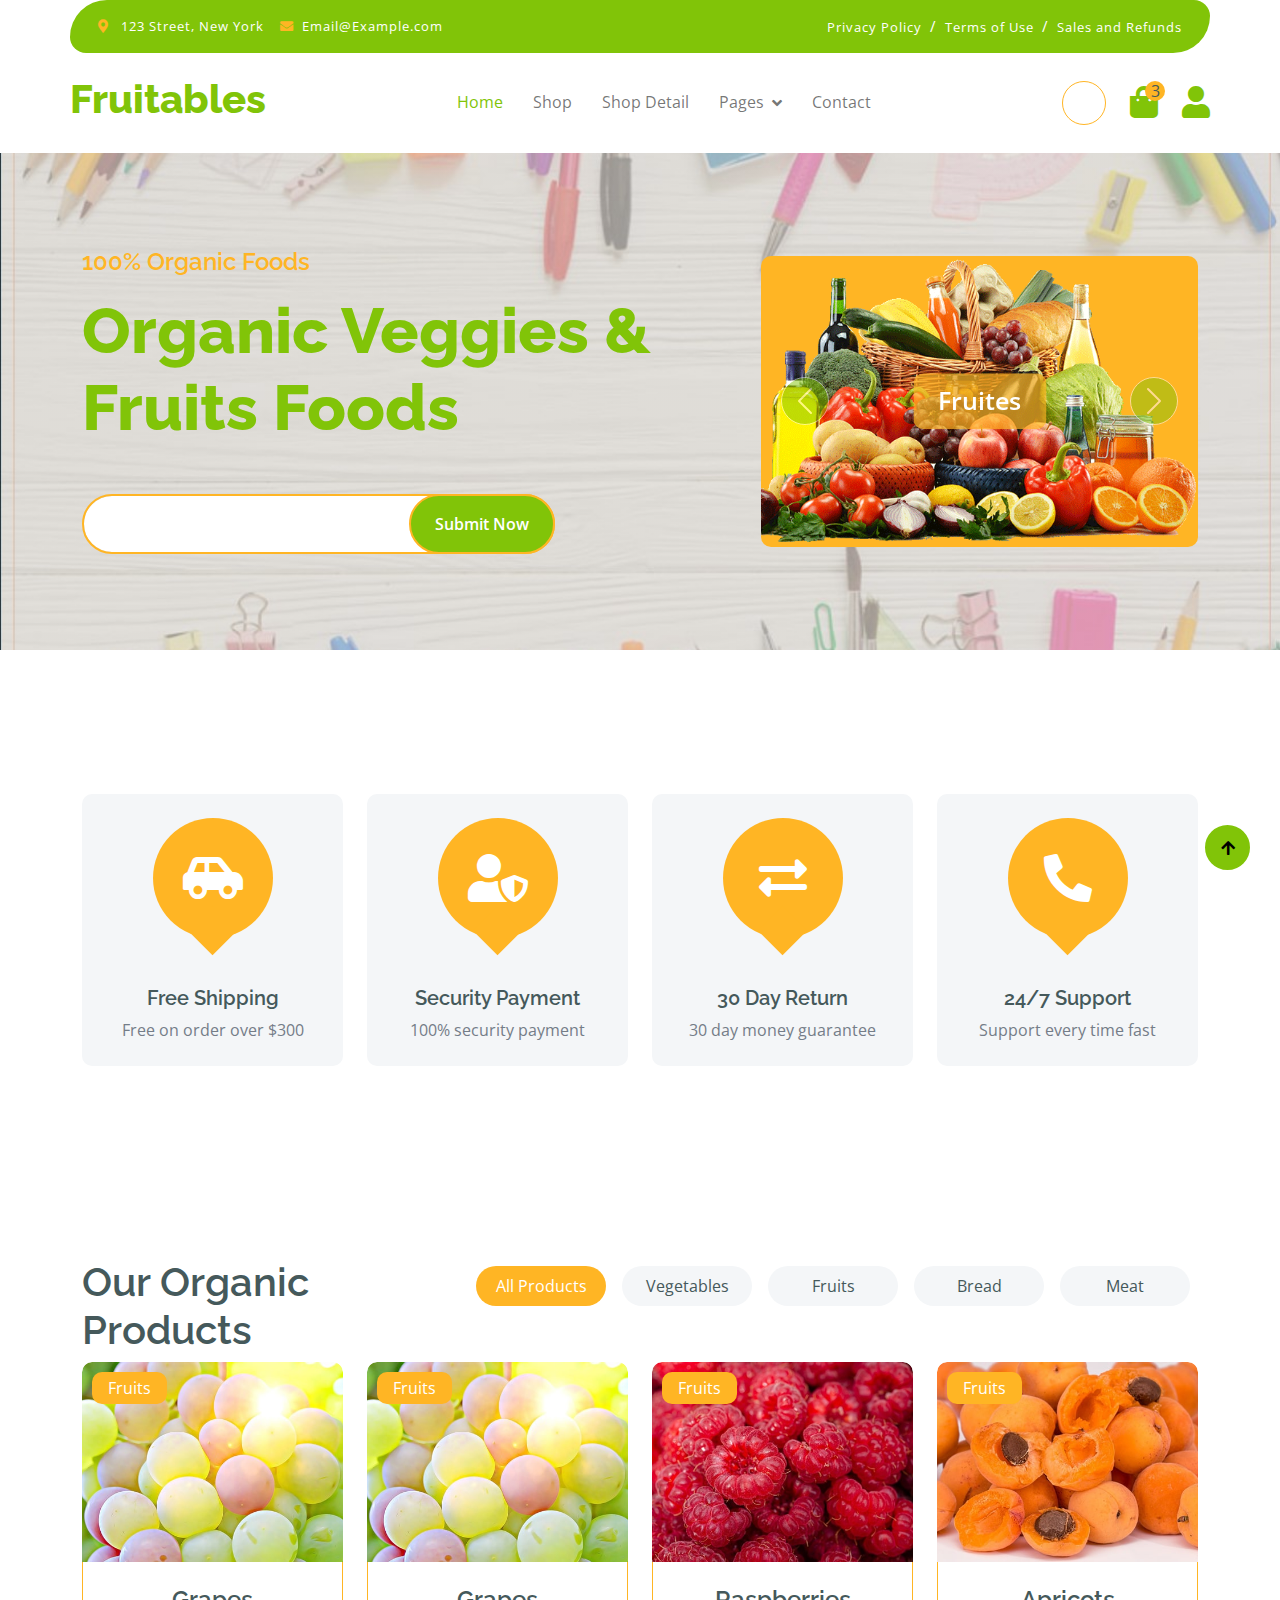
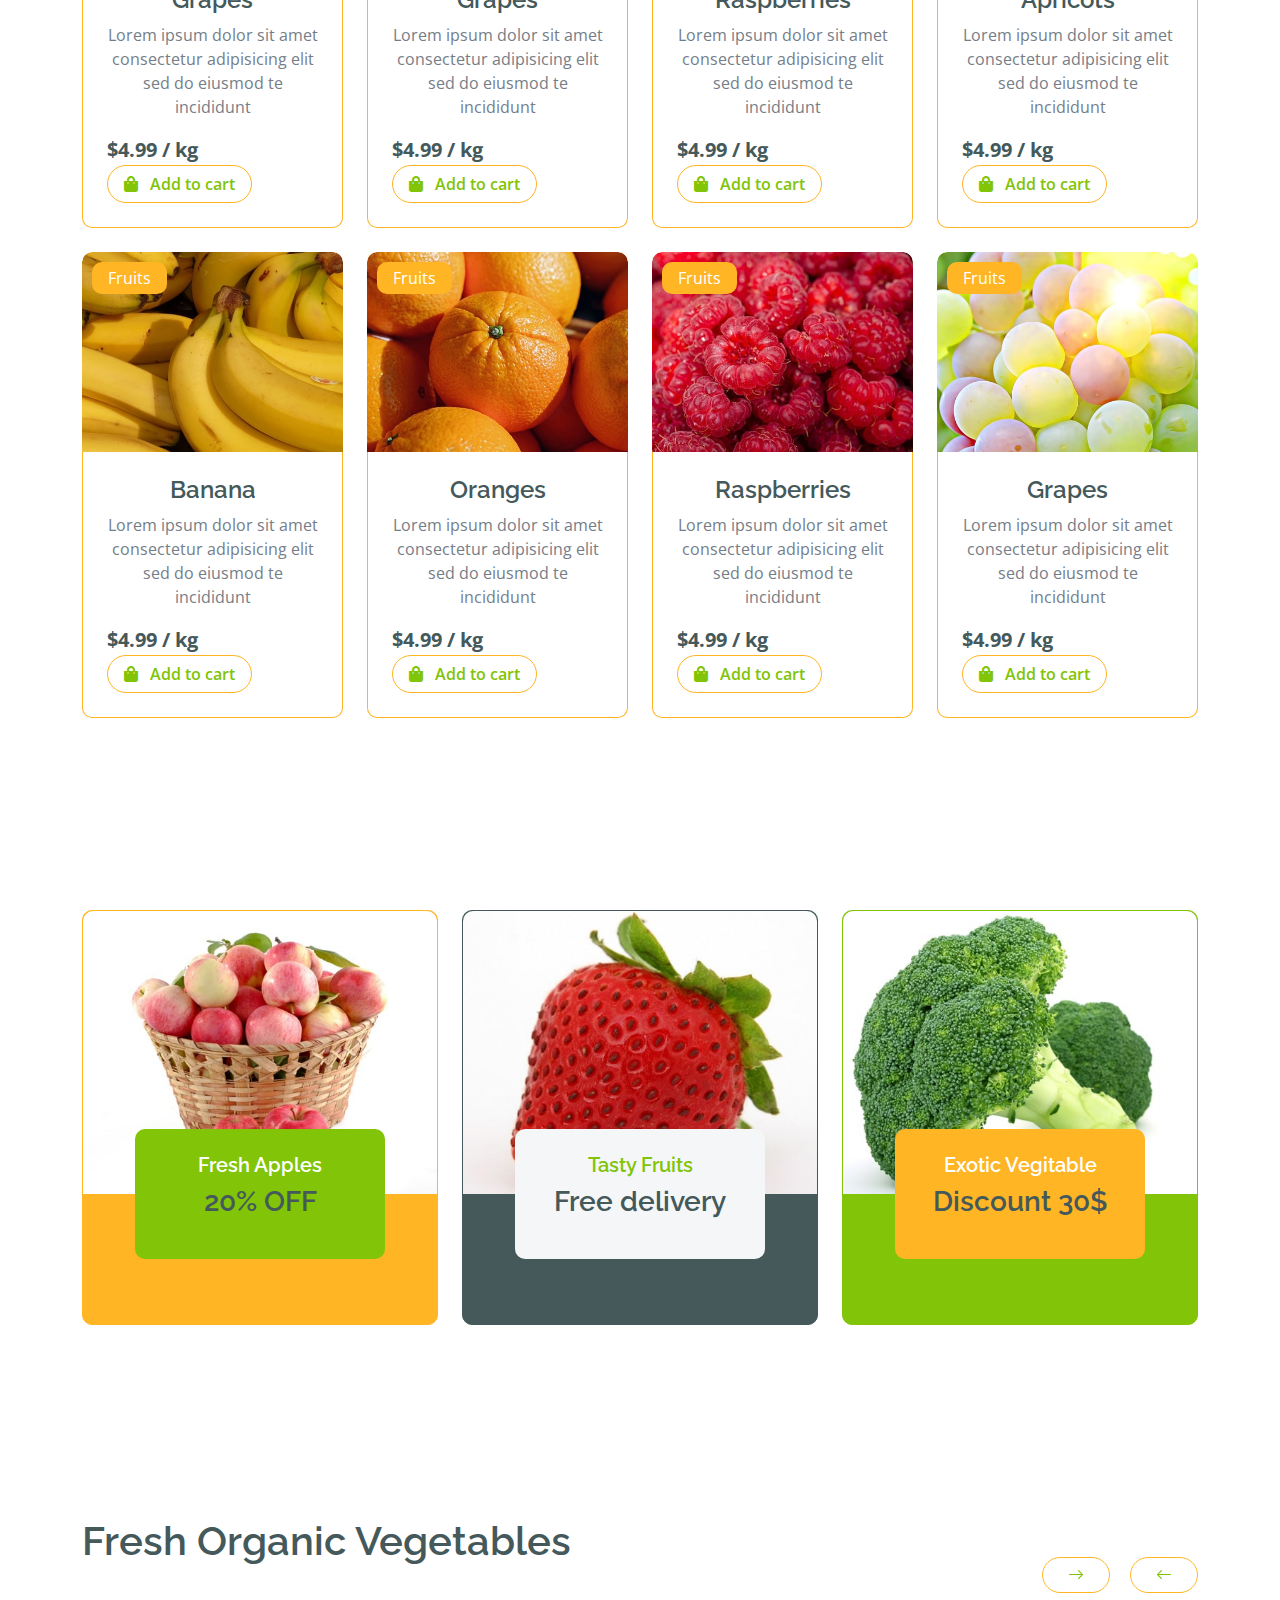
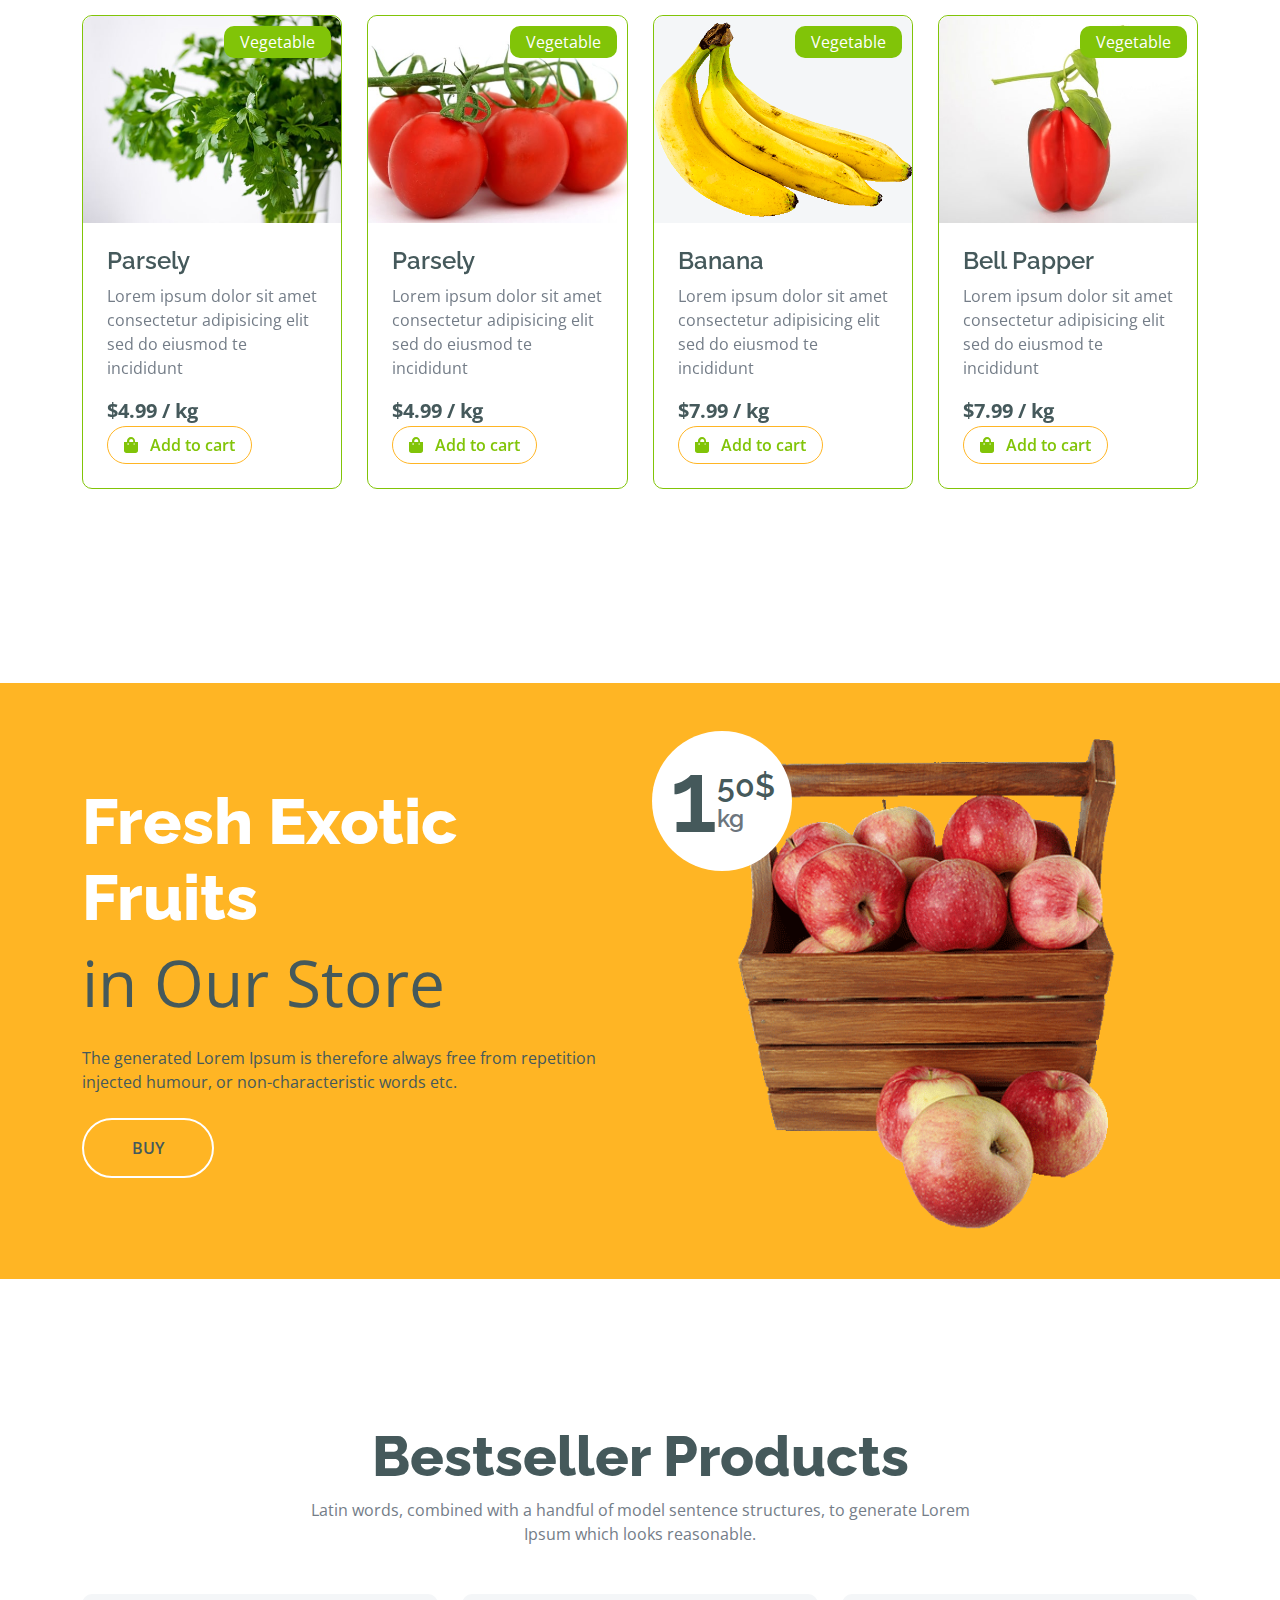
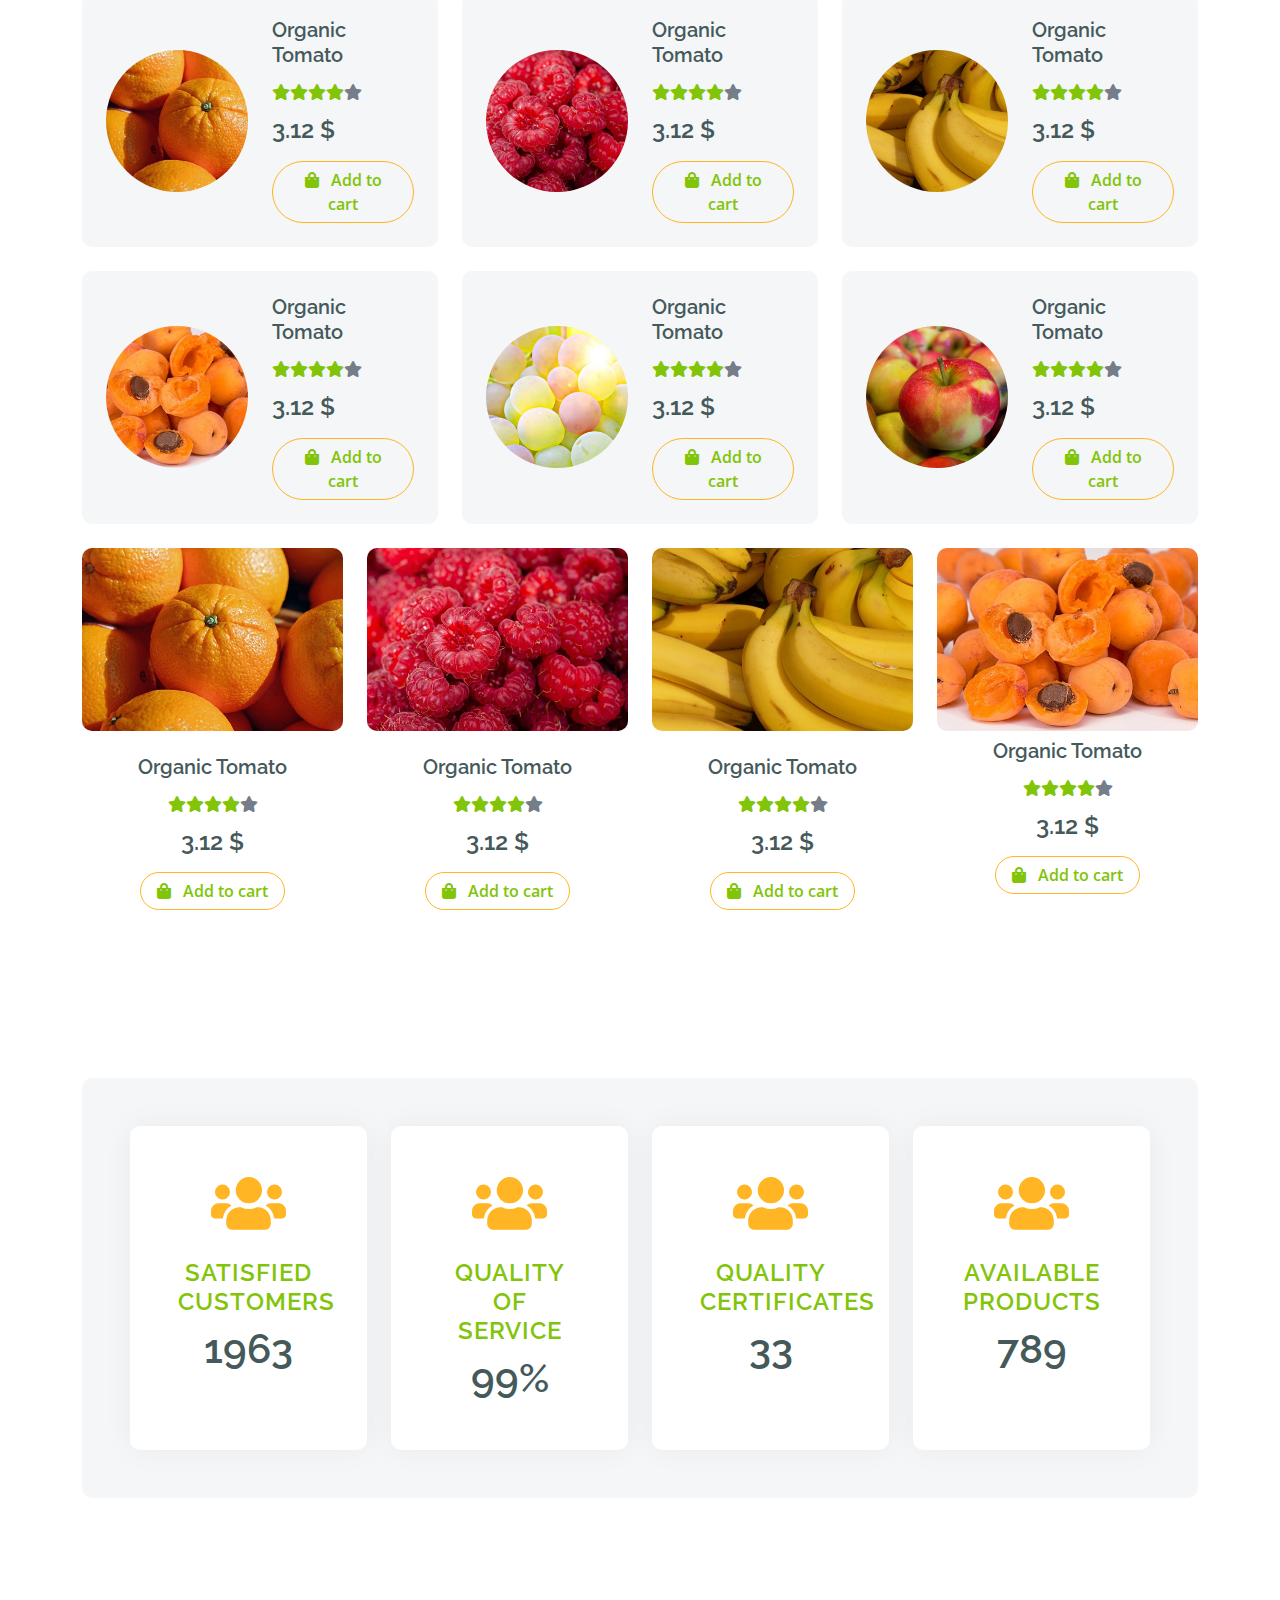
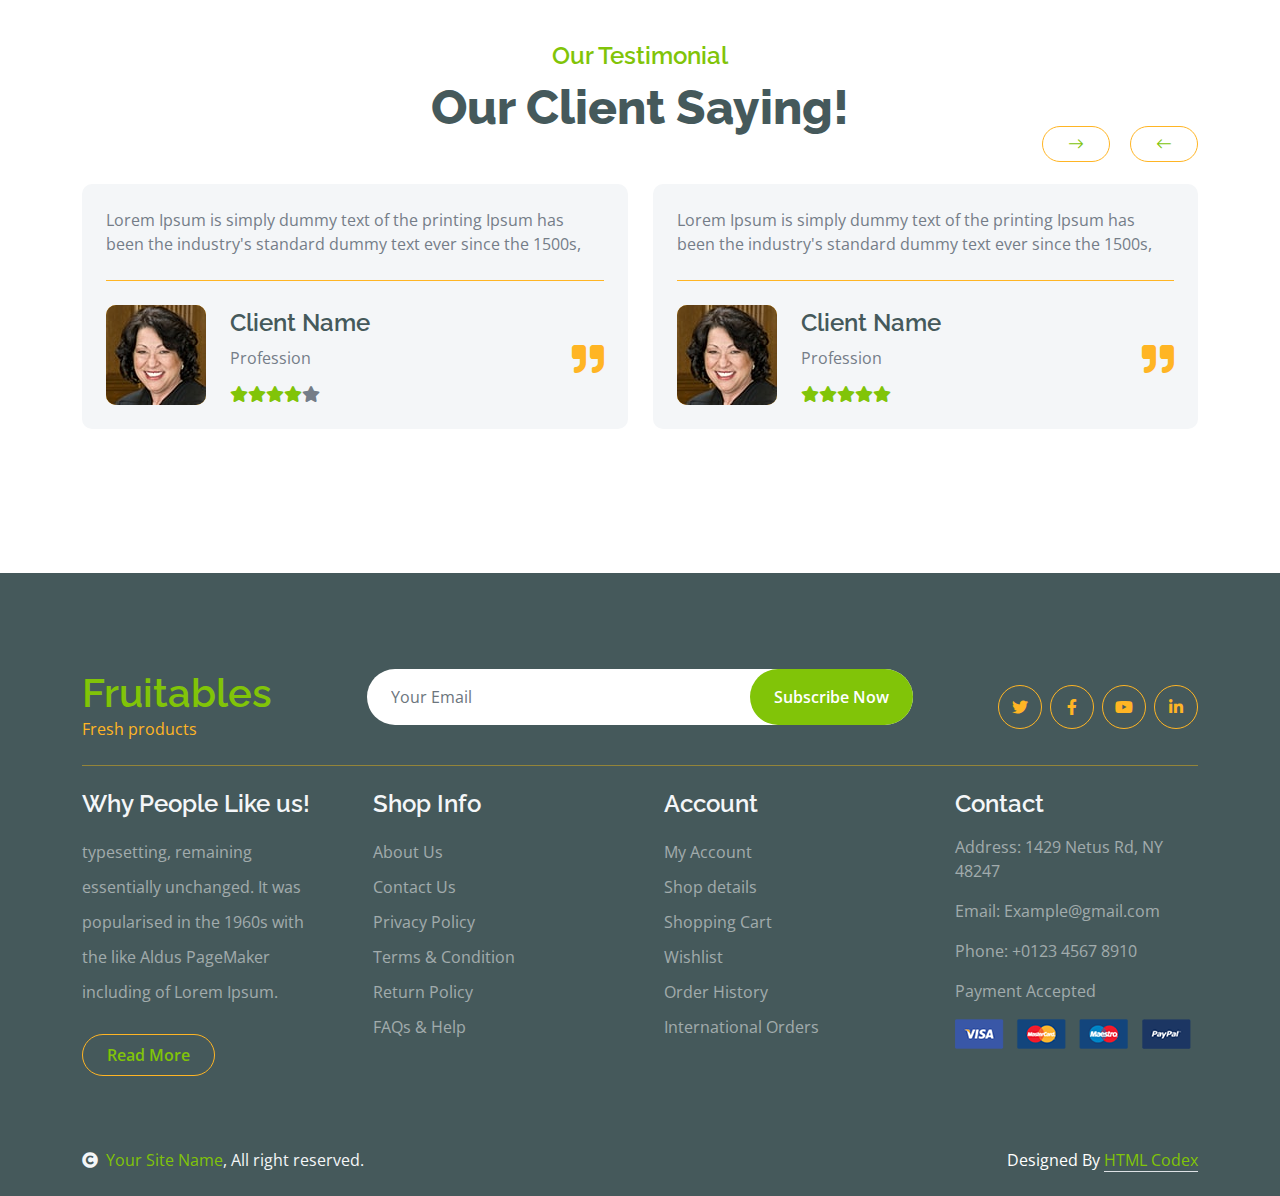
<file: Project_Summer/wwwroot/index.html>
<!DOCTYPE html>
<html lang="en">

    <head>
        <meta charset="utf-8">
        <title>Fruitables - Vegetable Website Template</title>
        <meta content="width=device-width, initial-scale=1.0" name="viewport">
        <meta content="" name="keywords">
        <meta content="" name="description">

        <!-- Google Web Fonts -->
        <link rel="preconnect" href="https://fonts.googleapis.com">
        <link rel="preconnect" href="https://fonts.gstatic.com" crossorigin>
        <link href="https://fonts.googleapis.com/css2?family=Open+Sans:wght@400;600&family=Raleway:wght@600;800&display=swap" rel="stylesheet"> 

        <!-- Icon Font Stylesheet -->
        <link rel="stylesheet" href="https://use.fontawesome.com/releases/v5.15.4/css/all.css"/>
        <link href="https://cdn.jsdelivr.net/npm/bootstrap-icons@1.4.1/font/bootstrap-icons.css" rel="stylesheet">

        <!-- Libraries Stylesheet -->
        <link href="lib/lightbox/css/lightbox.min.css" rel="stylesheet">
        <link href="lib/owlcarousel/assets/owl.carousel.min.css" rel="stylesheet">


        <!-- Customized Bootstrap Stylesheet -->
        <link href="css/bootstrap.min.css" rel="stylesheet">

        <!-- Template Stylesheet -->
        <link href="css/style.css" rel="stylesheet">
    </head>

    <body>

        <!-- Spinner Start -->
        <div id="spinner" class="show w-100 vh-100 bg-white position-fixed translate-middle top-50 start-50  d-flex align-items-center justify-content-center">
            <div class="spinner-grow text-primary" role="status"></div>
        </div>
        <!-- Spinner End -->


        <!-- Navbar start -->
        <div class="container-fluid fixed-top">
            <div class="container topbar bg-primary d-none d-lg-block">
                <div class="d-flex justify-content-between">
                    <div class="top-info ps-2">
                        <small class="me-3"><i class="fas fa-map-marker-alt me-2 text-secondary"></i> <a href="#" class="text-white">123 Street, New York</a></small>
                        <small class="me-3"><i class="fas fa-envelope me-2 text-secondary"></i><a href="#" class="text-white">Email@Example.com</a></small>
                    </div>
                    <div class="top-link pe-2">
                        <a href="#" class="text-white"><small class="text-white mx-2">Privacy Policy</small>/</a>
                        <a href="#" class="text-white"><small class="text-white mx-2">Terms of Use</small>/</a>
                        <a href="#" class="text-white"><small class="text-white ms-2">Sales and Refunds</small></a>
                    </div>
                </div>
            </div>
            <div class="container px-0">
                <nav class="navbar navbar-light bg-white navbar-expand-xl">
                    <a href="index.html" class="navbar-brand"><h1 class="text-primary display-6">Fruitables</h1></a>
                    <button class="navbar-toggler py-2 px-3" type="button" data-bs-toggle="collapse" data-bs-target="#navbarCollapse">
                        <span class="fa fa-bars text-primary"></span>
                    </button>
                    <div class="collapse navbar-collapse bg-white" id="navbarCollapse">
                        <div class="navbar-nav mx-auto">
                            <a href="index.html" class="nav-item nav-link active">Home</a>
                            <a href="shop.html" class="nav-item nav-link">Shop</a>
                            <a href="shop-detail.html" class="nav-item nav-link">Shop Detail</a>
                            <div class="nav-item dropdown">
                                <a href="#" class="nav-link dropdown-toggle" data-bs-toggle="dropdown">Pages</a>
                                <div class="dropdown-menu m-0 bg-secondary rounded-0">
                                    <a href="cart.html" class="dropdown-item">Cart</a>
                                    <a href="chackout.html" class="dropdown-item">Chackout</a>
                                    <a href="testimonial.html" class="dropdown-item">Testimonial</a>
                                    <a href="404.html" class="dropdown-item">404 Page</a>
                                </div>
                            </div>
                            <a href="contact.html" class="nav-item nav-link">Contact</a>
                        </div>
                        <div class="d-flex m-3 me-0">
                            <button class="btn- btn border border-secondary btn-md-square rounded-circle bg-white me-4" data-bs-toggle="modal" data-bs-target="#Modal"><i class="fas fa- text-primary"></i></button>
                            <a href="#" class="position-relative me-4 my-auto">
                                <i class="fa fa-shopping-bag fa-2x"></i>
                                <span class="position-absolute bg-secondary rounded-circle d-flex align-items-center justify-content-center text-dark px-1" style="top: -5px; left: 15px; height: 20px; min-width: 20px;">3</span>
                            </a>
                            <a href="#" class="my-auto">
                                <i class="fas fa-user fa-2x"></i>
                            </a>
                        </div>
                    </div>
                </nav>
            </div>
        </div>
        <!-- Navbar End -->


        <!-- Modal  Start -->
        <div class="modal fade" id="Modal" tabindex="-1" aria-labelledby="exampleModalLabel" aria-hidden="true">
            <div class="modal-dialog modal-fullscreen">
                <div class="modal-content rounded-0">
                    <div class="modal-header">
                        <h5 class="modal-title" id="exampleModalLabel">Search by keyword</h5>
                        <button type="button" class="btn-close" data-bs-dismiss="modal" aria-label="Close"></button>
                    </div>
                    <div class="modal-body d-flex align-items-center">
                        <div class="input-group w-75 mx-auto d-flex">
                            <input type="search" class="form-control p-3" placeholder="keywords" aria-describedby="search-icon-1">
                            <span id="search-icon-1" class="input-group-text p-3"><i class="fa fa-search"></i></span>
                        </div>
                    </div>
                </div>
            </div>
        </div>
        <!-- Modal Search End -->


        <!-- Hero Start -->
        <div class="container-fluid py-5 mb-5 hero-header">
            <div class="container py-5">
                <div class="row g-5 align-items-center">
                    <div class="col-md-12 col-lg-7">
                        <h4 class="mb-3 text-secondary">100% Organic Foods</h4>
                        <h1 class="mb-5 display-3 text-primary">Organic Veggies & Fruits Foods</h1>
                        <div class="position-relative mx-auto">
                            <input class="form-control border-2 border-secondary w-75 py-3 px-4 rounded-pill" type="number" placeholder="">
                            <button type="submit" class="btn btn-primary border-2 border-secondary py-3 px-4 position-absolute rounded-pill text-white h-100" style="top: 0; right: 25%;">Submit Now</button>
                        </div>
                    </div>
                    <div class="col-md-12 col-lg-5">
                        <div id="carouselId" class="carousel slide position-relative" data-bs-ride="carousel">
                            <div class="carousel-inner" role="listbox">
                                <div class="carousel-item active rounded">
                                    <img src="img/hero-img-1.png" class="img-fluid w-100 h-100 bg-secondary rounded" alt="First slide">
                                    <a href="#" class="btn px-4 py-2 text-white rounded">Fruites</a>
                                </div>
                                <div class="carousel-item rounded">
                                    <img src="img/hero-img-2.jpg" class="img-fluid w-100 h-100 rounded" alt="Second slide">
                                    <a href="#" class="btn px-4 py-2 text-white rounded">Vesitables</a>
                                </div>
                            </div>
                            <button class="carousel-control-prev" type="button" data-bs-target="#carouselId" data-bs-slide="prev">
                                <span class="carousel-control-prev-icon" aria-hidden="true"></span>
                                <span class="visually-hidden">Previous</span>
                            </button>
                            <button class="carousel-control-next" type="button" data-bs-target="#carouselId" data-bs-slide="next">
                                <span class="carousel-control-next-icon" aria-hidden="true"></span>
                                <span class="visually-hidden">Next</span>
                            </button>
                        </div>
                    </div>
                </div>
            </div>
        </div>
        <!-- Hero End -->


        <!-- Featurs Section Start -->
        <div class="container-fluid featurs py-5">
            <div class="container py-5">
                <div class="row g-4">
                    <div class="col-md-6 col-lg-3">
                        <div class="featurs-item text-center rounded bg-light p-4">
                            <div class="featurs-icon btn-square rounded-circle bg-secondary mb-5 mx-auto">
                                <i class="fas fa-car-side fa-3x text-white"></i>
                            </div>
                            <div class="featurs-content text-center">
                                <h5>Free Shipping</h5>
                                <p class="mb-0">Free on order over $300</p>
                            </div>
                        </div>
                    </div>
                    <div class="col-md-6 col-lg-3">
                        <div class="featurs-item text-center rounded bg-light p-4">
                            <div class="featurs-icon btn-square rounded-circle bg-secondary mb-5 mx-auto">
                                <i class="fas fa-user-shield fa-3x text-white"></i>
                            </div>
                            <div class="featurs-content text-center">
                                <h5>Security Payment</h5>
                                <p class="mb-0">100% security payment</p>
                            </div>
                        </div>
                    </div>
                    <div class="col-md-6 col-lg-3">
                        <div class="featurs-item text-center rounded bg-light p-4">
                            <div class="featurs-icon btn-square rounded-circle bg-secondary mb-5 mx-auto">
                                <i class="fas fa-exchange-alt fa-3x text-white"></i>
                            </div>
                            <div class="featurs-content text-center">
                                <h5>30 Day Return</h5>
                                <p class="mb-0">30 day money guarantee</p>
                            </div>
                        </div>
                    </div>
                    <div class="col-md-6 col-lg-3">
                        <div class="featurs-item text-center rounded bg-light p-4">
                            <div class="featurs-icon btn-square rounded-circle bg-secondary mb-5 mx-auto">
                                <i class="fa fa-phone-alt fa-3x text-white"></i>
                            </div>
                            <div class="featurs-content text-center">
                                <h5>24/7 Support</h5>
                                <p class="mb-0">Support every time fast</p>
                            </div>
                        </div>
                    </div>
                </div>
            </div>
        </div>
        <!-- Featurs Section End -->


        <!-- Fruits Shop Start-->
        <div class="container-fluid fruite py-5">
            <div class="container py-5">
                <div class="tab-class text-center">
                    <div class="row g-4">
                        <div class="col-lg-4 text-start">
                            <h1>Our Organic Products</h1>
                        </div>
                        <div class="col-lg-8 text-end">
                            <ul class="nav nav-pills d-inline-flex text-center mb-5">
                                <li class="nav-item">
                                    <a class="d-flex m-2 py-2 bg-light rounded-pill active" data-bs-toggle="pill" href="#tab-1">
                                        <span class="text-dark" style="width: 130px;">All Products</span>
                                    </a>
                                </li>
                                <li class="nav-item">
                                    <a class="d-flex py-2 m-2 bg-light rounded-pill" data-bs-toggle="pill" href="#tab-2">
                                        <span class="text-dark" style="width: 130px;">Vegetables</span>
                                    </a>
                                </li>
                                <li class="nav-item">
                                    <a class="d-flex m-2 py-2 bg-light rounded-pill" data-bs-toggle="pill" href="#tab-3">
                                        <span class="text-dark" style="width: 130px;">Fruits</span>
                                    </a>
                                </li>
                                <li class="nav-item">
                                    <a class="d-flex m-2 py-2 bg-light rounded-pill" data-bs-toggle="pill" href="#tab-4">
                                        <span class="text-dark" style="width: 130px;">Bread</span>
                                    </a>
                                </li>
                                <li class="nav-item">
                                    <a class="d-flex m-2 py-2 bg-light rounded-pill" data-bs-toggle="pill" href="#tab-5">
                                        <span class="text-dark" style="width: 130px;">Meat</span>
                                    </a>
                                </li>
                            </ul>
                        </div>
                    </div>
                    <div class="tab-content">
                        <div id="tab-1" class="tab-pane fade show p-0 active">
                            <div class="row g-4">
                                <div class="col-lg-12">
                                    <div class="row g-4">
                                        <div class="col-md-6 col-lg-4 col-xl-3">
                                            <div class="rounded position-relative fruite-item">
                                                <div class="fruite-img">
                                                    <img src="img/fruite-item-5.jpg" class="img-fluid w-100 rounded-top" alt="">
                                                </div>
                                                <div class="text-white bg-secondary px-3 py-1 rounded position-absolute" style="top: 10px; left: 10px;">Fruits</div>
                                                <div class="p-4 border border-secondary border-top-0 rounded-bottom">
                                                    <h4>Grapes</h4>
                                                    <p>Lorem ipsum dolor sit amet consectetur adipisicing elit sed do eiusmod te incididunt</p>
                                                    <div class="d-flex justify-content-between flex-lg-wrap">
                                                        <p class="text-dark fs-5 fw-bold mb-0">$4.99 / kg</p>
                                                        <a href="#" class="btn border border-secondary rounded-pill px-3 text-primary"><i class="fa fa-shopping-bag me-2 text-primary"></i> Add to cart</a>
                                                    </div>
                                                </div>
                                            </div>
                                        </div>
                                        <div class="col-md-6 col-lg-4 col-xl-3">
                                            <div class="rounded position-relative fruite-item">
                                                <div class="fruite-img">
                                                    <img src="img/fruite-item-5.jpg" class="img-fluid w-100 rounded-top" alt="">
                                                </div>
                                                <div class="text-white bg-secondary px-3 py-1 rounded position-absolute" style="top: 10px; left: 10px;">Fruits</div>
                                                <div class="p-4 border border-secondary border-top-0 rounded-bottom">
                                                    <h4>Grapes</h4>
                                                    <p>Lorem ipsum dolor sit amet consectetur adipisicing elit sed do eiusmod te incididunt</p>
                                                    <div class="d-flex justify-content-between flex-lg-wrap">
                                                        <p class="text-dark fs-5 fw-bold mb-0">$4.99 / kg</p>
                                                        <a href="#" class="btn border border-secondary rounded-pill px-3 text-primary"><i class="fa fa-shopping-bag me-2 text-primary"></i> Add to cart</a>
                                                    </div>
                                                </div>
                                            </div>
                                        </div>
                                        <div class="col-md-6 col-lg-4 col-xl-3">
                                            <div class="rounded position-relative fruite-item">
                                                <div class="fruite-img">
                                                    <img src="img/fruite-item-2.jpg" class="img-fluid w-100 rounded-top" alt="">
                                                </div>
                                                <div class="text-white bg-secondary px-3 py-1 rounded position-absolute" style="top: 10px; left: 10px;">Fruits</div>
                                                <div class="p-4 border border-secondary border-top-0 rounded-bottom">
                                                    <h4>Raspberries</h4>
                                                    <p>Lorem ipsum dolor sit amet consectetur adipisicing elit sed do eiusmod te incididunt</p>
                                                    <div class="d-flex justify-content-between flex-lg-wrap">
                                                        <p class="text-dark fs-5 fw-bold mb-0">$4.99 / kg</p>
                                                        <a href="#" class="btn border border-secondary rounded-pill px-3 text-primary"><i class="fa fa-shopping-bag me-2 text-primary"></i> Add to cart</a>
                                                    </div>
                                                </div>
                                            </div>
                                        </div>
                                        <div class="col-md-6 col-lg-4 col-xl-3">
                                            <div class="rounded position-relative fruite-item">
                                                <div class="fruite-img">
                                                    <img src="img/fruite-item-4.jpg" class="img-fluid w-100 rounded-top" alt="">
                                                </div>
                                                <div class="text-white bg-secondary px-3 py-1 rounded position-absolute" style="top: 10px; left: 10px;">Fruits</div>
                                                <div class="p-4 border border-secondary border-top-0 rounded-bottom">
                                                    <h4>Apricots</h4>
                                                    <p>Lorem ipsum dolor sit amet consectetur adipisicing elit sed do eiusmod te incididunt</p>
                                                    <div class="d-flex justify-content-between flex-lg-wrap">
                                                        <p class="text-dark fs-5 fw-bold mb-0">$4.99 / kg</p>
                                                        <a href="#" class="btn border border-secondary rounded-pill px-3 text-primary"><i class="fa fa-shopping-bag me-2 text-primary"></i> Add to cart</a>
                                                    </div>
                                                </div>
                                            </div>
                                        </div>
                                        <div class="col-md-6 col-lg-4 col-xl-3">
                                            <div class="rounded position-relative fruite-item">
                                                <div class="fruite-img">
                                                    <img src="img/fruite-item-3.jpg" class="img-fluid w-100 rounded-top" alt="">
                                                </div>
                                                <div class="text-white bg-secondary px-3 py-1 rounded position-absolute" style="top: 10px; left: 10px;">Fruits</div>
                                                <div class="p-4 border border-secondary border-top-0 rounded-bottom">
                                                    <h4>Banana</h4>
                                                    <p>Lorem ipsum dolor sit amet consectetur adipisicing elit sed do eiusmod te incididunt</p>
                                                    <div class="d-flex justify-content-between flex-lg-wrap">
                                                        <p class="text-dark fs-5 fw-bold mb-0">$4.99 / kg</p>
                                                        <a href="#" class="btn border border-secondary rounded-pill px-3 text-primary"><i class="fa fa-shopping-bag me-2 text-primary"></i> Add to cart</a>
                                                    </div>
                                                </div>
                                            </div>
                                        </div>
                                        <div class="col-md-6 col-lg-4 col-xl-3">
                                            <div class="rounded position-relative fruite-item">
                                                <div class="fruite-img">
                                                    <img src="img/fruite-item-1.jpg" class="img-fluid w-100 rounded-top" alt="">
                                                </div>
                                                <div class="text-white bg-secondary px-3 py-1 rounded position-absolute" style="top: 10px; left: 10px;">Fruits</div>
                                                <div class="p-4 border border-secondary border-top-0 rounded-bottom">
                                                    <h4>Oranges</h4>
                                                    <p>Lorem ipsum dolor sit amet consectetur adipisicing elit sed do eiusmod te incididunt</p>
                                                    <div class="d-flex justify-content-between flex-lg-wrap">
                                                        <p class="text-dark fs-5 fw-bold mb-0">$4.99 / kg</p>
                                                        <a href="#" class="btn border border-secondary rounded-pill px-3 text-primary"><i class="fa fa-shopping-bag me-2 text-primary"></i> Add to cart</a>
                                                    </div>
                                                </div>
                                            </div>
                                        </div>
                                        <div class="col-md-6 col-lg-4 col-xl-3">
                                            <div class="rounded position-relative fruite-item">
                                                <div class="fruite-img">
                                                    <img src="img/fruite-item-2.jpg" class="img-fluid w-100 rounded-top" alt="">
                                                </div>
                                                <div class="text-white bg-secondary px-3 py-1 rounded position-absolute" style="top: 10px; left: 10px;">Fruits</div>
                                                <div class="p-4 border border-secondary border-top-0 rounded-bottom">
                                                    <h4>Raspberries</h4>
                                                    <p>Lorem ipsum dolor sit amet consectetur adipisicing elit sed do eiusmod te incididunt</p>
                                                    <div class="d-flex justify-content-between flex-lg-wrap">
                                                        <p class="text-dark fs-5 fw-bold mb-0">$4.99 / kg</p>
                                                        <a href="#" class="btn border border-secondary rounded-pill px-3 text-primary"><i class="fa fa-shopping-bag me-2 text-primary"></i> Add to cart</a>
                                                    </div>
                                                </div>
                                            </div>
                                        </div>
                                        <div class="col-md-6 col-lg-4 col-xl-3">
                                            <div class="rounded position-relative fruite-item">
                                                <div class="fruite-img">
                                                    <img src="img/fruite-item-5.jpg" class="img-fluid w-100 rounded-top" alt="">
                                                </div>
                                                <div class="text-white bg-secondary px-3 py-1 rounded position-absolute" style="top: 10px; left: 10px;">Fruits</div>
                                                <div class="p-4 border border-secondary border-top-0 rounded-bottom">
                                                    <h4>Grapes</h4>
                                                    <p>Lorem ipsum dolor sit amet consectetur adipisicing elit sed do eiusmod te incididunt</p>
                                                    <div class="d-flex justify-content-between flex-lg-wrap">
                                                        <p class="text-dark fs-5 fw-bold mb-0">$4.99 / kg</p>
                                                        <a href="#" class="btn border border-secondary rounded-pill px-3 text-primary"><i class="fa fa-shopping-bag me-2 text-primary"></i> Add to cart</a>
                                                    </div>
                                                </div>
                                            </div>
                                        </div>
                                    </div>
                                </div>
                            </div>
                        </div>
                        <div id="tab-2" class="tab-pane fade show p-0">
                            <div class="row g-4">
                                <div class="col-lg-12">
                                    <div class="row g-4">
                                        <div class="col-md-6 col-lg-4 col-xl-3">
                                            <div class="rounded position-relative fruite-item">
                                                <div class="fruite-img">
                                                    <img src="img/fruite-item-5.jpg" class="img-fluid w-100 rounded-top" alt="">
                                                </div>
                                                <div class="text-white bg-secondary px-3 py-1 rounded position-absolute" style="top: 10px; left: 10px;">Fruits</div>
                                                <div class="p-4 border border-secondary border-top-0 rounded-bottom">
                                                    <h4>Grapes</h4>
                                                    <p>Lorem ipsum dolor sit amet consectetur adipisicing elit sed do eiusmod te incididunt</p>
                                                    <div class="d-flex justify-content-between flex-lg-wrap">
                                                        <p class="text-dark fs-5 fw-bold mb-0">$4.99 / kg</p>
                                                        <a href="#" class="btn border border-secondary rounded-pill px-3 text-primary"><i class="fa fa-shopping-bag me-2 text-primary"></i> Add to cart</a>
                                                    </div>
                                                </div>
                                            </div>
                                        </div>
                                        <div class="col-md-6 col-lg-4 col-xl-3">
                                            <div class="rounded position-relative fruite-item">
                                                <div class="fruite-img">
                                                    <img src="img/fruite-item-2.jpg" class="img-fluid w-100 rounded-top" alt="">
                                                </div>
                                                <div class="text-white bg-secondary px-3 py-1 rounded position-absolute" style="top: 10px; left: 10px;">Fruits</div>
                                                <div class="p-4 border border-secondary border-top-0 rounded-bottom">
                                                    <h4>Raspberries</h4>
                                                    <p>Lorem ipsum dolor sit amet consectetur adipisicing elit sed do eiusmod te incididunt</p>
                                                    <div class="d-flex justify-content-between flex-lg-wrap">
                                                        <p class="text-dark fs-5 fw-bold mb-0">$4.99 / kg</p>
                                                        <a href="#" class="btn border border-secondary rounded-pill px-3 text-primary"><i class="fa fa-shopping-bag me-2 text-primary"></i> Add to cart</a>
                                                    </div>
                                                </div>
                                            </div>
                                        </div>
                                    </div>
                                </div>
                            </div>
                        </div>
                        <div id="tab-3" class="tab-pane fade show p-0">
                            <div class="row g-4">
                                <div class="col-lg-12">
                                    <div class="row g-4">
                                        <div class="col-md-6 col-lg-4 col-xl-3">
                                            <div class="rounded position-relative fruite-item">
                                                <div class="fruite-img">
                                                    <img src="img/fruite-item-1.jpg" class="img-fluid w-100 rounded-top" alt="">
                                                </div>
                                                <div class="text-white bg-secondary px-3 py-1 rounded position-absolute" style="top: 10px; left: 10px;">Fruits</div>
                                                <div class="p-4 border border-secondary border-top-0 rounded-bottom">
                                                    <h4>Oranges</h4>
                                                    <p>Lorem ipsum dolor sit amet consectetur adipisicing elit sed do eiusmod te incididunt</p>
                                                    <div class="d-flex justify-content-between flex-lg-wrap">
                                                        <p class="text-dark fs-5 fw-bold mb-0">$4.99 / kg</p>
                                                        <a href="#" class="btn border border-secondary rounded-pill px-3 text-primary"><i class="fa fa-shopping-bag me-2 text-primary"></i> Add to cart</a>
                                                    </div>
                                                </div>
                                            </div>
                                        </div>
                                        <div class="col-md-6 col-lg-4 col-xl-3">
                                            <div class="rounded position-relative fruite-item">
                                                <div class="fruite-img">
                                                    <img src="img/fruite-item-6.jpg" class="img-fluid w-100 rounded-top" alt="">
                                                </div>
                                                <div class="text-white bg-secondary px-3 py-1 rounded position-absolute" style="top: 10px; left: 10px;">Fruits</div>
                                                <div class="p-4 border border-secondary border-top-0 rounded-bottom">
                                                    <h4>Apple</h4>
                                                    <p>Lorem ipsum dolor sit amet consectetur adipisicing elit sed do eiusmod te incididunt</p>
                                                    <div class="d-flex justify-content-between flex-lg-wrap">
                                                        <p class="text-dark fs-5 fw-bold mb-0">$4.99 / kg</p>
                                                        <a href="#" class="btn border border-secondary rounded-pill px-3 text-primary"><i class="fa fa-shopping-bag me-2 text-primary"></i> Add to cart</a>
                                                    </div>
                                                </div>
                                            </div>
                                        </div>
                                    </div>
                                </div>
                            </div>
                        </div>
                        <div id="tab-4" class="tab-pane fade show p-0">
                            <div class="row g-4">
                                <div class="col-lg-12">
                                    <div class="row g-4">
                                        <div class="col-md-6 col-lg-4 col-xl-3">
                                            <div class="rounded position-relative fruite-item">
                                                <div class="fruite-img">
                                                    <img src="img/fruite-item-5.jpg" class="img-fluid w-100 rounded-top" alt="">
                                                </div>
                                                <div class="text-white bg-secondary px-3 py-1 rounded position-absolute" style="top: 10px; left: 10px;">Fruits</div>
                                                <div class="p-4 border border-secondary border-top-0 rounded-bottom">
                                                    <h4>Grapes</h4>
                                                    <p>Lorem ipsum dolor sit amet consectetur adipisicing elit sed do eiusmod te incididunt</p>
                                                    <div class="d-flex justify-content-between flex-lg-wrap">
                                                        <p class="text-dark fs-5 fw-bold mb-0">$4.99 / kg</p>
                                                        <a href="#" class="btn border border-secondary rounded-pill px-3 text-primary"><i class="fa fa-shopping-bag me-2 text-primary"></i> Add to cart</a>
                                                    </div>
                                                </div>
                                            </div>
                                        </div>
                                        <div class="col-md-6 col-lg-4 col-xl-3">
                                            <div class="rounded position-relative fruite-item">
                                                <div class="fruite-img">
                                                    <img src="img/fruite-item-4.jpg" class="img-fluid w-100 rounded-top" alt="">
                                                </div>
                                                <div class="text-white bg-secondary px-3 py-1 rounded position-absolute" style="top: 10px; left: 10px;">Fruits</div>
                                                <div class="p-4 border border-secondary border-top-0 rounded-bottom">
                                                    <h4>Apricots</h4>
                                                    <p>Lorem ipsum dolor sit amet consectetur adipisicing elit sed do eiusmod te incididunt</p>
                                                    <div class="d-flex justify-content-between flex-lg-wrap">
                                                        <p class="text-dark fs-5 fw-bold mb-0">$4.99 / kg</p>
                                                        <a href="#" class="btn border border-secondary rounded-pill px-3 text-primary"><i class="fa fa-shopping-bag me-2 text-primary"></i> Add to cart</a>
                                                    </div>
                                                </div>
                                            </div>
                                        </div>
                                    </div>
                                </div>
                            </div>
                        </div>
                        <div id="tab-5" class="tab-pane fade show p-0">
                            <div class="row g-4">
                                <div class="col-lg-12">
                                    <div class="row g-4">
                                        <div class="col-md-6 col-lg-4 col-xl-3">
                                            <div class="rounded position-relative fruite-item">
                                                <div class="fruite-img">
                                                    <img src="img/fruite-item-3.jpg" class="img-fluid w-100 rounded-top" alt="">
                                                </div>
                                                <div class="text-white bg-secondary px-3 py-1 rounded position-absolute" style="top: 10px; left: 10px;">Fruits</div>
                                                <div class="p-4 border border-secondary border-top-0 rounded-bottom">
                                                    <h4>Banana</h4>
                                                    <p>Lorem ipsum dolor sit amet consectetur adipisicing elit sed do eiusmod te incididunt</p>
                                                    <div class="d-flex justify-content-between flex-lg-wrap">
                                                        <p class="text-dark fs-5 fw-bold mb-0">$4.99 / kg</p>
                                                        <a href="#" class="btn border border-secondary rounded-pill px-3 text-primary"><i class="fa fa-shopping-bag me-2 text-primary"></i> Add to cart</a>
                                                    </div>
                                                </div>
                                            </div>
                                        </div>
                                        <div class="col-md-6 col-lg-4 col-xl-3">
                                            <div class="rounded position-relative fruite-item">
                                                <div class="fruite-img">
                                                    <img src="img/fruite-item-2.jpg" class="img-fluid w-100 rounded-top" alt="">
                                                </div>
                                                <div class="text-white bg-secondary px-3 py-1 rounded position-absolute" style="top: 10px; left: 10px;">Fruits</div>
                                                <div class="p-4 border border-secondary border-top-0 rounded-bottom">
                                                    <h4>Raspberries</h4>
                                                    <p>Lorem ipsum dolor sit amet consectetur adipisicing elit sed do eiusmod te incididunt</p>
                                                    <div class="d-flex justify-content-between flex-lg-wrap">
                                                        <p class="text-dark fs-5 fw-bold mb-0">$4.99 / kg</p>
                                                        <a href="#" class="btn border border-secondary rounded-pill px-3 text-primary"><i class="fa fa-shopping-bag me-2 text-primary"></i> Add to cart</a>
                                                    </div>
                                                </div>
                                            </div>
                                        </div>
                                        <div class="col-md-6 col-lg-4 col-xl-3">
                                            <div class="rounded position-relative fruite-item">
                                                <div class="fruite-img">
                                                    <img src="img/fruite-item-1.jpg" class="img-fluid w-100 rounded-top" alt="">
                                                </div>
                                                <div class="text-white bg-secondary px-3 py-1 rounded position-absolute" style="top: 10px; left: 10px;">Fruits</div>
                                                <div class="p-4 border border-secondary border-top-0 rounded-bottom">
                                                    <h4>Oranges</h4>
                                                    <p>Lorem ipsum dolor sit amet consectetur adipisicing elit sed do eiusmod te incididunt</p>
                                                    <div class="d-flex justify-content-between flex-lg-wrap">
                                                        <p class="text-dark fs-5 fw-bold mb-0">$4.99 / kg</p>
                                                        <a href="#" class="btn border border-secondary rounded-pill px-3 text-primary"><i class="fa fa-shopping-bag me-2 text-primary"></i> Add to cart</a>
                                                    </div>
                                                </div>
                                            </div>
                                        </div>
                                    </div>
                                </div>
                            </div>
                        </div>
                    </div>
                </div>      
            </div>
        </div>
        <!-- Fruits Shop End-->


        <!-- Featurs Start -->
        <div class="container-fluid service py-5">
            <div class="container py-5">
                <div class="row g-4 justify-content-center">
                    <div class="col-md-6 col-lg-4">
                        <a href="#">
                            <div class="service-item bg-secondary rounded border border-secondary">
                                <img src="img/featur-1.jpg" class="img-fluid rounded-top w-100" alt="">
                                <div class="px-4 rounded-bottom">
                                    <div class="service-content bg-primary text-center p-4 rounded">
                                        <h5 class="text-white">Fresh Apples</h5>
                                        <h3 class="mb-0">20% OFF</h3>
                                    </div>
                                </div>
                            </div>
                        </a>
                    </div>
                    <div class="col-md-6 col-lg-4">
                        <a href="#">
                            <div class="service-item bg-dark rounded border border-dark">
                                <img src="img/featur-2.jpg" class="img-fluid rounded-top w-100" alt="">
                                <div class="px-4 rounded-bottom">
                                    <div class="service-content bg-light text-center p-4 rounded">
                                        <h5 class="text-primary">Tasty Fruits</h5>
                                        <h3 class="mb-0">Free delivery</h3>
                                    </div>
                                </div>
                            </div>
                        </a>
                    </div>
                    <div class="col-md-6 col-lg-4">
                        <a href="#">
                            <div class="service-item bg-primary rounded border border-primary">
                                <img src="img/featur-3.jpg" class="img-fluid rounded-top w-100" alt="">
                                <div class="px-4 rounded-bottom">
                                    <div class="service-content bg-secondary text-center p-4 rounded">
                                        <h5 class="text-white">Exotic Vegitable</h5>
                                        <h3 class="mb-0">Discount 30$</h3>
                                    </div>
                                </div>
                            </div>
                        </a>
                    </div>
                </div>
            </div>
        </div>
        <!-- Featurs End -->


        <!-- Vesitable Shop Start-->
        <div class="container-fluid vesitable py-5">
            <div class="container py-5">
                <h1 class="mb-0">Fresh Organic Vegetables</h1>
                <div class="owl-carousel vegetable-carousel justify-content-center">
                    <div class="border border-primary rounded position-relative vesitable-item">
                        <div class="vesitable-img">
                            <img src="img/vegetable-item-6.jpg" class="img-fluid w-100 rounded-top" alt="">
                        </div>
                        <div class="text-white bg-primary px-3 py-1 rounded position-absolute" style="top: 10px; right: 10px;">Vegetable</div>
                        <div class="p-4 rounded-bottom">
                            <h4>Parsely</h4>
                            <p>Lorem ipsum dolor sit amet consectetur adipisicing elit sed do eiusmod te incididunt</p>
                            <div class="d-flex justify-content-between flex-lg-wrap">
                                <p class="text-dark fs-5 fw-bold mb-0">$4.99 / kg</p>
                                <a href="#" class="btn border border-secondary rounded-pill px-3 text-primary"><i class="fa fa-shopping-bag me-2 text-primary"></i> Add to cart</a>
                            </div>
                        </div>
                    </div>
                    <div class="border border-primary rounded position-relative vesitable-item">
                        <div class="vesitable-img">
                            <img src="img/vegetable-item-1.jpg" class="img-fluid w-100 rounded-top" alt="">
                        </div>
                        <div class="text-white bg-primary px-3 py-1 rounded position-absolute" style="top: 10px; right: 10px;">Vegetable</div>
                        <div class="p-4 rounded-bottom">
                            <h4>Parsely</h4>
                            <p>Lorem ipsum dolor sit amet consectetur adipisicing elit sed do eiusmod te incididunt</p>
                            <div class="d-flex justify-content-between flex-lg-wrap">
                                <p class="text-dark fs-5 fw-bold mb-0">$4.99 / kg</p>
                                <a href="#" class="btn border border-secondary rounded-pill px-3 text-primary"><i class="fa fa-shopping-bag me-2 text-primary"></i> Add to cart</a>
                            </div>
                        </div>
                    </div>
                    <div class="border border-primary rounded position-relative vesitable-item">
                        <div class="vesitable-img">
                            <img src="img/vegetable-item-3.png" class="img-fluid w-100 rounded-top bg-light" alt="">
                        </div>
                        <div class="text-white bg-primary px-3 py-1 rounded position-absolute" style="top: 10px; right: 10px;">Vegetable</div>
                        <div class="p-4 rounded-bottom">
                            <h4>Banana</h4>
                            <p>Lorem ipsum dolor sit amet consectetur adipisicing elit sed do eiusmod te incididunt</p>
                            <div class="d-flex justify-content-between flex-lg-wrap">
                                <p class="text-dark fs-5 fw-bold mb-0">$7.99 / kg</p>
                                <a href="#" class="btn border border-secondary rounded-pill px-3 text-primary"><i class="fa fa-shopping-bag me-2 text-primary"></i> Add to cart</a>
                            </div>
                        </div>
                    </div>
                    <div class="border border-primary rounded position-relative vesitable-item">
                        <div class="vesitable-img">
                            <img src="img/vegetable-item-4.jpg" class="img-fluid w-100 rounded-top" alt="">
                        </div>
                        <div class="text-white bg-primary px-3 py-1 rounded position-absolute" style="top: 10px; right: 10px;">Vegetable</div>
                        <div class="p-4 rounded-bottom">
                            <h4>Bell Papper</h4>
                            <p>Lorem ipsum dolor sit amet consectetur adipisicing elit sed do eiusmod te incididunt</p>
                            <div class="d-flex justify-content-between flex-lg-wrap">
                                <p class="text-dark fs-5 fw-bold mb-0">$7.99 / kg</p>
                                <a href="#" class="btn border border-secondary rounded-pill px-3 text-primary"><i class="fa fa-shopping-bag me-2 text-primary"></i> Add to cart</a>
                            </div>
                        </div>
                    </div>
                    <div class="border border-primary rounded position-relative vesitable-item">
                        <div class="vesitable-img">
                            <img src="img/vegetable-item-5.jpg" class="img-fluid w-100 rounded-top" alt="">
                        </div>
                        <div class="text-white bg-primary px-3 py-1 rounded position-absolute" style="top: 10px; right: 10px;">Vegetable</div>
                        <div class="p-4 rounded-bottom">
                            <h4>Potatoes</h4>
                            <p>Lorem ipsum dolor sit amet consectetur adipisicing elit sed do eiusmod te incididunt</p>
                            <div class="d-flex justify-content-between flex-lg-wrap">
                                <p class="text-dark fs-5 fw-bold mb-0">$7.99 / kg</p>
                                <a href="#" class="btn border border-secondary rounded-pill px-3 text-primary"><i class="fa fa-shopping-bag me-2 text-primary"></i> Add to cart</a>
                            </div>
                        </div>
                    </div>
                    <div class="border border-primary rounded position-relative vesitable-item">
                        <div class="vesitable-img">
                            <img src="img/vegetable-item-6.jpg" class="img-fluid w-100 rounded-top" alt="">
                        </div>
                        <div class="text-white bg-primary px-3 py-1 rounded position-absolute" style="top: 10px; right: 10px;">Vegetable</div>
                        <div class="p-4 rounded-bottom">
                            <h4>Parsely</h4>
                            <p>Lorem ipsum dolor sit amet consectetur adipisicing elit sed do eiusmod te incididunt</p>
                            <div class="d-flex justify-content-between flex-lg-wrap">
                                <p class="text-dark fs-5 fw-bold mb-0">$7.99 / kg</p>
                                <a href="#" class="btn border border-secondary rounded-pill px-3 text-primary"><i class="fa fa-shopping-bag me-2 text-primary"></i> Add to cart</a>
                            </div>
                        </div>
                    </div>
                    <div class="border border-primary rounded position-relative vesitable-item">
                        <div class="vesitable-img">
                            <img src="img/vegetable-item-5.jpg" class="img-fluid w-100 rounded-top" alt="">
                        </div>
                        <div class="text-white bg-primary px-3 py-1 rounded position-absolute" style="top: 10px; right: 10px;">Vegetable</div>
                        <div class="p-4 rounded-bottom">
                            <h4>Potatoes</h4>
                            <p>Lorem ipsum dolor sit amet consectetur adipisicing elit sed do eiusmod te incididunt</p>
                            <div class="d-flex justify-content-between flex-lg-wrap">
                                <p class="text-dark fs-5 fw-bold mb-0">$7.99 / kg</p>
                                <a href="#" class="btn border border-secondary rounded-pill px-3 text-primary"><i class="fa fa-shopping-bag me-2 text-primary"></i> Add to cart</a>
                            </div>
                        </div>
                    </div>
                    <div class="border border-primary rounded position-relative vesitable-item">
                        <div class="vesitable-img">
                            <img src="img/vegetable-item-6.jpg" class="img-fluid w-100 rounded-top" alt="">
                        </div>
                        <div class="text-white bg-primary px-3 py-1 rounded position-absolute" style="top: 10px; right: 10px;">Vegetable</div>
                        <div class="p-4 rounded-bottom">
                            <h4>Parsely</h4>
                            <p>Lorem ipsum dolor sit amet consectetur adipisicing elit sed do eiusmod te incididunt</p>
                            <div class="d-flex justify-content-between flex-lg-wrap">
                                <p class="text-dark fs-5 fw-bold mb-0">$7.99 / kg</p>
                                <a href="#" class="btn border border-secondary rounded-pill px-3 text-primary"><i class="fa fa-shopping-bag me-2 text-primary"></i> Add to cart</a>
                            </div>
                        </div>
                    </div>
                </div>
            </div>
        </div>
        <!-- Vesitable Shop End -->


        <!-- Banner Section Start-->
        <div class="container-fluid banner bg-secondary my-5">
            <div class="container py-5">
                <div class="row g-4 align-items-center">
                    <div class="col-lg-6">
                        <div class="py-4">
                            <h1 class="display-3 text-white">Fresh Exotic Fruits</h1>
                            <p class="fw-normal display-3 text-dark mb-4">in Our Store</p>
                            <p class="mb-4 text-dark">The generated Lorem Ipsum is therefore always free from repetition injected humour, or non-characteristic words etc.</p>
                            <a href="#" class="banner-btn btn border-2 border-white rounded-pill text-dark py-3 px-5">BUY</a>
                        </div>
                    </div>
                    <div class="col-lg-6">
                        <div class="position-relative">
                            <img src="img/baner-1.png" class="img-fluid w-100 rounded" alt="">
                            <div class="d-flex align-items-center justify-content-center bg-white rounded-circle position-absolute" style="width: 140px; height: 140px; top: 0; left: 0;">
                                <h1 style="font-size: 100px;">1</h1>
                                <div class="d-flex flex-column">
                                    <span class="h2 mb-0">50$</span>
                                    <span class="h4 text-muted mb-0">kg</span>
                                </div>
                            </div>
                        </div>
                    </div>
                </div>
            </div>
        </div>
        <!-- Banner Section End -->


        <!-- Bestsaler Product Start -->
        <div class="container-fluid py-5">
            <div class="container py-5">
                <div class="text-center mx-auto mb-5" style="max-width: 700px;">
                    <h1 class="display-4">Bestseller Products</h1>
                    <p>Latin words, combined with a handful of model sentence structures, to generate Lorem Ipsum which looks reasonable.</p>
                </div>
                <div class="row g-4">
                    <div class="col-lg-6 col-xl-4">
                        <div class="p-4 rounded bg-light">
                            <div class="row align-items-center">
                                <div class="col-6">
                                    <img src="img/best-product-1.jpg" class="img-fluid rounded-circle w-100" alt="">
                                </div>
                                <div class="col-6">
                                    <a href="#" class="h5">Organic Tomato</a>
                                    <div class="d-flex my-3">
                                        <i class="fas fa-star text-primary"></i>
                                        <i class="fas fa-star text-primary"></i>
                                        <i class="fas fa-star text-primary"></i>
                                        <i class="fas fa-star text-primary"></i>
                                        <i class="fas fa-star"></i>
                                    </div>
                                    <h4 class="mb-3">3.12 $</h4>
                                    <a href="#" class="btn border border-secondary rounded-pill px-3 text-primary"><i class="fa fa-shopping-bag me-2 text-primary"></i> Add to cart</a>
                                </div>
                            </div>
                        </div>
                    </div>
                    <div class="col-lg-6 col-xl-4">
                        <div class="p-4 rounded bg-light">
                            <div class="row align-items-center">
                                <div class="col-6">
                                    <img src="img/best-product-2.jpg" class="img-fluid rounded-circle w-100" alt="">
                                </div>
                                <div class="col-6">
                                    <a href="#" class="h5">Organic Tomato</a>
                                    <div class="d-flex my-3">
                                        <i class="fas fa-star text-primary"></i>
                                        <i class="fas fa-star text-primary"></i>
                                        <i class="fas fa-star text-primary"></i>
                                        <i class="fas fa-star text-primary"></i>
                                        <i class="fas fa-star"></i>
                                    </div>
                                    <h4 class="mb-3">3.12 $</h4>
                                    <a href="#" class="btn border border-secondary rounded-pill px-3 text-primary"><i class="fa fa-shopping-bag me-2 text-primary"></i> Add to cart</a>
                                </div>
                            </div>
                        </div>
                    </div>
                    <div class="col-lg-6 col-xl-4">
                        <div class="p-4 rounded bg-light">
                            <div class="row align-items-center">
                                <div class="col-6">
                                    <img src="img/best-product-3.jpg" class="img-fluid rounded-circle w-100" alt="">
                                </div>
                                <div class="col-6">
                                    <a href="#" class="h5">Organic Tomato</a>
                                    <div class="d-flex my-3">
                                        <i class="fas fa-star text-primary"></i>
                                        <i class="fas fa-star text-primary"></i>
                                        <i class="fas fa-star text-primary"></i>
                                        <i class="fas fa-star text-primary"></i>
                                        <i class="fas fa-star"></i>
                                    </div>
                                    <h4 class="mb-3">3.12 $</h4>
                                    <a href="#" class="btn border border-secondary rounded-pill px-3 text-primary"><i class="fa fa-shopping-bag me-2 text-primary"></i> Add to cart</a>
                                </div>
                            </div>
                        </div>
                    </div>
                    <div class="col-lg-6 col-xl-4">
                        <div class="p-4 rounded bg-light">
                            <div class="row align-items-center">
                                <div class="col-6">
                                    <img src="img/best-product-4.jpg" class="img-fluid rounded-circle w-100" alt="">
                                </div>
                                <div class="col-6">
                                    <a href="#" class="h5">Organic Tomato</a>
                                    <div class="d-flex my-3">
                                        <i class="fas fa-star text-primary"></i>
                                        <i class="fas fa-star text-primary"></i>
                                        <i class="fas fa-star text-primary"></i>
                                        <i class="fas fa-star text-primary"></i>
                                        <i class="fas fa-star"></i>
                                    </div>
                                    <h4 class="mb-3">3.12 $</h4>
                                    <a href="#" class="btn border border-secondary rounded-pill px-3 text-primary"><i class="fa fa-shopping-bag me-2 text-primary"></i> Add to cart</a>
                                </div>
                            </div>
                        </div>
                    </div>
                    <div class="col-lg-6 col-xl-4">
                        <div class="p-4 rounded bg-light">
                            <div class="row align-items-center">
                                <div class="col-6">
                                    <img src="img/best-product-5.jpg" class="img-fluid rounded-circle w-100" alt="">
                                </div>
                                <div class="col-6">
                                    <a href="#" class="h5">Organic Tomato</a>
                                    <div class="d-flex my-3">
                                        <i class="fas fa-star text-primary"></i>
                                        <i class="fas fa-star text-primary"></i>
                                        <i class="fas fa-star text-primary"></i>
                                        <i class="fas fa-star text-primary"></i>
                                        <i class="fas fa-star"></i>
                                    </div>
                                    <h4 class="mb-3">3.12 $</h4>
                                    <a href="#" class="btn border border-secondary rounded-pill px-3 text-primary"><i class="fa fa-shopping-bag me-2 text-primary"></i> Add to cart</a>
                                </div>
                            </div>
                        </div>
                    </div>
                    <div class="col-lg-6 col-xl-4">
                        <div class="p-4 rounded bg-light">
                            <div class="row align-items-center">
                                <div class="col-6">
                                    <img src="img/best-product-6.jpg" class="img-fluid rounded-circle w-100" alt="">
                                </div>
                                <div class="col-6">
                                    <a href="#" class="h5">Organic Tomato</a>
                                    <div class="d-flex my-3">
                                        <i class="fas fa-star text-primary"></i>
                                        <i class="fas fa-star text-primary"></i>
                                        <i class="fas fa-star text-primary"></i>
                                        <i class="fas fa-star text-primary"></i>
                                        <i class="fas fa-star"></i>
                                    </div>
                                    <h4 class="mb-3">3.12 $</h4>
                                    <a href="#" class="btn border border-secondary rounded-pill px-3 text-primary"><i class="fa fa-shopping-bag me-2 text-primary"></i> Add to cart</a>
                                </div>
                            </div>
                        </div>
                    </div>
                    <div class="col-md-6 col-lg-6 col-xl-3">
                        <div class="text-center">
                            <img src="img/fruite-item-1.jpg" class="img-fluid rounded" alt="">
                            <div class="py-4">
                                <a href="#" class="h5">Organic Tomato</a>
                                <div class="d-flex my-3 justify-content-center">
                                    <i class="fas fa-star text-primary"></i>
                                    <i class="fas fa-star text-primary"></i>
                                    <i class="fas fa-star text-primary"></i>
                                    <i class="fas fa-star text-primary"></i>
                                    <i class="fas fa-star"></i>
                                </div>
                                <h4 class="mb-3">3.12 $</h4>
                                <a href="#" class="btn border border-secondary rounded-pill px-3 text-primary"><i class="fa fa-shopping-bag me-2 text-primary"></i> Add to cart</a>
                            </div>
                        </div>
                    </div>
                    <div class="col-md-6 col-lg-6 col-xl-3">
                        <div class="text-center">
                            <img src="img/fruite-item-2.jpg" class="img-fluid rounded" alt="">
                            <div class="py-4">
                                <a href="#" class="h5">Organic Tomato</a>
                                <div class="d-flex my-3 justify-content-center">
                                    <i class="fas fa-star text-primary"></i>
                                    <i class="fas fa-star text-primary"></i>
                                    <i class="fas fa-star text-primary"></i>
                                    <i class="fas fa-star text-primary"></i>
                                    <i class="fas fa-star"></i>
                                </div>
                                <h4 class="mb-3">3.12 $</h4>
                                <a href="#" class="btn border border-secondary rounded-pill px-3 text-primary"><i class="fa fa-shopping-bag me-2 text-primary"></i> Add to cart</a>
                            </div>
                        </div>
                    </div>
                    <div class="col-md-6 col-lg-6 col-xl-3">
                        <div class="text-center">
                            <img src="img/fruite-item-3.jpg" class="img-fluid rounded" alt="">
                            <div class="py-4">
                                <a href="#" class="h5">Organic Tomato</a>
                                <div class="d-flex my-3 justify-content-center">
                                    <i class="fas fa-star text-primary"></i>
                                    <i class="fas fa-star text-primary"></i>
                                    <i class="fas fa-star text-primary"></i>
                                    <i class="fas fa-star text-primary"></i>
                                    <i class="fas fa-star"></i>
                                </div>
                                <h4 class="mb-3">3.12 $</h4>
                                <a href="#" class="btn border border-secondary rounded-pill px-3 text-primary"><i class="fa fa-shopping-bag me-2 text-primary"></i> Add to cart</a>
                            </div>
                        </div>
                    </div>
                    <div class="col-md-6 col-lg-6 col-xl-3">
                        <div class="text-center">
                            <img src="img/fruite-item-4.jpg" class="img-fluid rounded" alt="">
                            <div class="py-2">
                                <a href="#" class="h5">Organic Tomato</a>
                                <div class="d-flex my-3 justify-content-center">
                                    <i class="fas fa-star text-primary"></i>
                                    <i class="fas fa-star text-primary"></i>
                                    <i class="fas fa-star text-primary"></i>
                                    <i class="fas fa-star text-primary"></i>
                                    <i class="fas fa-star"></i>
                                </div>
                                <h4 class="mb-3">3.12 $</h4>
                                <a href="#" class="btn border border-secondary rounded-pill px-3 text-primary"><i class="fa fa-shopping-bag me-2 text-primary"></i> Add to cart</a>
                            </div>
                        </div>
                    </div>
                </div>
            </div>
        </div>
        <!-- Bestsaler Product End -->


        <!-- Fact Start -->
        <div class="container-fluid py-5">
            <div class="container">
                <div class="bg-light p-5 rounded">
                    <div class="row g-4 justify-content-center">
                        <div class="col-md-6 col-lg-6 col-xl-3">
                            <div class="counter bg-white rounded p-5">
                                <i class="fa fa-users text-secondary"></i>
                                <h4>satisfied customers</h4>
                                <h1>1963</h1>
                            </div>
                        </div>
                        <div class="col-md-6 col-lg-6 col-xl-3">
                            <div class="counter bg-white rounded p-5">
                                <i class="fa fa-users text-secondary"></i>
                                <h4>quality of service</h4>
                                <h1>99%</h1>
                            </div>
                        </div>
                        <div class="col-md-6 col-lg-6 col-xl-3">
                            <div class="counter bg-white rounded p-5">
                                <i class="fa fa-users text-secondary"></i>
                                <h4>quality certificates</h4>
                                <h1>33</h1>
                            </div>
                        </div>
                        <div class="col-md-6 col-lg-6 col-xl-3">
                            <div class="counter bg-white rounded p-5">
                                <i class="fa fa-users text-secondary"></i>
                                <h4>Available Products</h4>
                                <h1>789</h1>
                            </div>
                        </div>
                    </div>
                </div>
            </div>
        </div>
        <!-- Fact Start -->


        <!-- Tastimonial Start -->
        <div class="container-fluid testimonial py-5">
            <div class="container py-5">
                <div class="testimonial-header text-center">
                    <h4 class="text-primary">Our Testimonial</h4>
                    <h1 class="display-5 mb-5 text-dark">Our Client Saying!</h1>
                </div>
                <div class="owl-carousel testimonial-carousel">
                    <div class="testimonial-item img-border-radius bg-light rounded p-4">
                        <div class="position-relative">
                            <i class="fa fa-quote-right fa-2x text-secondary position-absolute" style="bottom: 30px; right: 0;"></i>
                            <div class="mb-4 pb-4 border-bottom border-secondary">
                                <p class="mb-0">Lorem Ipsum is simply dummy text of the printing Ipsum has been the industry's standard dummy text ever since the 1500s,
                                </p>
                            </div>
                            <div class="d-flex align-items-center flex-nowrap">
                                <div class="bg-secondary rounded">
                                    <img src="img/testimonial-1.jpg" class="img-fluid rounded" style="width: 100px; height: 100px;" alt="">
                                </div>
                                <div class="ms-4 d-block">
                                    <h4 class="text-dark">Client Name</h4>
                                    <p class="m-0 pb-3">Profession</p>
                                    <div class="d-flex pe-5">
                                        <i class="fas fa-star text-primary"></i>
                                        <i class="fas fa-star text-primary"></i>
                                        <i class="fas fa-star text-primary"></i>
                                        <i class="fas fa-star text-primary"></i>
                                        <i class="fas fa-star"></i>
                                    </div>
                                </div>
                            </div>
                        </div>
                    </div>
                    <div class="testimonial-item img-border-radius bg-light rounded p-4">
                        <div class="position-relative">
                            <i class="fa fa-quote-right fa-2x text-secondary position-absolute" style="bottom: 30px; right: 0;"></i>
                            <div class="mb-4 pb-4 border-bottom border-secondary">
                                <p class="mb-0">Lorem Ipsum is simply dummy text of the printing Ipsum has been the industry's standard dummy text ever since the 1500s,
                                </p>
                            </div>
                            <div class="d-flex align-items-center flex-nowrap">
                                <div class="bg-secondary rounded">
                                    <img src="img/testimonial-1.jpg" class="img-fluid rounded" style="width: 100px; height: 100px;" alt="">
                                </div>
                                <div class="ms-4 d-block">
                                    <h4 class="text-dark">Client Name</h4>
                                    <p class="m-0 pb-3">Profession</p>
                                    <div class="d-flex pe-5">
                                        <i class="fas fa-star text-primary"></i>
                                        <i class="fas fa-star text-primary"></i>
                                        <i class="fas fa-star text-primary"></i>
                                        <i class="fas fa-star text-primary"></i>
                                        <i class="fas fa-star text-primary"></i>
                                    </div>
                                </div>
                            </div>
                        </div>
                    </div>
                    <div class="testimonial-item img-border-radius bg-light rounded p-4">
                        <div class="position-relative">
                            <i class="fa fa-quote-right fa-2x text-secondary position-absolute" style="bottom: 30px; right: 0;"></i>
                            <div class="mb-4 pb-4 border-bottom border-secondary">
                                <p class="mb-0">Lorem Ipsum is simply dummy text of the printing Ipsum has been the industry's standard dummy text ever since the 1500s,
                                </p>
                            </div>
                            <div class="d-flex align-items-center flex-nowrap">
                                <div class="bg-secondary rounded">
                                    <img src="img/testimonial-1.jpg" class="img-fluid rounded" style="width: 100px; height: 100px;" alt="">
                                </div>
                                <div class="ms-4 d-block">
                                    <h4 class="text-dark">Client Name</h4>
                                    <p class="m-0 pb-3">Profession</p>
                                    <div class="d-flex pe-5">
                                        <i class="fas fa-star text-primary"></i>
                                        <i class="fas fa-star text-primary"></i>
                                        <i class="fas fa-star text-primary"></i>
                                        <i class="fas fa-star text-primary"></i>
                                        <i class="fas fa-star text-primary"></i>
                                    </div>
                                </div>
                            </div>
                        </div>
                    </div>
                </div>
            </div>
        </div>
        <!-- Tastimonial End -->


        <!-- Footer Start -->
        <div class="container-fluid bg-dark text-white-50 footer pt-5 mt-5">
            <div class="container py-5">
                <div class="pb-4 mb-4" style="border-bottom: 1px solid rgba(226, 175, 24, 0.5) ;">
                    <div class="row g-4">
                        <div class="col-lg-3">
                            <a href="#">
                                <h1 class="text-primary mb-0">Fruitables</h1>
                                <p class="text-secondary mb-0">Fresh products</p>
                            </a>
                        </div>
                        <div class="col-lg-6">
                            <div class="position-relative mx-auto">
                                <input class="form-control border-0 w-100 py-3 px-4 rounded-pill" type="number" placeholder="Your Email">
                                <button type="submit" class="btn btn-primary border-0 border-secondary py-3 px-4 position-absolute rounded-pill text-white" style="top: 0; right: 0;">Subscribe Now</button>
                            </div>
                        </div>
                        <div class="col-lg-3">
                            <div class="d-flex justify-content-end pt-3">
                                <a class="btn  btn-outline-secondary me-2 btn-md-square rounded-circle" href=""><i class="fab fa-twitter"></i></a>
                                <a class="btn btn-outline-secondary me-2 btn-md-square rounded-circle" href=""><i class="fab fa-facebook-f"></i></a>
                                <a class="btn btn-outline-secondary me-2 btn-md-square rounded-circle" href=""><i class="fab fa-youtube"></i></a>
                                <a class="btn btn-outline-secondary btn-md-square rounded-circle" href=""><i class="fab fa-linkedin-in"></i></a>
                            </div>
                        </div>
                    </div>
                </div>
                <div class="row g-5">
                    <div class="col-lg-3 col-md-6">
                        <div class="footer-item">
                            <h4 class="text-light mb-3">Why People Like us!</h4>
                            <p class="mb-4">typesetting, remaining essentially unchanged. It was 
                                popularised in the 1960s with the like Aldus PageMaker including of Lorem Ipsum.</p>
                            <a href="" class="btn border-secondary py-2 px-4 rounded-pill text-primary">Read More</a>
                        </div>
                    </div>
                    <div class="col-lg-3 col-md-6">
                        <div class="d-flex flex-column text-start footer-item">
                            <h4 class="text-light mb-3">Shop Info</h4>
                            <a class="btn-link" href="">About Us</a>
                            <a class="btn-link" href="">Contact Us</a>
                            <a class="btn-link" href="">Privacy Policy</a>
                            <a class="btn-link" href="">Terms & Condition</a>
                            <a class="btn-link" href="">Return Policy</a>
                            <a class="btn-link" href="">FAQs & Help</a>
                        </div>
                    </div>
                    <div class="col-lg-3 col-md-6">
                        <div class="d-flex flex-column text-start footer-item">
                            <h4 class="text-light mb-3">Account</h4>
                            <a class="btn-link" href="">My Account</a>
                            <a class="btn-link" href="">Shop details</a>
                            <a class="btn-link" href="">Shopping Cart</a>
                            <a class="btn-link" href="">Wishlist</a>
                            <a class="btn-link" href="">Order History</a>
                            <a class="btn-link" href="">International Orders</a>
                        </div>
                    </div>
                    <div class="col-lg-3 col-md-6">
                        <div class="footer-item">
                            <h4 class="text-light mb-3">Contact</h4>
                            <p>Address: 1429 Netus Rd, NY 48247</p>
                            <p>Email: Example@gmail.com</p>
                            <p>Phone: +0123 4567 8910</p>
                            <p>Payment Accepted</p>
                            <img src="img/payment.png" class="img-fluid" alt="">
                        </div>
                    </div>
                </div>
            </div>
        </div>
        <!-- Footer End -->

        <!-- Copyright Start -->
        <div class="container-fluid copyright bg-dark py-4">
            <div class="container">
                <div class="row">
                    <div class="col-md-6 text-center text-md-start mb-3 mb-md-0">
                        <span class="text-light"><a href="#"><i class="fas fa-copyright text-light me-2"></i>Your Site Name</a>, All right reserved.</span>
                    </div>
                    <div class="col-md-6 my-auto text-center text-md-end text-white">
                        <!--/*** This template is free as long as you keep the below author’s credit link/attribution link/backlink. ***/-->
                        <!--/*** If you'd like to use the template without the below author’s credit link/attribution link/backlink, ***/-->
                        <!--/*** you can purchase the Credit Removal License from "https://htmlcodex.com/credit-removal". ***/-->
                        Designed By <a class="border-bottom" href="https://htmlcodex.com">HTML Codex</a>
                    </div>
                </div>
            </div>
        </div>
        <!-- Copyright End -->



        <!-- Back to Top -->
        <a href="#" class="btn btn-primary border-3 border-primary rounded-circle back-to-top"><i class="fa fa-arrow-up"></i></a>   

        
    <!-- JavaScript Libraries -->
    <script src="https://ajax.googleapis.com/ajax/libs/jquery/3.6.4/jquery.min.js"></script>
    <script src="https://cdn.jsdelivr.net/npm/bootstrap@5.0.0/dist/js/bootstrap.bundle.min.js"></script>
    <script src="lib/easing/easing.min.js"></script>
    <script src="lib/waypoints/waypoints.min.js"></script>
    <script src="lib/lightbox/js/lightbox.min.js"></script>
    <script src="lib/owlcarousel/owl.carousel.min.js"></script>

    <!-- Template Javascript -->
    <script src="js/main.js"></script>
    </body>

</html>
</file>
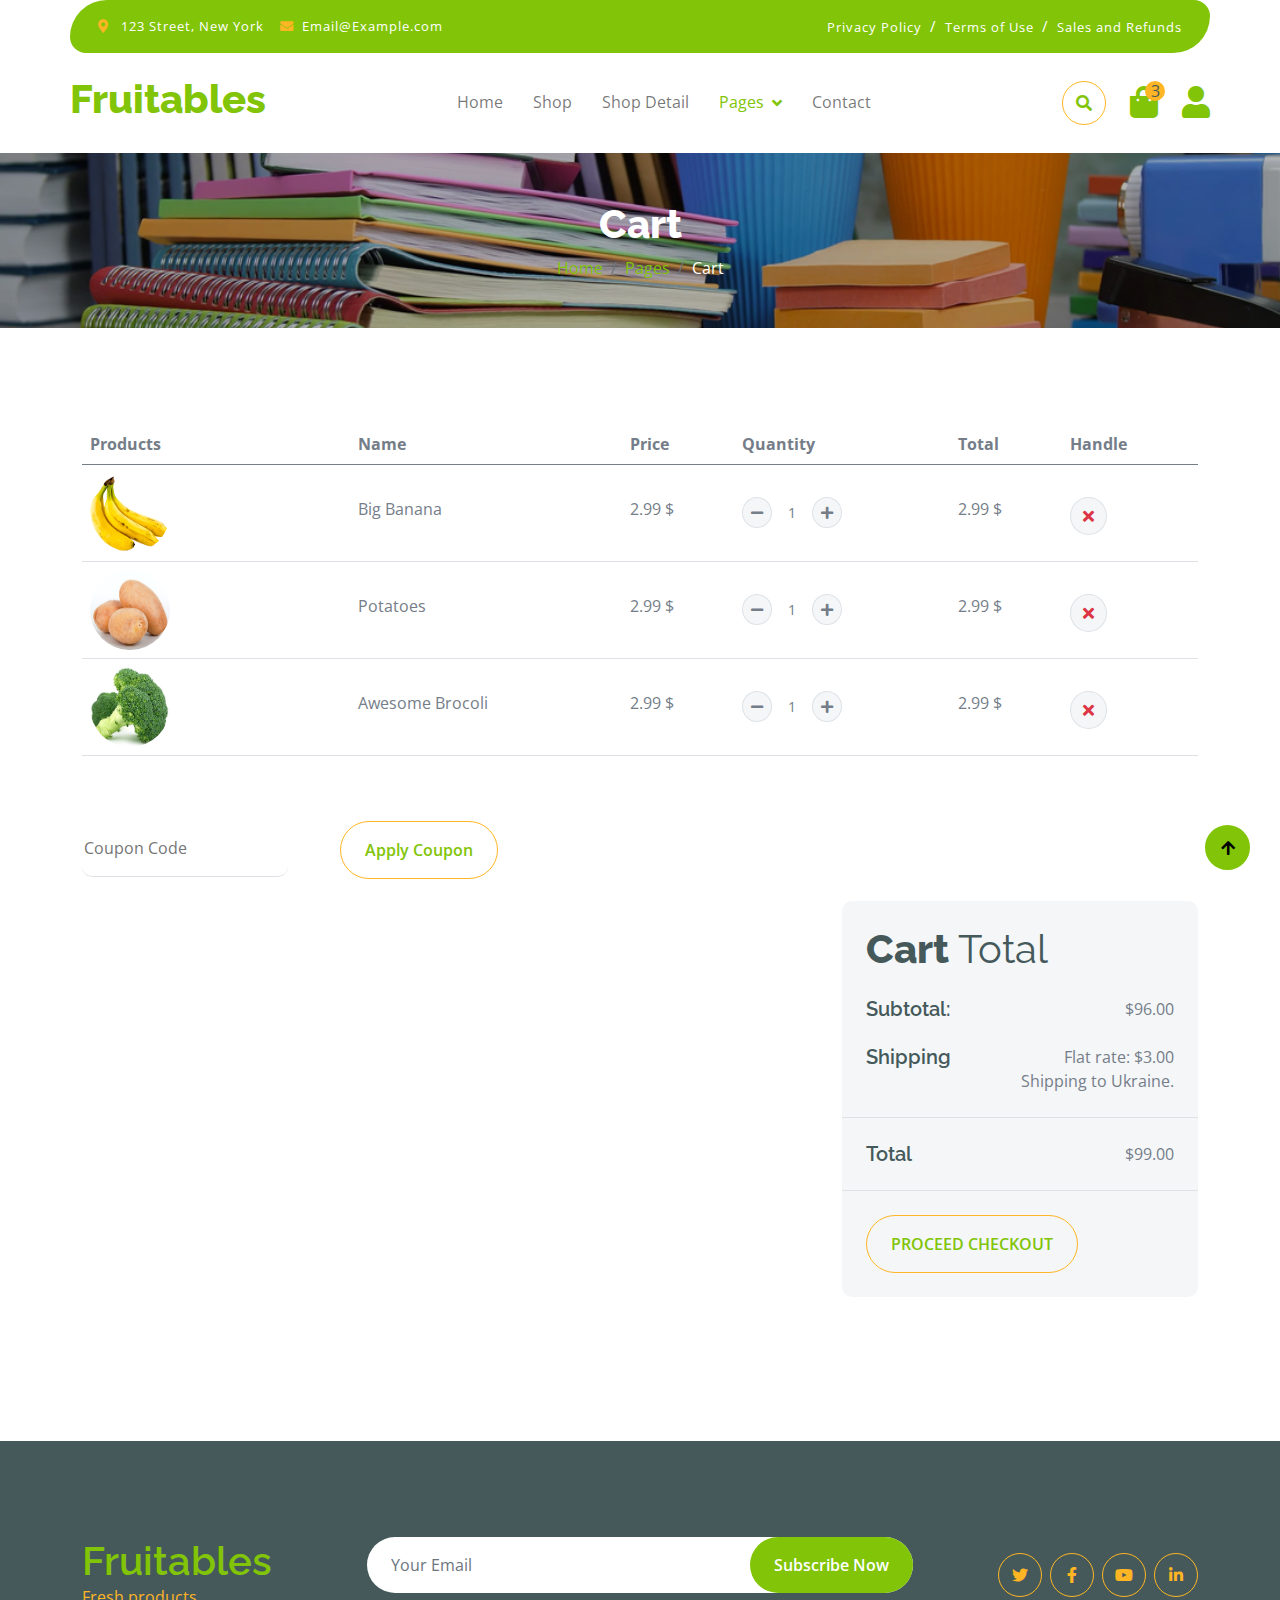
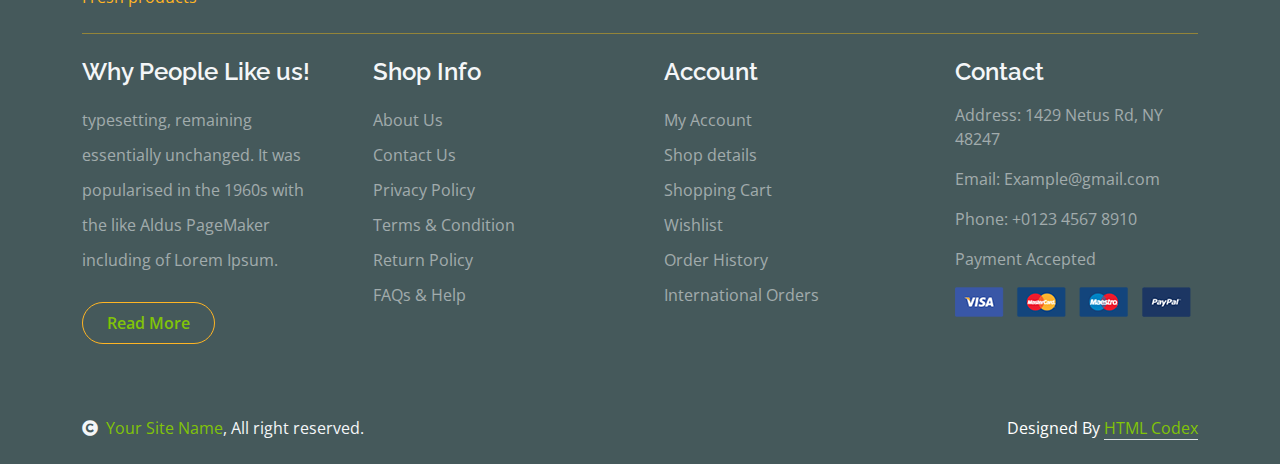
<file: Project_Summer/wwwroot/cart.html>
<!DOCTYPE html>
<html lang="en">

    <head>
        <meta charset="utf-8">
        <title>Fruitables - Vegetable Website Template</title>
        <meta content="width=device-width, initial-scale=1.0" name="viewport">
        <meta content="" name="keywords">
        <meta content="" name="description">

        <!-- Google Web Fonts -->
        <link rel="preconnect" href="https://fonts.googleapis.com">
        <link rel="preconnect" href="https://fonts.gstatic.com" crossorigin>
        <link href="https://fonts.googleapis.com/css2?family=Open+Sans:wght@400;600&family=Raleway:wght@600;800&display=swap" rel="stylesheet"> 

        <!-- Icon Font Stylesheet -->
        <link rel="stylesheet" href="https://use.fontawesome.com/releases/v5.15.4/css/all.css"/>
        <link href="https://cdn.jsdelivr.net/npm/bootstrap-icons@1.4.1/font/bootstrap-icons.css" rel="stylesheet">

        <!-- Libraries Stylesheet -->
        <link href="lib/lightbox/css/lightbox.min.css" rel="stylesheet">
        <link href="lib/owlcarousel/assets/owl.carousel.min.css" rel="stylesheet">


        <!-- Customized Bootstrap Stylesheet -->
        <link href="css/bootstrap.min.css" rel="stylesheet">

        <!-- Template Stylesheet -->
        <link href="css/style.css" rel="stylesheet">
    </head>

    <body>

        <!-- Spinner Start -->
        <div id="spinner" class="show w-100 vh-100 bg-white position-fixed translate-middle top-50 start-50  d-flex align-items-center justify-content-center">
            <div class="spinner-grow text-primary" role="status"></div>
        </div>
        <!-- Spinner End -->


        <!-- Navbar start -->
        <div class="container-fluid fixed-top">
            <div class="container topbar bg-primary d-none d-lg-block">
                <div class="d-flex justify-content-between">
                    <div class="top-info ps-2">
                        <small class="me-3"><i class="fas fa-map-marker-alt me-2 text-secondary"></i> <a href="#" class="text-white">123 Street, New York</a></small>
                        <small class="me-3"><i class="fas fa-envelope me-2 text-secondary"></i><a href="#" class="text-white">Email@Example.com</a></small>
                    </div>
                    <div class="top-link pe-2">
                        <a href="#" class="text-white"><small class="text-white mx-2">Privacy Policy</small>/</a>
                        <a href="#" class="text-white"><small class="text-white mx-2">Terms of Use</small>/</a>
                        <a href="#" class="text-white"><small class="text-white ms-2">Sales and Refunds</small></a>
                    </div>
                </div>
            </div>
            <div class="container px-0">
                <nav class="navbar navbar-light bg-white navbar-expand-xl">
                    <a href="index.html" class="navbar-brand"><h1 class="text-primary display-6">Fruitables</h1></a>
                    <button class="navbar-toggler py-2 px-3" type="button" data-bs-toggle="collapse" data-bs-target="#navbarCollapse">
                        <span class="fa fa-bars text-primary"></span>
                    </button>
                    <div class="collapse navbar-collapse bg-white" id="navbarCollapse">
                        <div class="navbar-nav mx-auto">
                            <a href="index.html" class="nav-item nav-link">Home</a>
                            <a href="shop.html" class="nav-item nav-link">Shop</a>
                            <a href="shop-detail.html" class="nav-item nav-link">Shop Detail</a>
                            <div class="nav-item dropdown">
                                <a href="#" class="nav-link dropdown-toggle active" data-bs-toggle="dropdown">Pages</a>
                                <div class="dropdown-menu m-0 bg-secondary rounded-0">
                                    <a href="cart.html" class="dropdown-item active">Cart</a>
                                    <a href="chackout.html" class="dropdown-item">Chackout</a>
                                    <a href="testimonial.html" class="dropdown-item">Testimonial</a>
                                    <a href="404.html" class="dropdown-item">404 Page</a>
                                </div>
                            </div>
                            <a href="contact.html" class="nav-item nav-link">Contact</a>
                        </div>
                        <div class="d-flex m-3 me-0">
                            <button class="btn-search btn border border-secondary btn-md-square rounded-circle bg-white me-4" data-bs-toggle="modal" data-bs-target="#searchModal"><i class="fas fa-search text-primary"></i></button>
                            <a href="#" class="position-relative me-4 my-auto">
                                <i class="fa fa-shopping-bag fa-2x"></i>
                                <span class="position-absolute bg-secondary rounded-circle d-flex align-items-center justify-content-center text-dark px-1" style="top: -5px; left: 15px; height: 20px; min-width: 20px;">3</span>
                            </a>
                            <a href="#" class="my-auto">
                                <i class="fas fa-user fa-2x"></i>
                            </a>
                        </div>
                    </div>
                </nav>
            </div>
        </div>
        <!-- Navbar End -->


        <!-- Modal Search Start -->
        <div class="modal fade" id="searchModal" tabindex="-1" aria-labelledby="exampleModalLabel" aria-hidden="true">
            <div class="modal-dialog modal-fullscreen">
                <div class="modal-content rounded-0">
                    <div class="modal-header">
                        <h5 class="modal-title" id="exampleModalLabel">Search by keyword</h5>
                        <button type="button" class="btn-close" data-bs-dismiss="modal" aria-label="Close"></button>
                    </div>
                    <div class="modal-body d-flex align-items-center">
                        <div class="input-group w-75 mx-auto d-flex">
                            <input type="search" class="form-control p-3" placeholder="keywords" aria-describedby="search-icon-1">
                            <span id="search-icon-1" class="input-group-text p-3"><i class="fa fa-search"></i></span>
                        </div>
                    </div>
                </div>
            </div>
        </div>
        <!-- Modal Search End -->


        <!-- Single Page Header start -->
        <div class="container-fluid page-header py-5">
            <h1 class="text-center text-white display-6">Cart</h1>
            <ol class="breadcrumb justify-content-center mb-0">
                <li class="breadcrumb-item"><a href="#">Home</a></li>
                <li class="breadcrumb-item"><a href="#">Pages</a></li>
                <li class="breadcrumb-item active text-white">Cart</li>
            </ol>
        </div>
        <!-- Single Page Header End -->


        <!-- Cart Page Start -->
        <div class="container-fluid py-5">
            <div class="container py-5">
                <div class="table-responsive">
                    <table class="table">
                        <thead>
                          <tr>
                            <th scope="col">Products</th>
                            <th scope="col">Name</th>
                            <th scope="col">Price</th>
                            <th scope="col">Quantity</th>
                            <th scope="col">Total</th>
                            <th scope="col">Handle</th>
                          </tr>
                        </thead>
                        <tbody>
                            <tr>
                                <th scope="row">
                                    <div class="d-flex align-items-center">
                                        <img src="img/vegetable-item-3.png" class="img-fluid me-5 rounded-circle" style="width: 80px; height: 80px;" alt="">
                                    </div>
                                </th>
                                <td>
                                    <p class="mb-0 mt-4">Big Banana</p>
                                </td>
                                <td>
                                    <p class="mb-0 mt-4">2.99 $</p>
                                </td>
                                <td>
                                    <div class="input-group quantity mt-4" style="width: 100px;">
                                        <div class="input-group-btn">
                                            <button class="btn btn-sm btn-minus rounded-circle bg-light border" >
                                            <i class="fa fa-minus"></i>
                                            </button>
                                        </div>
                                        <input type="text" class="form-control form-control-sm text-center border-0" value="1">
                                        <div class="input-group-btn">
                                            <button class="btn btn-sm btn-plus rounded-circle bg-light border">
                                                <i class="fa fa-plus"></i>
                                            </button>
                                        </div>
                                    </div>
                                </td>
                                <td>
                                    <p class="mb-0 mt-4">2.99 $</p>
                                </td>
                                <td>
                                    <button class="btn btn-md rounded-circle bg-light border mt-4" >
                                        <i class="fa fa-times text-danger"></i>
                                    </button>
                                </td>
                            
                            </tr>
                            <tr>
                                <th scope="row">
                                    <div class="d-flex align-items-center">
                                        <img src="img/vegetable-item-5.jpg" class="img-fluid me-5 rounded-circle" style="width: 80px; height: 80px;" alt="" alt="">
                                    </div>
                                </th>
                                <td>
                                    <p class="mb-0 mt-4">Potatoes</p>
                                </td>
                                <td>
                                    <p class="mb-0 mt-4">2.99 $</p>
                                </td>
                                <td>
                                    <div class="input-group quantity mt-4" style="width: 100px;">
                                        <div class="input-group-btn">
                                            <button class="btn btn-sm btn-minus rounded-circle bg-light border" >
                                            <i class="fa fa-minus"></i>
                                            </button>
                                        </div>
                                        <input type="text" class="form-control form-control-sm text-center border-0" value="1">
                                        <div class="input-group-btn">
                                            <button class="btn btn-sm btn-plus rounded-circle bg-light border">
                                                <i class="fa fa-plus"></i>
                                            </button>
                                        </div>
                                    </div>
                                </td>
                                <td>
                                    <p class="mb-0 mt-4">2.99 $</p>
                                </td>
                                <td>
                                    <button class="btn btn-md rounded-circle bg-light border mt-4" >
                                        <i class="fa fa-times text-danger"></i>
                                    </button>
                                </td>
                            </tr>
                            <tr>
                                <th scope="row">
                                    <div class="d-flex align-items-center">
                                        <img src="img/vegetable-item-2.jpg" class="img-fluid me-5 rounded-circle" style="width: 80px; height: 80px;" alt="" alt="">
                                    </div>
                                </th>
                                <td>
                                    <p class="mb-0 mt-4">Awesome Brocoli</p>
                                </td>
                                <td>
                                    <p class="mb-0 mt-4">2.99 $</p>
                                </td>
                                <td>
                                    <div class="input-group quantity mt-4" style="width: 100px;">
                                        <div class="input-group-btn">
                                            <button class="btn btn-sm btn-minus rounded-circle bg-light border" >
                                            <i class="fa fa-minus"></i>
                                            </button>
                                        </div>
                                        <input type="text" class="form-control form-control-sm text-center border-0" value="1">
                                        <div class="input-group-btn">
                                            <button class="btn btn-sm btn-plus rounded-circle bg-light border">
                                                <i class="fa fa-plus"></i>
                                            </button>
                                        </div>
                                    </div>
                                </td>
                                <td>
                                    <p class="mb-0 mt-4">2.99 $</p>
                                </td>
                                <td>
                                    <button class="btn btn-md rounded-circle bg-light border mt-4" >
                                        <i class="fa fa-times text-danger"></i>
                                    </button>
                                </td>
                            </tr>
                        </tbody>
                    </table>
                </div>
                <div class="mt-5">
                    <input type="text" class="border-0 border-bottom rounded me-5 py-3 mb-4" placeholder="Coupon Code">
                    <button class="btn border-secondary rounded-pill px-4 py-3 text-primary" type="button">Apply Coupon</button>
                </div>
                <div class="row g-4 justify-content-end">
                    <div class="col-8"></div>
                    <div class="col-sm-8 col-md-7 col-lg-6 col-xl-4">
                        <div class="bg-light rounded">
                            <div class="p-4">
                                <h1 class="display-6 mb-4">Cart <span class="fw-normal">Total</span></h1>
                                <div class="d-flex justify-content-between mb-4">
                                    <h5 class="mb-0 me-4">Subtotal:</h5>
                                    <p class="mb-0">$96.00</p>
                                </div>
                                <div class="d-flex justify-content-between">
                                    <h5 class="mb-0 me-4">Shipping</h5>
                                    <div class="">
                                        <p class="mb-0">Flat rate: $3.00</p>
                                    </div>
                                </div>
                                <p class="mb-0 text-end">Shipping to Ukraine.</p>
                            </div>
                            <div class="py-4 mb-4 border-top border-bottom d-flex justify-content-between">
                                <h5 class="mb-0 ps-4 me-4">Total</h5>
                                <p class="mb-0 pe-4">$99.00</p>
                            </div>
                            <button class="btn border-secondary rounded-pill px-4 py-3 text-primary text-uppercase mb-4 ms-4" type="button">Proceed Checkout</button>
                        </div>
                    </div>
                </div>
            </div>
        </div>
        <!-- Cart Page End -->


        <!-- Footer Start -->
        <div class="container-fluid bg-dark text-white-50 footer pt-5 mt-5">
            <div class="container py-5">
                <div class="pb-4 mb-4" style="border-bottom: 1px solid rgba(226, 175, 24, 0.5) ;">
                    <div class="row g-4">
                        <div class="col-lg-3">
                            <a href="#">
                                <h1 class="text-primary mb-0">Fruitables</h1>
                                <p class="text-secondary mb-0">Fresh products</p>
                            </a>
                        </div>
                        <div class="col-lg-6">
                            <div class="position-relative mx-auto">
                                <input class="form-control border-0 w-100 py-3 px-4 rounded-pill" type="number" placeholder="Your Email">
                                <button type="submit" class="btn btn-primary border-0 border-secondary py-3 px-4 position-absolute rounded-pill text-white" style="top: 0; right: 0;">Subscribe Now</button>
                            </div>
                        </div>
                        <div class="col-lg-3">
                            <div class="d-flex justify-content-end pt-3">
                                <a class="btn  btn-outline-secondary me-2 btn-md-square rounded-circle" href=""><i class="fab fa-twitter"></i></a>
                                <a class="btn btn-outline-secondary me-2 btn-md-square rounded-circle" href=""><i class="fab fa-facebook-f"></i></a>
                                <a class="btn btn-outline-secondary me-2 btn-md-square rounded-circle" href=""><i class="fab fa-youtube"></i></a>
                                <a class="btn btn-outline-secondary btn-md-square rounded-circle" href=""><i class="fab fa-linkedin-in"></i></a>
                            </div>
                        </div>
                    </div>
                </div>
                <div class="row g-5">
                    <div class="col-lg-3 col-md-6">
                        <div class="footer-item">
                            <h4 class="text-light mb-3">Why People Like us!</h4>
                            <p class="mb-4">typesetting, remaining essentially unchanged. It was 
                                popularised in the 1960s with the like Aldus PageMaker including of Lorem Ipsum.</p>
                            <a href="" class="btn border-secondary py-2 px-4 rounded-pill text-primary">Read More</a>
                        </div>
                    </div>
                    <div class="col-lg-3 col-md-6">
                        <div class="d-flex flex-column text-start footer-item">
                            <h4 class="text-light mb-3">Shop Info</h4>
                            <a class="btn-link" href="">About Us</a>
                            <a class="btn-link" href="">Contact Us</a>
                            <a class="btn-link" href="">Privacy Policy</a>
                            <a class="btn-link" href="">Terms & Condition</a>
                            <a class="btn-link" href="">Return Policy</a>
                            <a class="btn-link" href="">FAQs & Help</a>
                        </div>
                    </div>
                    <div class="col-lg-3 col-md-6">
                        <div class="d-flex flex-column text-start footer-item">
                            <h4 class="text-light mb-3">Account</h4>
                            <a class="btn-link" href="">My Account</a>
                            <a class="btn-link" href="">Shop details</a>
                            <a class="btn-link" href="">Shopping Cart</a>
                            <a class="btn-link" href="">Wishlist</a>
                            <a class="btn-link" href="">Order History</a>
                            <a class="btn-link" href="">International Orders</a>
                        </div>
                    </div>
                    <div class="col-lg-3 col-md-6">
                        <div class="footer-item">
                            <h4 class="text-light mb-3">Contact</h4>
                            <p>Address: 1429 Netus Rd, NY 48247</p>
                            <p>Email: Example@gmail.com</p>
                            <p>Phone: +0123 4567 8910</p>
                            <p>Payment Accepted</p>
                            <img src="img/payment.png" class="img-fluid" alt="">
                        </div>
                    </div>
                </div>
            </div>
        </div>
        <!-- Footer End -->

        <!-- Copyright Start -->
        <div class="container-fluid copyright bg-dark py-4">
            <div class="container">
                <div class="row">
                    <div class="col-md-6 text-center text-md-start mb-3 mb-md-0">
                        <span class="text-light"><a href="#"><i class="fas fa-copyright text-light me-2"></i>Your Site Name</a>, All right reserved.</span>
                    </div>
                    <div class="col-md-6 my-auto text-center text-md-end text-white">
                        <!--/*** This template is free as long as you keep the below author’s credit link/attribution link/backlink. ***/-->
                        <!--/*** If you'd like to use the template without the below author’s credit link/attribution link/backlink, ***/-->
                        <!--/*** you can purchase the Credit Removal License from "https://htmlcodex.com/credit-removal". ***/-->
                        Designed By <a class="border-bottom" href="https://htmlcodex.com">HTML Codex</a>
                    </div>
                </div>
            </div>
        </div>
        <!-- Copyright End -->



        <!-- Back to Top -->
        <a href="#" class="btn btn-primary border-3 border-primary rounded-circle back-to-top"><i class="fa fa-arrow-up"></i></a>   

        
    <!-- JavaScript Libraries -->
    <script src="https://ajax.googleapis.com/ajax/libs/jquery/3.6.4/jquery.min.js"></script>
    <script src="https://cdn.jsdelivr.net/npm/bootstrap@5.0.0/dist/js/bootstrap.bundle.min.js"></script>
    <script src="lib/easing/easing.min.js"></script>
    <script src="lib/waypoints/waypoints.min.js"></script>
    <script src="lib/lightbox/js/lightbox.min.js"></script>
    <script src="lib/owlcarousel/owl.carousel.min.js"></script>

    <!-- Template Javascript -->
    <script src="js/main.js"></script>
    </body>

</html>
</file>
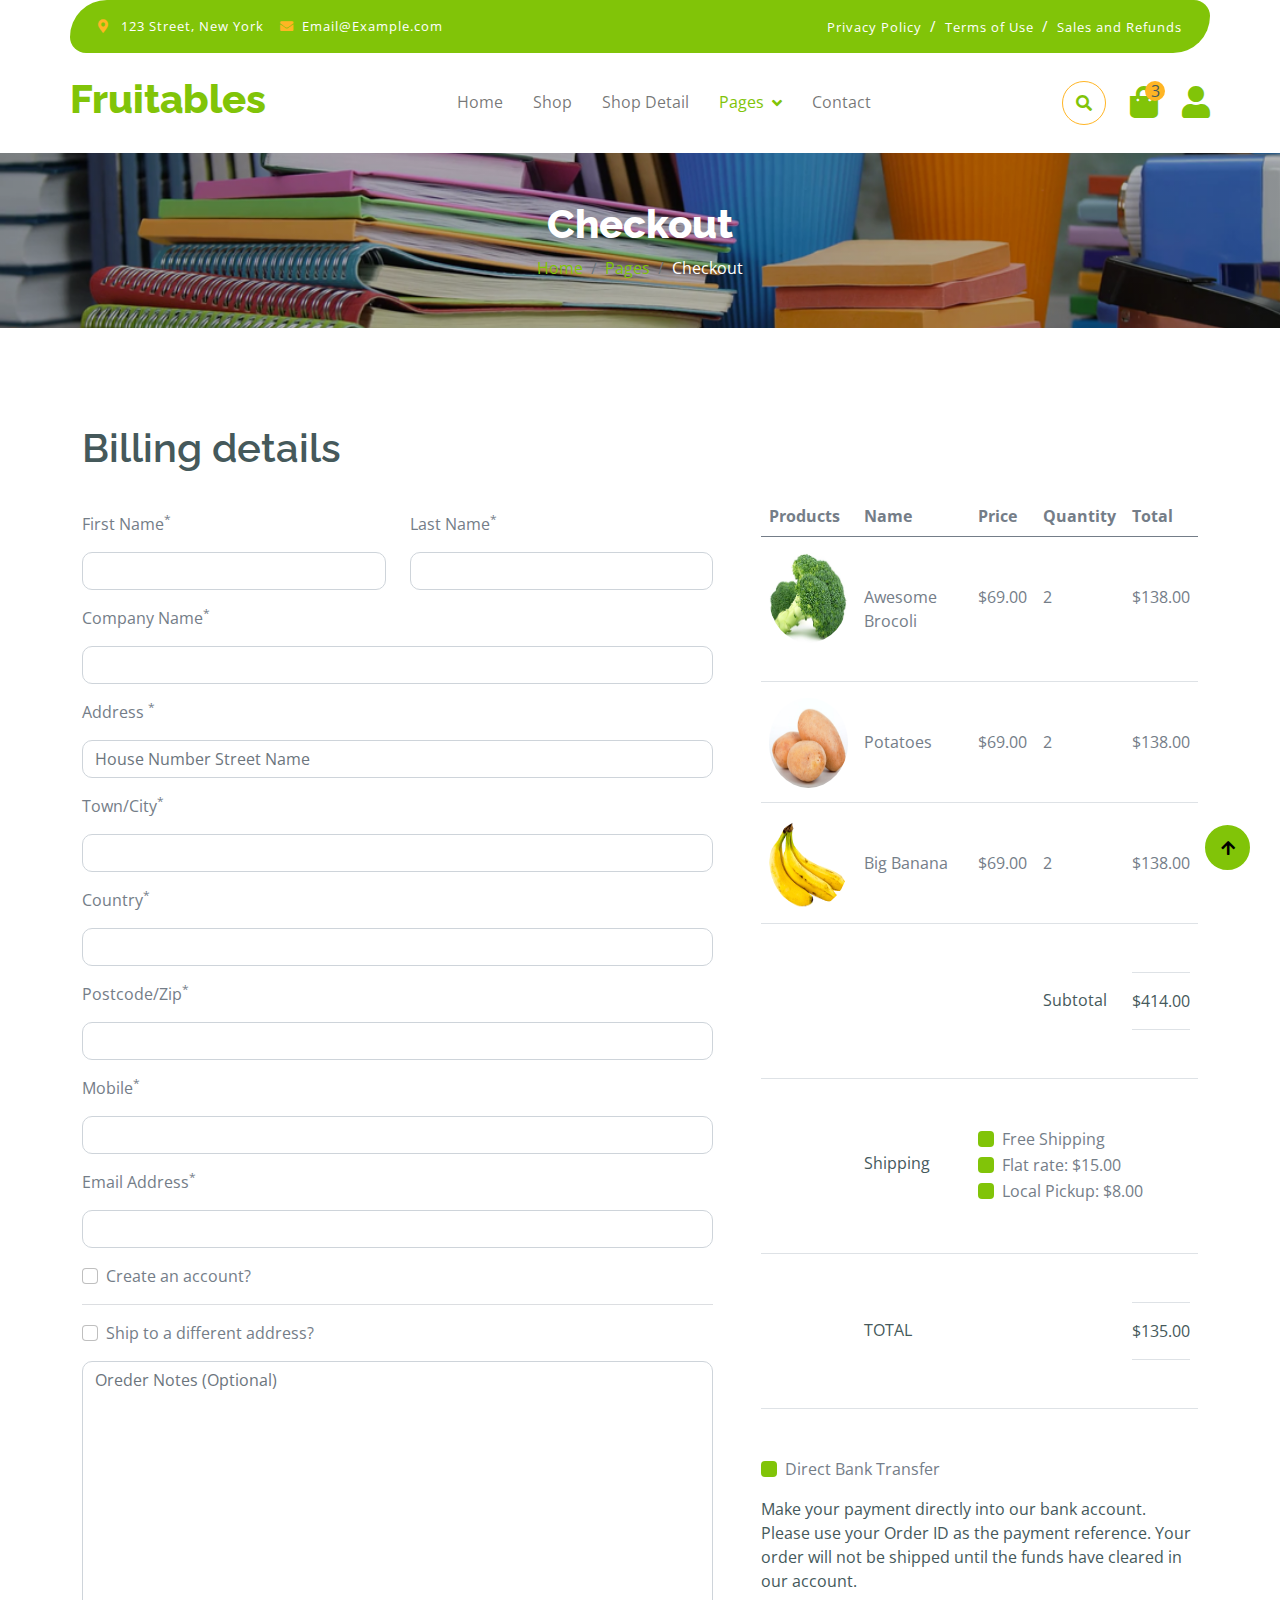
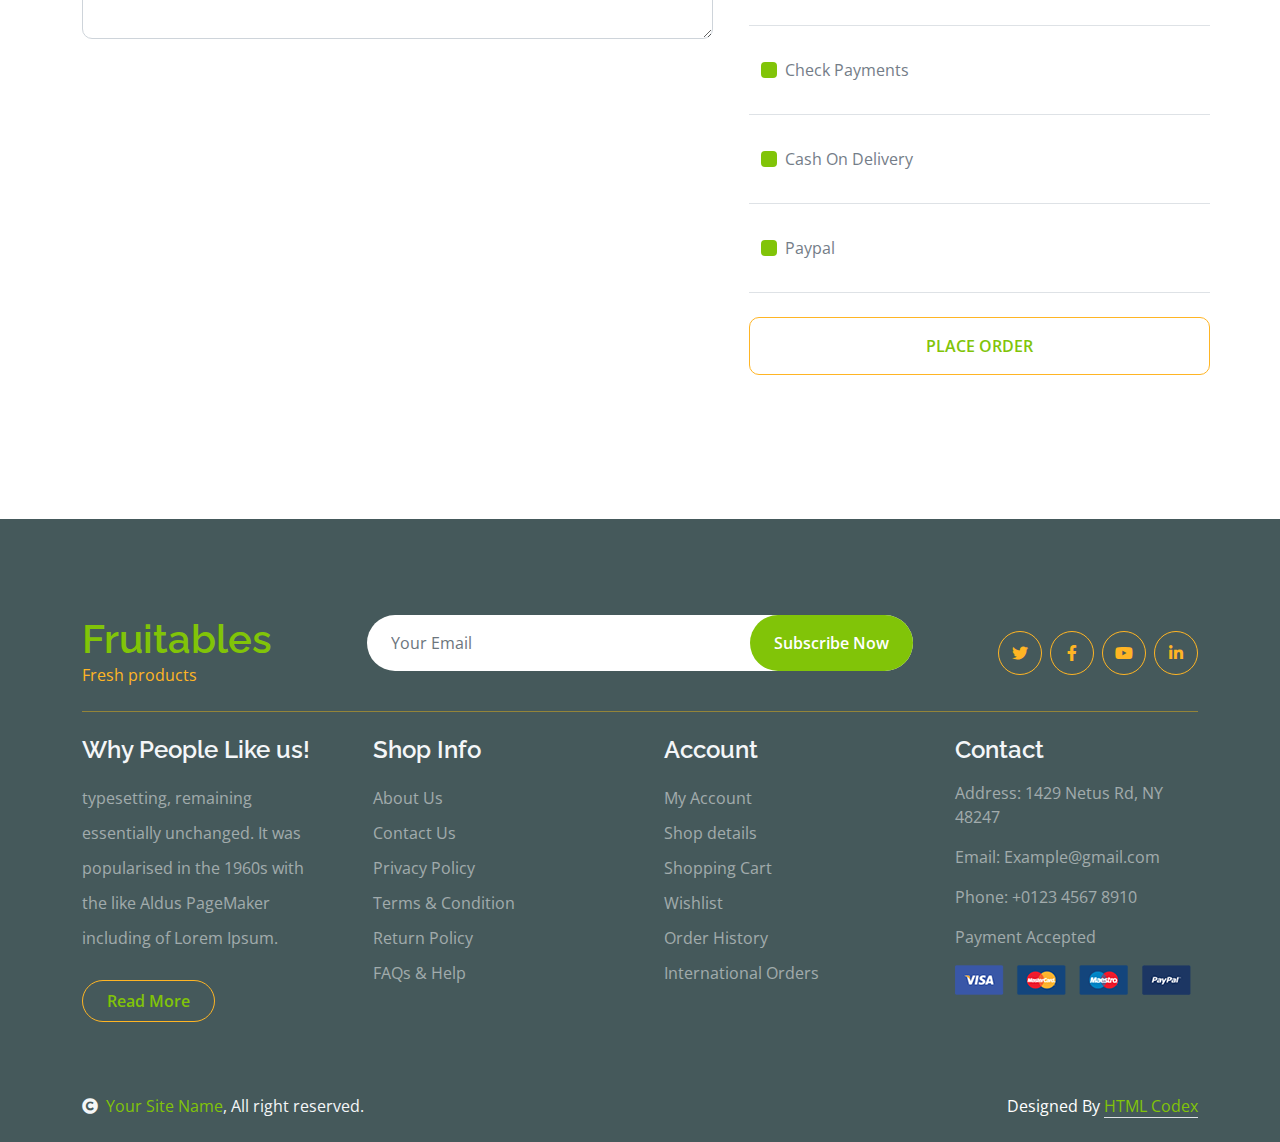
<file: Project_Summer/wwwroot/chackout.html>
<!DOCTYPE html>
<html lang="en">

    <head>
        <meta charset="utf-8">
        <title>Fruitables - Vegetable Website Template</title>
        <meta content="width=device-width, initial-scale=1.0" name="viewport">
        <meta content="" name="keywords">
        <meta content="" name="description">

        <!-- Google Web Fonts -->
        <link rel="preconnect" href="https://fonts.googleapis.com">
        <link rel="preconnect" href="https://fonts.gstatic.com" crossorigin>
        <link href="https://fonts.googleapis.com/css2?family=Open+Sans:wght@400;600&family=Raleway:wght@600;800&display=swap" rel="stylesheet"> 

        <!-- Icon Font Stylesheet -->
        <link rel="stylesheet" href="https://use.fontawesome.com/releases/v5.15.4/css/all.css"/>
        <link href="https://cdn.jsdelivr.net/npm/bootstrap-icons@1.4.1/font/bootstrap-icons.css" rel="stylesheet">

        <!-- Libraries Stylesheet -->
        <link href="lib/lightbox/css/lightbox.min.css" rel="stylesheet">
        <link href="lib/owlcarousel/assets/owl.carousel.min.css" rel="stylesheet">


        <!-- Customized Bootstrap Stylesheet -->
        <link href="css/bootstrap.min.css" rel="stylesheet">

        <!-- Template Stylesheet -->
        <link href="css/style.css" rel="stylesheet">
    </head>

    <body>

        <!-- Spinner Start -->
        <div id="spinner" class="show w-100 vh-100 bg-white position-fixed translate-middle top-50 start-50  d-flex align-items-center justify-content-center">
            <div class="spinner-grow text-primary" role="status"></div>
        </div>
        <!-- Spinner End -->


        <!-- Navbar start -->
        <div class="container-fluid fixed-top">
            <div class="container topbar bg-primary d-none d-lg-block">
                <div class="d-flex justify-content-between">
                    <div class="top-info ps-2">
                        <small class="me-3"><i class="fas fa-map-marker-alt me-2 text-secondary"></i> <a href="#" class="text-white">123 Street, New York</a></small>
                        <small class="me-3"><i class="fas fa-envelope me-2 text-secondary"></i><a href="#" class="text-white">Email@Example.com</a></small>
                    </div>
                    <div class="top-link pe-2">
                        <a href="#" class="text-white"><small class="text-white mx-2">Privacy Policy</small>/</a>
                        <a href="#" class="text-white"><small class="text-white mx-2">Terms of Use</small>/</a>
                        <a href="#" class="text-white"><small class="text-white ms-2">Sales and Refunds</small></a>
                    </div>
                </div>
            </div>
            <div class="container px-0">
                <nav class="navbar navbar-light bg-white navbar-expand-xl">
                    <a href="index.html" class="navbar-brand"><h1 class="text-primary display-6">Fruitables</h1></a>
                    <button class="navbar-toggler py-2 px-3" type="button" data-bs-toggle="collapse" data-bs-target="#navbarCollapse">
                        <span class="fa fa-bars text-primary"></span>
                    </button>
                    <div class="collapse navbar-collapse bg-white" id="navbarCollapse">
                        <div class="navbar-nav mx-auto">
                            <a href="index.html" class="nav-item nav-link">Home</a>
                            <a href="shop.html" class="nav-item nav-link">Shop</a>
                            <a href="shop-detail.html" class="nav-item nav-link">Shop Detail</a>
                            <div class="nav-item dropdown">
                                <a href="#" class="nav-link dropdown-toggle active" data-bs-toggle="dropdown">Pages</a>
                                <div class="dropdown-menu m-0 bg-secondary rounded-0">
                                    <a href="cart.html" class="dropdown-item">Cart</a>
                                    <a href="chackout.html" class="dropdown-item active">Chackout</a>
                                    <a href="testimonial.html" class="dropdown-item">Testimonial</a>
                                    <a href="404.html" class="dropdown-item">404 Page</a>
                                </div>
                            </div>
                            <a href="contact.html" class="nav-item nav-link">Contact</a>
                        </div>
                        <div class="d-flex m-3 me-0">
                            <button class="btn-search btn border border-secondary btn-md-square rounded-circle bg-white me-4" data-bs-toggle="modal" data-bs-target="#searchModal"><i class="fas fa-search text-primary"></i></button>
                            <a href="#" class="position-relative me-4 my-auto">
                                <i class="fa fa-shopping-bag fa-2x"></i>
                                <span class="position-absolute bg-secondary rounded-circle d-flex align-items-center justify-content-center text-dark px-1" style="top: -5px; left: 15px; height: 20px; min-width: 20px;">3</span>
                            </a>
                            <a href="#" class="my-auto">
                                <i class="fas fa-user fa-2x"></i>
                            </a>
                        </div>
                    </div>
                </nav>
            </div>
        </div>
        <!-- Navbar End -->


        <!-- Modal Search Start -->
        <div class="modal fade" id="searchModal" tabindex="-1" aria-labelledby="exampleModalLabel" aria-hidden="true">
            <div class="modal-dialog modal-fullscreen">
                <div class="modal-content rounded-0">
                    <div class="modal-header">
                        <h5 class="modal-title" id="exampleModalLabel">Search by keyword</h5>
                        <button type="button" class="btn-close" data-bs-dismiss="modal" aria-label="Close"></button>
                    </div>
                    <div class="modal-body d-flex align-items-center">
                        <div class="input-group w-75 mx-auto d-flex">
                            <input type="search" class="form-control p-3" placeholder="keywords" aria-describedby="search-icon-1">
                            <span id="search-icon-1" class="input-group-text p-3"><i class="fa fa-search"></i></span>
                        </div>
                    </div>
                </div>
            </div>
        </div>
        <!-- Modal Search End -->


        <!-- Single Page Header start -->
        <div class="container-fluid page-header py-5">
            <h1 class="text-center text-white display-6">Checkout</h1>
            <ol class="breadcrumb justify-content-center mb-0">
                <li class="breadcrumb-item"><a href="#">Home</a></li>
                <li class="breadcrumb-item"><a href="#">Pages</a></li>
                <li class="breadcrumb-item active text-white">Checkout</li>
            </ol>
        </div>
        <!-- Single Page Header End -->


        <!-- Checkout Page Start -->
        <div class="container-fluid py-5">
            <div class="container py-5">
                <h1 class="mb-4">Billing details</h1>
                <form action="#">
                    <div class="row g-5">
                        <div class="col-md-12 col-lg-6 col-xl-7">
                            <div class="row">
                                <div class="col-md-12 col-lg-6">
                                    <div class="form-item w-100">
                                        <label class="form-label my-3">First Name<sup>*</sup></label>
                                        <input type="text" class="form-control">
                                    </div>
                                </div>
                                <div class="col-md-12 col-lg-6">
                                    <div class="form-item w-100">
                                        <label class="form-label my-3">Last Name<sup>*</sup></label>
                                        <input type="text" class="form-control">
                                    </div>
                                </div>
                            </div>
                            <div class="form-item">
                                <label class="form-label my-3">Company Name<sup>*</sup></label>
                                <input type="text" class="form-control">
                            </div>
                            <div class="form-item">
                                <label class="form-label my-3">Address <sup>*</sup></label>
                                <input type="text" class="form-control" placeholder="House Number Street Name">
                            </div>
                            <div class="form-item">
                                <label class="form-label my-3">Town/City<sup>*</sup></label>
                                <input type="text" class="form-control">
                            </div>
                            <div class="form-item">
                                <label class="form-label my-3">Country<sup>*</sup></label>
                                <input type="text" class="form-control">
                            </div>
                            <div class="form-item">
                                <label class="form-label my-3">Postcode/Zip<sup>*</sup></label>
                                <input type="text" class="form-control">
                            </div>
                            <div class="form-item">
                                <label class="form-label my-3">Mobile<sup>*</sup></label>
                                <input type="tel" class="form-control">
                            </div>
                            <div class="form-item">
                                <label class="form-label my-3">Email Address<sup>*</sup></label>
                                <input type="email" class="form-control">
                            </div>
                            <div class="form-check my-3">
                                <input type="checkbox" class="form-check-input" id="Account-1" name="Accounts" value="Accounts">
                                <label class="form-check-label" for="Account-1">Create an account?</label>
                            </div>
                            <hr>
                            <div class="form-check my-3">
                                <input class="form-check-input" type="checkbox" id="Address-1" name="Address" value="Address">
                                <label class="form-check-label" for="Address-1">Ship to a different address?</label>
                            </div>
                            <div class="form-item">
                                <textarea name="text" class="form-control" spellcheck="false" cols="30" rows="11" placeholder="Oreder Notes (Optional)"></textarea>
                            </div>
                        </div>
                        <div class="col-md-12 col-lg-6 col-xl-5">
                            <div class="table-responsive">
                                <table class="table">
                                    <thead>
                                        <tr>
                                            <th scope="col">Products</th>
                                            <th scope="col">Name</th>
                                            <th scope="col">Price</th>
                                            <th scope="col">Quantity</th>
                                            <th scope="col">Total</th>
                                        </tr>
                                    </thead>
                                    <tbody>
                                        <tr>
                                            <th scope="row">
                                                <div class="d-flex align-items-center mt-2">
                                                    <img src="img/vegetable-item-2.jpg" class="img-fluid rounded-circle" style="width: 90px; height: 90px;" alt="">
                                                </div>
                                            </th>
                                            <td class="py-5">Awesome Brocoli</td>
                                            <td class="py-5">$69.00</td>
                                            <td class="py-5">2</td>
                                            <td class="py-5">$138.00</td>
                                        </tr>
                                        <tr>
                                            <th scope="row">
                                                <div class="d-flex align-items-center mt-2">
                                                    <img src="img/vegetable-item-5.jpg" class="img-fluid rounded-circle" style="width: 90px; height: 90px;" alt="">
                                                </div>
                                            </th>
                                            <td class="py-5">Potatoes</td>
                                            <td class="py-5">$69.00</td>
                                            <td class="py-5">2</td>
                                            <td class="py-5">$138.00</td>
                                        </tr>
                                        <tr>
                                            <th scope="row">
                                                <div class="d-flex align-items-center mt-2">
                                                    <img src="img/vegetable-item-3.png" class="img-fluid rounded-circle" style="width: 90px; height: 90px;" alt="">
                                                </div>
                                            </th>
                                            <td class="py-5">Big Banana</td>
                                            <td class="py-5">$69.00</td>
                                            <td class="py-5">2</td>
                                            <td class="py-5">$138.00</td>
                                        </tr>
                                        <tr>
                                            <th scope="row">
                                            </th>
                                            <td class="py-5"></td>
                                            <td class="py-5"></td>
                                            <td class="py-5">
                                                <p class="mb-0 text-dark py-3">Subtotal</p>
                                            </td>
                                            <td class="py-5">
                                                <div class="py-3 border-bottom border-top">
                                                    <p class="mb-0 text-dark">$414.00</p>
                                                </div>
                                            </td>
                                        </tr>
                                        <tr>
                                            <th scope="row">
                                            </th>
                                            <td class="py-5">
                                                <p class="mb-0 text-dark py-4">Shipping</p>
                                            </td>
                                            <td colspan="3" class="py-5">
                                                <div class="form-check text-start">
                                                    <input type="checkbox" class="form-check-input bg-primary border-0" id="Shipping-1" name="Shipping-1" value="Shipping">
                                                    <label class="form-check-label" for="Shipping-1">Free Shipping</label>
                                                </div>
                                                <div class="form-check text-start">
                                                    <input type="checkbox" class="form-check-input bg-primary border-0" id="Shipping-2" name="Shipping-1" value="Shipping">
                                                    <label class="form-check-label" for="Shipping-2">Flat rate: $15.00</label>
                                                </div>
                                                <div class="form-check text-start">
                                                    <input type="checkbox" class="form-check-input bg-primary border-0" id="Shipping-3" name="Shipping-1" value="Shipping">
                                                    <label class="form-check-label" for="Shipping-3">Local Pickup: $8.00</label>
                                                </div>
                                            </td>
                                        </tr>
                                        <tr>
                                            <th scope="row">
                                            </th>
                                            <td class="py-5">
                                                <p class="mb-0 text-dark text-uppercase py-3">TOTAL</p>
                                            </td>
                                            <td class="py-5"></td>
                                            <td class="py-5"></td>
                                            <td class="py-5">
                                                <div class="py-3 border-bottom border-top">
                                                    <p class="mb-0 text-dark">$135.00</p>
                                                </div>
                                            </td>
                                        </tr>
                                    </tbody>
                                </table>
                            </div>
                            <div class="row g-4 text-center align-items-center justify-content-center border-bottom py-3">
                                <div class="col-12">
                                    <div class="form-check text-start my-3">
                                        <input type="checkbox" class="form-check-input bg-primary border-0" id="Transfer-1" name="Transfer" value="Transfer">
                                        <label class="form-check-label" for="Transfer-1">Direct Bank Transfer</label>
                                    </div>
                                    <p class="text-start text-dark">Make your payment directly into our bank account. Please use your Order ID as the payment reference. Your order will not be shipped until the funds have cleared in our account.</p>
                                </div>
                            </div>
                            <div class="row g-4 text-center align-items-center justify-content-center border-bottom py-3">
                                <div class="col-12">
                                    <div class="form-check text-start my-3">
                                        <input type="checkbox" class="form-check-input bg-primary border-0" id="Payments-1" name="Payments" value="Payments">
                                        <label class="form-check-label" for="Payments-1">Check Payments</label>
                                    </div>
                                </div>
                            </div>
                            <div class="row g-4 text-center align-items-center justify-content-center border-bottom py-3">
                                <div class="col-12">
                                    <div class="form-check text-start my-3">
                                        <input type="checkbox" class="form-check-input bg-primary border-0" id="Delivery-1" name="Delivery" value="Delivery">
                                        <label class="form-check-label" for="Delivery-1">Cash On Delivery</label>
                                    </div>
                                </div>
                            </div>
                            <div class="row g-4 text-center align-items-center justify-content-center border-bottom py-3">
                                <div class="col-12">
                                    <div class="form-check text-start my-3">
                                        <input type="checkbox" class="form-check-input bg-primary border-0" id="Paypal-1" name="Paypal" value="Paypal">
                                        <label class="form-check-label" for="Paypal-1">Paypal</label>
                                    </div>
                                </div>
                            </div>
                            <div class="row g-4 text-center align-items-center justify-content-center pt-4">
                                <button type="button" class="btn border-secondary py-3 px-4 text-uppercase w-100 text-primary">Place Order</button>
                            </div>
                        </div>
                    </div>
                </form>
            </div>
        </div>
        <!-- Checkout Page End -->


        <!-- Footer Start -->
        <div class="container-fluid bg-dark text-white-50 footer pt-5 mt-5">
            <div class="container py-5">
                <div class="pb-4 mb-4" style="border-bottom: 1px solid rgba(226, 175, 24, 0.5) ;">
                    <div class="row g-4">
                        <div class="col-lg-3">
                            <a href="#">
                                <h1 class="text-primary mb-0">Fruitables</h1>
                                <p class="text-secondary mb-0">Fresh products</p>
                            </a>
                        </div>
                        <div class="col-lg-6">
                            <div class="position-relative mx-auto">
                                <input class="form-control border-0 w-100 py-3 px-4 rounded-pill" type="number" placeholder="Your Email">
                                <button type="submit" class="btn btn-primary border-0 border-secondary py-3 px-4 position-absolute rounded-pill text-white" style="top: 0; right: 0;">Subscribe Now</button>
                            </div>
                        </div>
                        <div class="col-lg-3">
                            <div class="d-flex justify-content-end pt-3">
                                <a class="btn  btn-outline-secondary me-2 btn-md-square rounded-circle" href=""><i class="fab fa-twitter"></i></a>
                                <a class="btn btn-outline-secondary me-2 btn-md-square rounded-circle" href=""><i class="fab fa-facebook-f"></i></a>
                                <a class="btn btn-outline-secondary me-2 btn-md-square rounded-circle" href=""><i class="fab fa-youtube"></i></a>
                                <a class="btn btn-outline-secondary btn-md-square rounded-circle" href=""><i class="fab fa-linkedin-in"></i></a>
                            </div>
                        </div>
                    </div>
                </div>
                <div class="row g-5">
                    <div class="col-lg-3 col-md-6">
                        <div class="footer-item">
                            <h4 class="text-light mb-3">Why People Like us!</h4>
                            <p class="mb-4">typesetting, remaining essentially unchanged. It was 
                                popularised in the 1960s with the like Aldus PageMaker including of Lorem Ipsum.</p>
                            <a href="" class="btn border-secondary py-2 px-4 rounded-pill text-primary">Read More</a>
                        </div>
                    </div>
                    <div class="col-lg-3 col-md-6">
                        <div class="d-flex flex-column text-start footer-item">
                            <h4 class="text-light mb-3">Shop Info</h4>
                            <a class="btn-link" href="">About Us</a>
                            <a class="btn-link" href="">Contact Us</a>
                            <a class="btn-link" href="">Privacy Policy</a>
                            <a class="btn-link" href="">Terms & Condition</a>
                            <a class="btn-link" href="">Return Policy</a>
                            <a class="btn-link" href="">FAQs & Help</a>
                        </div>
                    </div>
                    <div class="col-lg-3 col-md-6">
                        <div class="d-flex flex-column text-start footer-item">
                            <h4 class="text-light mb-3">Account</h4>
                            <a class="btn-link" href="">My Account</a>
                            <a class="btn-link" href="">Shop details</a>
                            <a class="btn-link" href="">Shopping Cart</a>
                            <a class="btn-link" href="">Wishlist</a>
                            <a class="btn-link" href="">Order History</a>
                            <a class="btn-link" href="">International Orders</a>
                        </div>
                    </div>
                    <div class="col-lg-3 col-md-6">
                        <div class="footer-item">
                            <h4 class="text-light mb-3">Contact</h4>
                            <p>Address: 1429 Netus Rd, NY 48247</p>
                            <p>Email: Example@gmail.com</p>
                            <p>Phone: +0123 4567 8910</p>
                            <p>Payment Accepted</p>
                            <img src="img/payment.png" class="img-fluid" alt="">
                        </div>
                    </div>
                </div>
            </div>
        </div>
        <!-- Footer End -->

        <!-- Copyright Start -->
        <div class="container-fluid copyright bg-dark py-4">
            <div class="container">
                <div class="row">
                    <div class="col-md-6 text-center text-md-start mb-3 mb-md-0">
                        <span class="text-light"><a href="#"><i class="fas fa-copyright text-light me-2"></i>Your Site Name</a>, All right reserved.</span>
                    </div>
                    <div class="col-md-6 my-auto text-center text-md-end text-white">
                        <!--/*** This template is free as long as you keep the below author’s credit link/attribution link/backlink. ***/-->
                        <!--/*** If you'd like to use the template without the below author’s credit link/attribution link/backlink, ***/-->
                        <!--/*** you can purchase the Credit Removal License from "https://htmlcodex.com/credit-removal". ***/-->
                        Designed By <a class="border-bottom" href="https://htmlcodex.com">HTML Codex</a>
                    </div>
                </div>
            </div>
        </div>
        <!-- Copyright End -->



        <!-- Back to Top -->
        <a href="#" class="btn btn-primary border-3 border-primary rounded-circle back-to-top"><i class="fa fa-arrow-up"></i></a>   

        
    <!-- JavaScript Libraries -->
    <script src="https://ajax.googleapis.com/ajax/libs/jquery/3.6.4/jquery.min.js"></script>
    <script src="https://cdn.jsdelivr.net/npm/bootstrap@5.0.0/dist/js/bootstrap.bundle.min.js"></script>
    <script src="lib/easing/easing.min.js"></script>
    <script src="lib/waypoints/waypoints.min.js"></script>
    <script src="lib/lightbox/js/lightbox.min.js"></script>
    <script src="lib/owlcarousel/owl.carousel.min.js"></script>

    <!-- Template Javascript -->
    <script src="js/main.js"></script>
    </body>

</html>
</file>
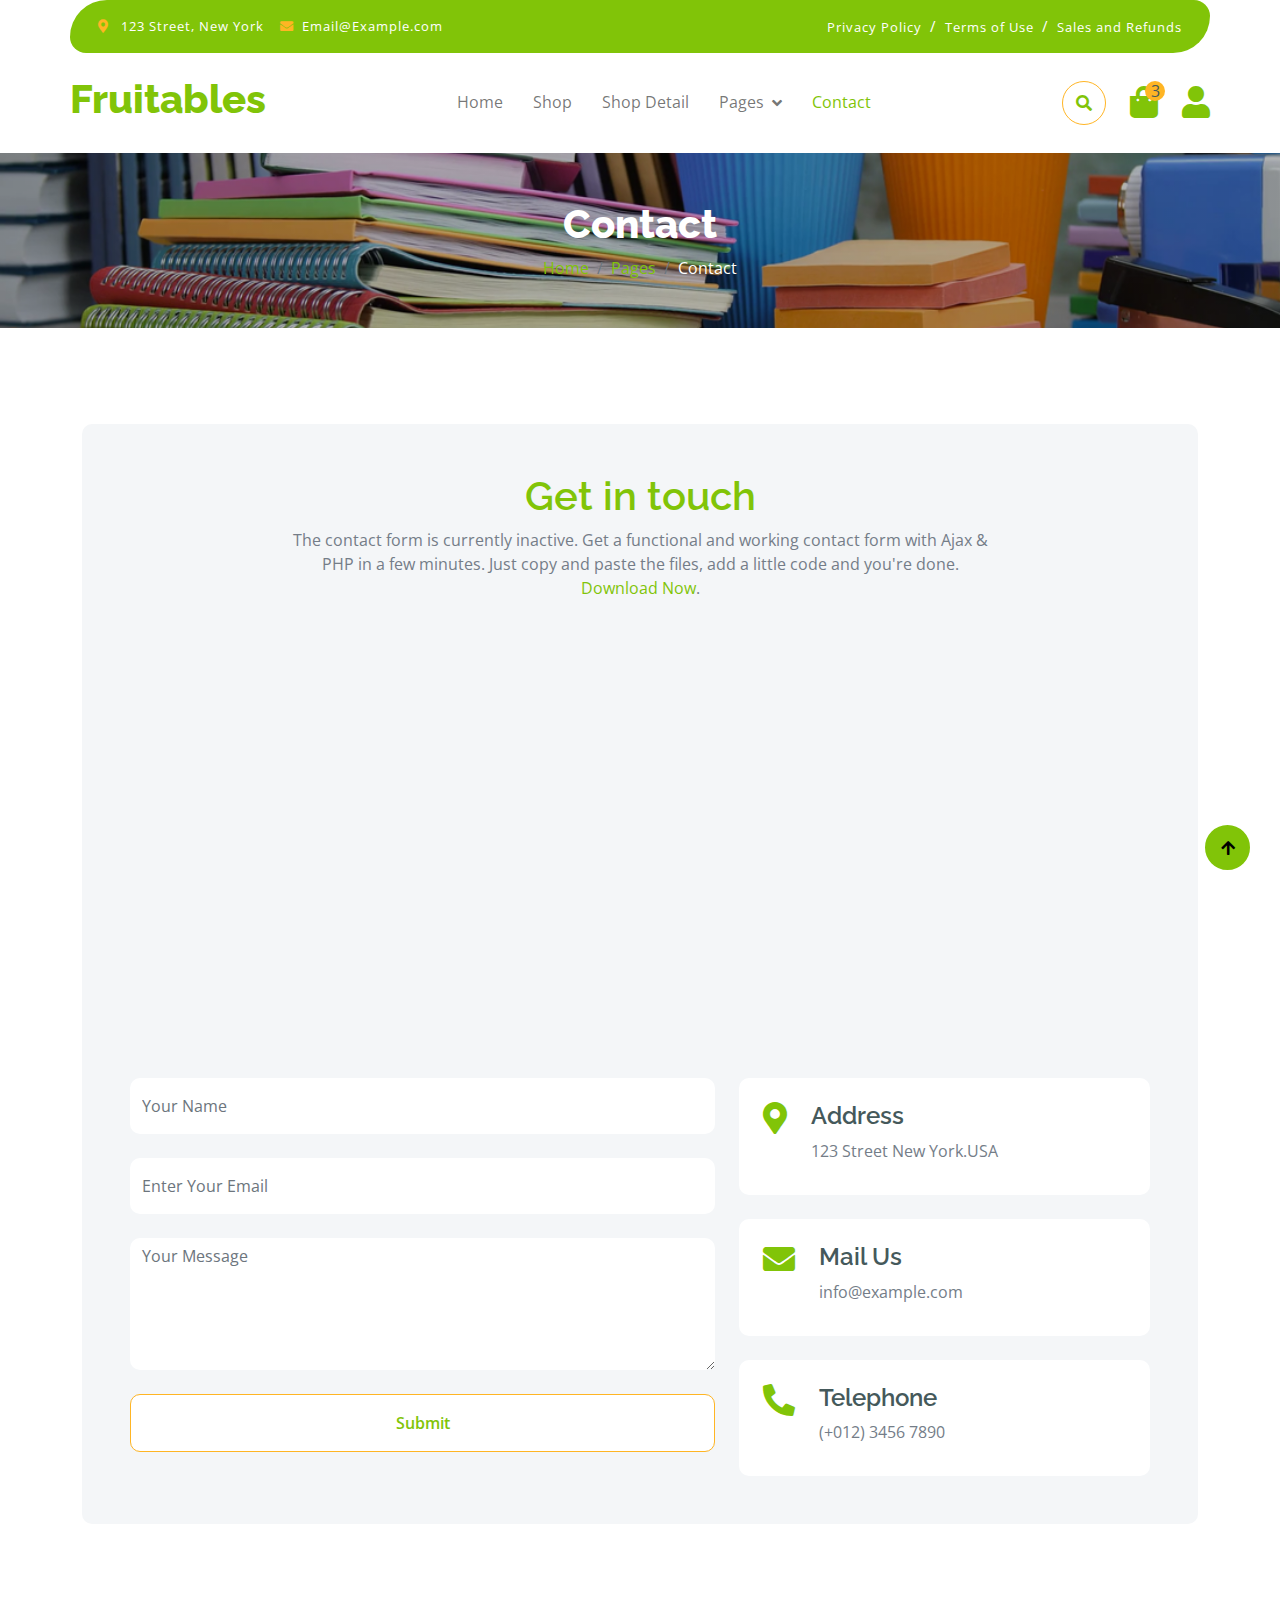
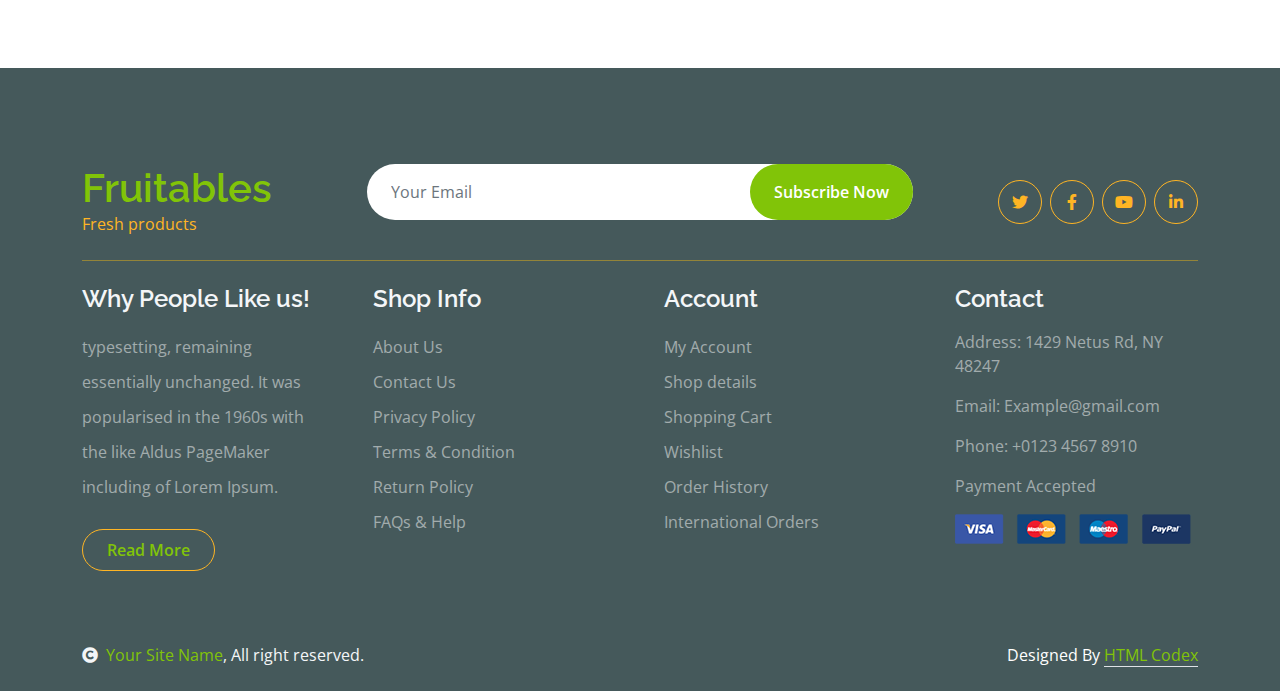
<file: Project_Summer/wwwroot/contact.html>
<!DOCTYPE html>
<html lang="en">

    <head>
        <meta charset="utf-8">
        <title>Fruitables - Vegetable Website Template</title>
        <meta content="width=device-width, initial-scale=1.0" name="viewport">
        <meta content="" name="keywords">
        <meta content="" name="description">

        <!-- Google Web Fonts -->
        <link rel="preconnect" href="https://fonts.googleapis.com">
        <link rel="preconnect" href="https://fonts.gstatic.com" crossorigin>
        <link href="https://fonts.googleapis.com/css2?family=Open+Sans:wght@400;600&family=Raleway:wght@600;800&display=swap" rel="stylesheet"> 

        <!-- Icon Font Stylesheet -->
        <link rel="stylesheet" href="https://use.fontawesome.com/releases/v5.15.4/css/all.css"/>
        <link href="https://cdn.jsdelivr.net/npm/bootstrap-icons@1.4.1/font/bootstrap-icons.css" rel="stylesheet">

        <!-- Libraries Stylesheet -->
        <link href="lib/lightbox/css/lightbox.min.css" rel="stylesheet">
        <link href="lib/owlcarousel/assets/owl.carousel.min.css" rel="stylesheet">


        <!-- Customized Bootstrap Stylesheet -->
        <link href="css/bootstrap.min.css" rel="stylesheet">

        <!-- Template Stylesheet -->
        <link href="css/style.css" rel="stylesheet">
    </head>

    <body>

        <!-- Spinner Start -->
        <div id="spinner" class="show w-100 vh-100 bg-white position-fixed translate-middle top-50 start-50  d-flex align-items-center justify-content-center">
            <div class="spinner-grow text-primary" role="status"></div>
        </div>
        <!-- Spinner End -->


        <!-- Navbar start -->
        <div class="container-fluid fixed-top">
            <div class="container topbar bg-primary d-none d-lg-block">
                <div class="d-flex justify-content-between">
                    <div class="top-info ps-2">
                        <small class="me-3"><i class="fas fa-map-marker-alt me-2 text-secondary"></i> <a href="#" class="text-white">123 Street, New York</a></small>
                        <small class="me-3"><i class="fas fa-envelope me-2 text-secondary"></i><a href="#" class="text-white">Email@Example.com</a></small>
                    </div>
                    <div class="top-link pe-2">
                        <a href="#" class="text-white"><small class="text-white mx-2">Privacy Policy</small>/</a>
                        <a href="#" class="text-white"><small class="text-white mx-2">Terms of Use</small>/</a>
                        <a href="#" class="text-white"><small class="text-white ms-2">Sales and Refunds</small></a>
                    </div>
                </div>
            </div>
            <div class="container px-0">
                <nav class="navbar navbar-light bg-white navbar-expand-xl">
                    <a href="index.html" class="navbar-brand"><h1 class="text-primary display-6">Fruitables</h1></a>
                    <button class="navbar-toggler py-2 px-3" type="button" data-bs-toggle="collapse" data-bs-target="#navbarCollapse">
                        <span class="fa fa-bars text-primary"></span>
                    </button>
                    <div class="collapse navbar-collapse bg-white" id="navbarCollapse">
                        <div class="navbar-nav mx-auto">
                            <a href="index.html" class="nav-item nav-link">Home</a>
                            <a href="shop.html" class="nav-item nav-link">Shop</a>
                            <a href="shop-detail.html" class="nav-item nav-link">Shop Detail</a>
                            <div class="nav-item dropdown">
                                <a href="#" class="nav-link dropdown-toggle" data-bs-toggle="dropdown">Pages</a>
                                <div class="dropdown-menu m-0 bg-secondary rounded-0">
                                    <a href="cart.html" class="dropdown-item">Cart</a>
                                    <a href="chackout.html" class="dropdown-item">Chackout</a>
                                    <a href="testimonial.html" class="dropdown-item">Testimonial</a>
                                    <a href="404.html" class="dropdown-item">404 Page</a>
                                </div>
                            </div>
                            <a href="contact.html" class="nav-item nav-link active">Contact</a>
                        </div>
                        <div class="d-flex m-3 me-0">
                            <button class="btn-search btn border border-secondary btn-md-square rounded-circle bg-white me-4" data-bs-toggle="modal" data-bs-target="#searchModal"><i class="fas fa-search text-primary"></i></button>
                            <a href="#" class="position-relative me-4 my-auto">
                                <i class="fa fa-shopping-bag fa-2x"></i>
                                <span class="position-absolute bg-secondary rounded-circle d-flex align-items-center justify-content-center text-dark px-1" style="top: -5px; left: 15px; height: 20px; min-width: 20px;">3</span>
                            </a>
                            <a href="#" class="my-auto">
                                <i class="fas fa-user fa-2x"></i>
                            </a>
                        </div>
                    </div>
                </nav>
            </div>
        </div>
        <!-- Navbar End -->


        <!-- Modal Search Start -->
        <div class="modal fade" id="searchModal" tabindex="-1" aria-labelledby="exampleModalLabel" aria-hidden="true">
            <div class="modal-dialog modal-fullscreen">
                <div class="modal-content rounded-0">
                    <div class="modal-header">
                        <h5 class="modal-title" id="exampleModalLabel">Search by keyword</h5>
                        <button type="button" class="btn-close" data-bs-dismiss="modal" aria-label="Close"></button>
                    </div>
                    <div class="modal-body d-flex align-items-center">
                        <div class="input-group w-75 mx-auto d-flex">
                            <input type="search" class="form-control p-3" placeholder="keywords" aria-describedby="search-icon-1">
                            <span id="search-icon-1" class="input-group-text p-3"><i class="fa fa-search"></i></span>
                        </div>
                    </div>
                </div>
            </div>
        </div>
        <!-- Modal Search End -->


        <!-- Single Page Header start -->
        <div class="container-fluid page-header py-5">
            <h1 class="text-center text-white display-6">Contact</h1>
            <ol class="breadcrumb justify-content-center mb-0">
                <li class="breadcrumb-item"><a href="#">Home</a></li>
                <li class="breadcrumb-item"><a href="#">Pages</a></li>
                <li class="breadcrumb-item active text-white">Contact</li>
            </ol>
        </div>
        <!-- Single Page Header End -->


        <!-- Contact Start -->
        <div class="container-fluid contact py-5">
            <div class="container py-5">
                <div class="p-5 bg-light rounded">
                    <div class="row g-4">
                        <div class="col-12">
                            <div class="text-center mx-auto" style="max-width: 700px;">
                                <h1 class="text-primary">Get in touch</h1>
                                <p class="mb-4">The contact form is currently inactive. Get a functional and working contact form with Ajax & PHP in a few minutes. Just copy and paste the files, add a little code and you're done. <a href="https://htmlcodex.com/contact-form">Download Now</a>.</p>
                            </div>
                        </div>
                        <div class="col-lg-12">
                            <div class="h-100 rounded">
                                <iframe class="rounded w-100" 
                                style="height: 400px;" src="https://www.google.com/maps/embed?pb=!1m18!1m12!1m3!1d387191.33750346623!2d-73.97968099999999!3d40.6974881!2m3!1f0!2f0!3f0!3m2!1i1024!2i768!4f13.1!3m3!1m2!1s0x89c24fa5d33f083b%3A0xc80b8f06e177fe62!2sNew%20York%2C%20NY%2C%20USA!5e0!3m2!1sen!2sbd!4v1694259649153!5m2!1sen!2sbd" 
                                loading="lazy" referrerpolicy="no-referrer-when-downgrade"></iframe>
                            </div>
                        </div>
                        <div class="col-lg-7">
                            <form action="" class="">
                                <input type="text" class="w-100 form-control border-0 py-3 mb-4" placeholder="Your Name">
                                <input type="email" class="w-100 form-control border-0 py-3 mb-4" placeholder="Enter Your Email">
                                <textarea class="w-100 form-control border-0 mb-4" rows="5" cols="10" placeholder="Your Message"></textarea>
                                <button class="w-100 btn form-control border-secondary py-3 bg-white text-primary " type="submit">Submit</button>
                            </form>
                        </div>
                        <div class="col-lg-5">
                            <div class="d-flex p-4 rounded mb-4 bg-white">
                                <i class="fas fa-map-marker-alt fa-2x text-primary me-4"></i>
                                <div>
                                    <h4>Address</h4>
                                    <p class="mb-2">123 Street New York.USA</p>
                                </div>
                            </div>
                            <div class="d-flex p-4 rounded mb-4 bg-white">
                                <i class="fas fa-envelope fa-2x text-primary me-4"></i>
                                <div>
                                    <h4>Mail Us</h4>
                                    <p class="mb-2">info@example.com</p>
                                </div>
                            </div>
                            <div class="d-flex p-4 rounded bg-white">
                                <i class="fa fa-phone-alt fa-2x text-primary me-4"></i>
                                <div>
                                    <h4>Telephone</h4>
                                    <p class="mb-2">(+012) 3456 7890</p>
                                </div>
                            </div>
                        </div>
                    </div>
                </div>
            </div>
        </div>
        <!-- Contact End -->


        <!-- Footer Start -->
        <div class="container-fluid bg-dark text-white-50 footer pt-5 mt-5">
            <div class="container py-5">
                <div class="pb-4 mb-4" style="border-bottom: 1px solid rgba(226, 175, 24, 0.5) ;">
                    <div class="row g-4">
                        <div class="col-lg-3">
                            <a href="#">
                                <h1 class="text-primary mb-0">Fruitables</h1>
                                <p class="text-secondary mb-0">Fresh products</p>
                            </a>
                        </div>
                        <div class="col-lg-6">
                            <div class="position-relative mx-auto">
                                <input class="form-control border-0 w-100 py-3 px-4 rounded-pill" type="number" placeholder="Your Email">
                                <button type="submit" class="btn btn-primary border-0 border-secondary py-3 px-4 position-absolute rounded-pill text-white" style="top: 0; right: 0;">Subscribe Now</button>
                            </div>
                        </div>
                        <div class="col-lg-3">
                            <div class="d-flex justify-content-end pt-3">
                                <a class="btn  btn-outline-secondary me-2 btn-md-square rounded-circle" href=""><i class="fab fa-twitter"></i></a>
                                <a class="btn btn-outline-secondary me-2 btn-md-square rounded-circle" href=""><i class="fab fa-facebook-f"></i></a>
                                <a class="btn btn-outline-secondary me-2 btn-md-square rounded-circle" href=""><i class="fab fa-youtube"></i></a>
                                <a class="btn btn-outline-secondary btn-md-square rounded-circle" href=""><i class="fab fa-linkedin-in"></i></a>
                            </div>
                        </div>
                    </div>
                </div>
                <div class="row g-5">
                    <div class="col-lg-3 col-md-6">
                        <div class="footer-item">
                            <h4 class="text-light mb-3">Why People Like us!</h4>
                            <p class="mb-4">typesetting, remaining essentially unchanged. It was 
                                popularised in the 1960s with the like Aldus PageMaker including of Lorem Ipsum.</p>
                            <a href="" class="btn border-secondary py-2 px-4 rounded-pill text-primary">Read More</a>
                        </div>
                    </div>
                    <div class="col-lg-3 col-md-6">
                        <div class="d-flex flex-column text-start footer-item">
                            <h4 class="text-light mb-3">Shop Info</h4>
                            <a class="btn-link" href="">About Us</a>
                            <a class="btn-link" href="">Contact Us</a>
                            <a class="btn-link" href="">Privacy Policy</a>
                            <a class="btn-link" href="">Terms & Condition</a>
                            <a class="btn-link" href="">Return Policy</a>
                            <a class="btn-link" href="">FAQs & Help</a>
                        </div>
                    </div>
                    <div class="col-lg-3 col-md-6">
                        <div class="d-flex flex-column text-start footer-item">
                            <h4 class="text-light mb-3">Account</h4>
                            <a class="btn-link" href="">My Account</a>
                            <a class="btn-link" href="">Shop details</a>
                            <a class="btn-link" href="">Shopping Cart</a>
                            <a class="btn-link" href="">Wishlist</a>
                            <a class="btn-link" href="">Order History</a>
                            <a class="btn-link" href="">International Orders</a>
                        </div>
                    </div>
                    <div class="col-lg-3 col-md-6">
                        <div class="footer-item">
                            <h4 class="text-light mb-3">Contact</h4>
                            <p>Address: 1429 Netus Rd, NY 48247</p>
                            <p>Email: Example@gmail.com</p>
                            <p>Phone: +0123 4567 8910</p>
                            <p>Payment Accepted</p>
                            <img src="img/payment.png" class="img-fluid" alt="">
                        </div>
                    </div>
                </div>
            </div>
        </div>
        <!-- Footer End -->

        <!-- Copyright Start -->
        <div class="container-fluid copyright bg-dark py-4">
            <div class="container">
                <div class="row">
                    <div class="col-md-6 text-center text-md-start mb-3 mb-md-0">
                        <span class="text-light"><a href="#"><i class="fas fa-copyright text-light me-2"></i>Your Site Name</a>, All right reserved.</span>
                    </div>
                    <div class="col-md-6 my-auto text-center text-md-end text-white">
                        <!--/*** This template is free as long as you keep the below author’s credit link/attribution link/backlink. ***/-->
                        <!--/*** If you'd like to use the template without the below author’s credit link/attribution link/backlink, ***/-->
                        <!--/*** you can purchase the Credit Removal License from "https://htmlcodex.com/credit-removal". ***/-->
                        Designed By <a class="border-bottom" href="https://htmlcodex.com">HTML Codex</a>
                    </div>
                </div>
            </div>
        </div>
        <!-- Copyright End -->



        <!-- Back to Top -->
        <a href="#" class="btn btn-primary border-3 border-primary rounded-circle back-to-top"><i class="fa fa-arrow-up"></i></a>   

        
    <!-- JavaScript Libraries -->
    <script src="https://ajax.googleapis.com/ajax/libs/jquery/3.6.4/jquery.min.js"></script>
    <script src="https://cdn.jsdelivr.net/npm/bootstrap@5.0.0/dist/js/bootstrap.bundle.min.js"></script>
    <script src="lib/easing/easing.min.js"></script>
    <script src="lib/waypoints/waypoints.min.js"></script>
    <script src="lib/lightbox/js/lightbox.min.js"></script>
    <script src="lib/owlcarousel/owl.carousel.min.js"></script>

    <!-- Template Javascript -->
    <script src="js/main.js"></script>
    </body>

</html>
</file>
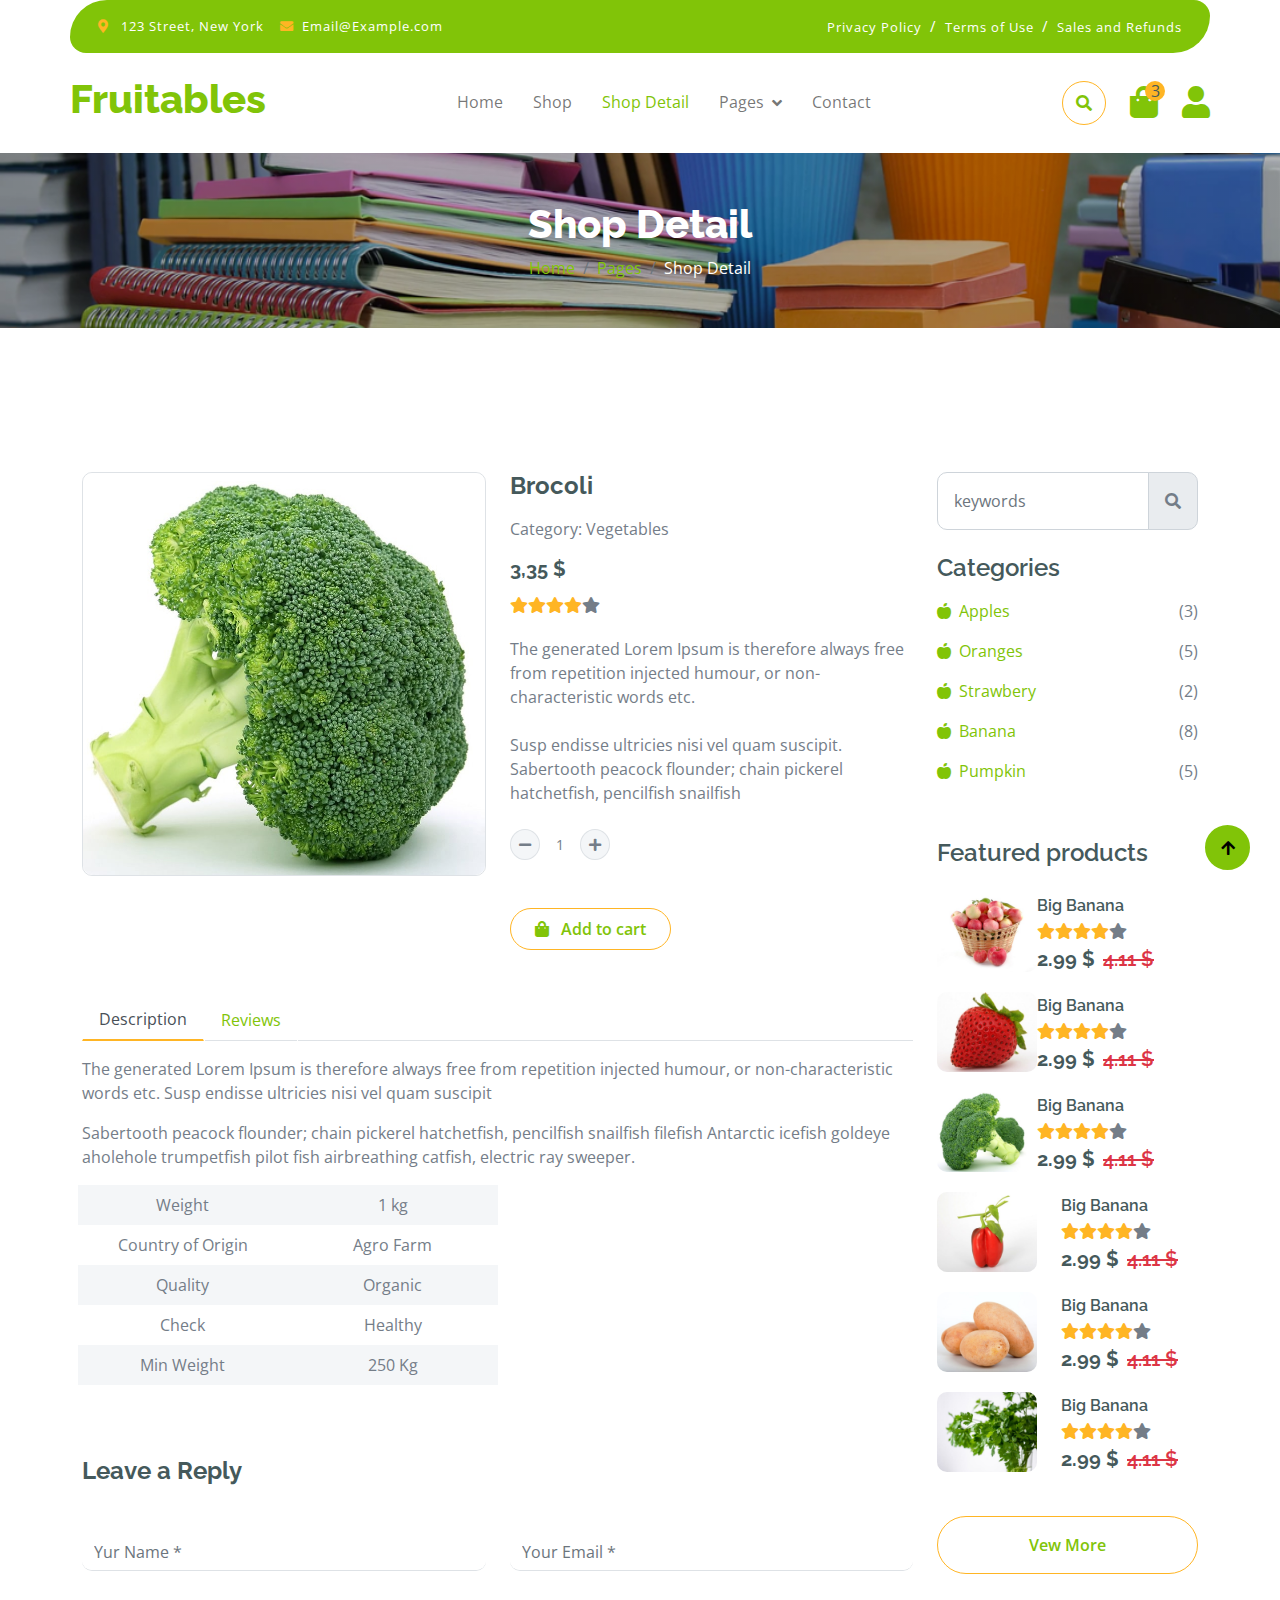
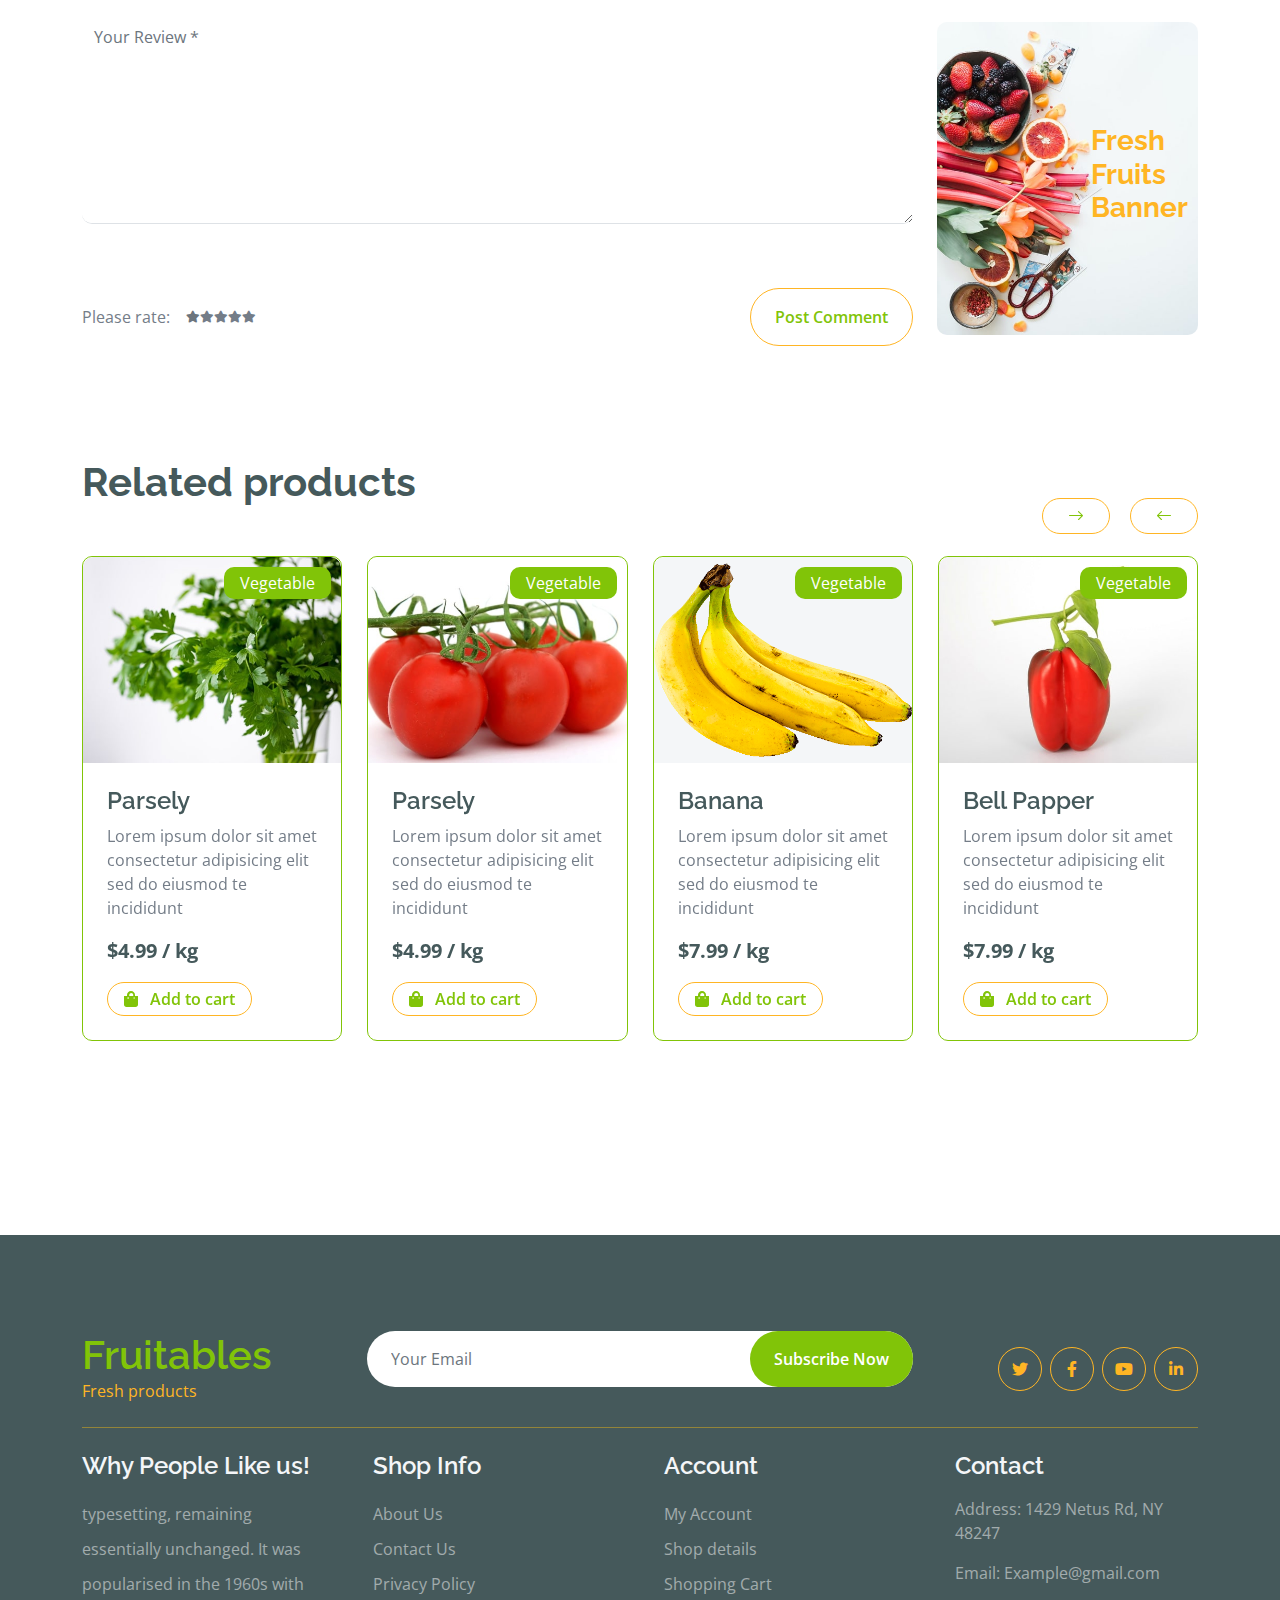
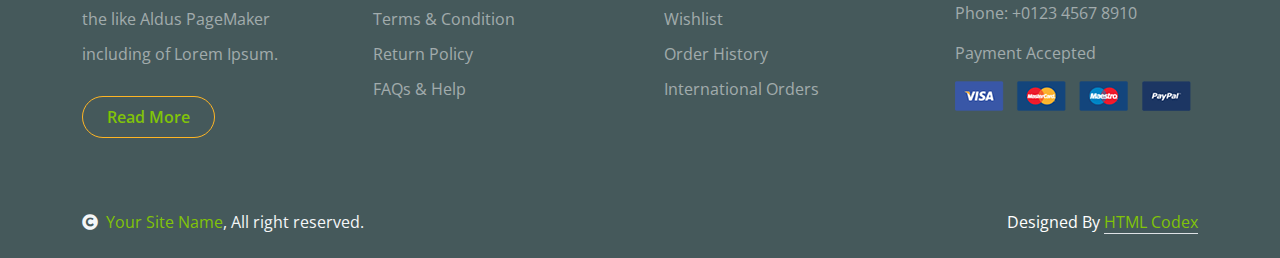
<file: Project_Summer/wwwroot/shop-detail.html>
<!DOCTYPE html>
<html lang="en">

    <head>
        <meta charset="utf-8">
        <title>Fruitables - Vegetable Website Template</title>
        <meta content="width=device-width, initial-scale=1.0" name="viewport">
        <meta content="" name="keywords">
        <meta content="" name="description">

        <!-- Google Web Fonts -->
        <link rel="preconnect" href="https://fonts.googleapis.com">
        <link rel="preconnect" href="https://fonts.gstatic.com" crossorigin>
        <link href="https://fonts.googleapis.com/css2?family=Open+Sans:wght@400;600&family=Raleway:wght@600;800&display=swap" rel="stylesheet"> 

        <!-- Icon Font Stylesheet -->
        <link rel="stylesheet" href="https://use.fontawesome.com/releases/v5.15.4/css/all.css"/>
        <link href="https://cdn.jsdelivr.net/npm/bootstrap-icons@1.4.1/font/bootstrap-icons.css" rel="stylesheet">

        <!-- Libraries Stylesheet -->
        <link href="lib/lightbox/css/lightbox.min.css" rel="stylesheet">
        <link href="lib/owlcarousel/assets/owl.carousel.min.css" rel="stylesheet">


        <!-- Customized Bootstrap Stylesheet -->
        <link href="css/bootstrap.min.css" rel="stylesheet">

        <!-- Template Stylesheet -->
        <link href="css/style.css" rel="stylesheet">
    </head>

    <body>

        <!-- Spinner Start -->
        <div id="spinner" class="show w-100 vh-100 bg-white position-fixed translate-middle top-50 start-50  d-flex align-items-center justify-content-center">
            <div class="spinner-grow text-primary" role="status"></div>
        </div>
        <!-- Spinner End -->


        <!-- Navbar start -->
        <div class="container-fluid fixed-top">
            <div class="container topbar bg-primary d-none d-lg-block">
                <div class="d-flex justify-content-between">
                    <div class="top-info ps-2">
                        <small class="me-3"><i class="fas fa-map-marker-alt me-2 text-secondary"></i> <a href="#" class="text-white">123 Street, New York</a></small>
                        <small class="me-3"><i class="fas fa-envelope me-2 text-secondary"></i><a href="#" class="text-white">Email@Example.com</a></small>
                    </div>
                    <div class="top-link pe-2">
                        <a href="#" class="text-white"><small class="text-white mx-2">Privacy Policy</small>/</a>
                        <a href="#" class="text-white"><small class="text-white mx-2">Terms of Use</small>/</a>
                        <a href="#" class="text-white"><small class="text-white ms-2">Sales and Refunds</small></a>
                    </div>
                </div>
            </div>
            <div class="container px-0">
                <nav class="navbar navbar-light bg-white navbar-expand-xl">
                    <a href="index.html" class="navbar-brand"><h1 class="text-primary display-6">Fruitables</h1></a>
                    <button class="navbar-toggler py-2 px-3" type="button" data-bs-toggle="collapse" data-bs-target="#navbarCollapse">
                        <span class="fa fa-bars text-primary"></span>
                    </button>
                    <div class="collapse navbar-collapse bg-white" id="navbarCollapse">
                        <div class="navbar-nav mx-auto">
                            <a href="index.html" class="nav-item nav-link">Home</a>
                            <a href="shop.html" class="nav-item nav-link">Shop</a>
                            <a href="shop-detail.html" class="nav-item nav-link active">Shop Detail</a>
                            <div class="nav-item dropdown">
                                <a href="#" class="nav-link dropdown-toggle" data-bs-toggle="dropdown">Pages</a>
                                <div class="dropdown-menu m-0 bg-secondary rounded-0">
                                    <a href="cart.html" class="dropdown-item">Cart</a>
                                    <a href="chackout.html" class="dropdown-item">Chackout</a>
                                    <a href="testimonial.html" class="dropdown-item">Testimonial</a>
                                    <a href="404.html" class="dropdown-item">404 Page</a>
                                </div>
                            </div>
                            <a href="contact.html" class="nav-item nav-link">Contact</a>
                        </div>
                        <div class="d-flex m-3 me-0">
                            <button class="btn-search btn border border-secondary btn-md-square rounded-circle bg-white me-4" data-bs-toggle="modal" data-bs-target="#searchModal"><i class="fas fa-search text-primary"></i></button>
                            <a href="#" class="position-relative me-4 my-auto">
                                <i class="fa fa-shopping-bag fa-2x"></i>
                                <span class="position-absolute bg-secondary rounded-circle d-flex align-items-center justify-content-center text-dark px-1" style="top: -5px; left: 15px; height: 20px; min-width: 20px;">3</span>
                            </a>
                            <a href="#" class="my-auto">
                                <i class="fas fa-user fa-2x"></i>
                            </a>
                        </div>
                    </div>
                </nav>
            </div>
        </div>
        <!-- Navbar End -->


        <!-- Modal Search Start -->
        <div class="modal fade" id="searchModal" tabindex="-1" aria-labelledby="exampleModalLabel" aria-hidden="true">
            <div class="modal-dialog modal-fullscreen">
                <div class="modal-content rounded-0">
                    <div class="modal-header">
                        <h5 class="modal-title" id="exampleModalLabel">Search by keyword</h5>
                        <button type="button" class="btn-close" data-bs-dismiss="modal" aria-label="Close"></button>
                    </div>
                    <div class="modal-body d-flex align-items-center">
                        <div class="input-group w-75 mx-auto d-flex">
                            <input type="search" class="form-control p-3" placeholder="keywords" aria-describedby="search-icon-1">
                            <span id="search-icon-1" class="input-group-text p-3"><i class="fa fa-search"></i></span>
                        </div>
                    </div>
                </div>
            </div>
        </div>
        <!-- Modal Search End -->


        <!-- Single Page Header start -->
        <div class="container-fluid page-header py-5">
            <h1 class="text-center text-white display-6">Shop Detail</h1>
            <ol class="breadcrumb justify-content-center mb-0">
                <li class="breadcrumb-item"><a href="#">Home</a></li>
                <li class="breadcrumb-item"><a href="#">Pages</a></li>
                <li class="breadcrumb-item active text-white">Shop Detail</li>
            </ol>
        </div>
        <!-- Single Page Header End -->


        <!-- Single Product Start -->
        <div class="container-fluid py-5 mt-5">
            <div class="container py-5">
                <div class="row g-4 mb-5">
                    <div class="col-lg-8 col-xl-9">
                        <div class="row g-4">
                            <div class="col-lg-6">
                                <div class="border rounded">
                                    <a href="#">
                                        <img src="img/single-item.jpg" class="img-fluid rounded" alt="Image">
                                    </a>
                                </div>
                            </div>
                            <div class="col-lg-6">
                                <h4 class="fw-bold mb-3">Brocoli</h4>
                                <p class="mb-3">Category: Vegetables</p>
                                <h5 class="fw-bold mb-3">3,35 $</h5>
                                <div class="d-flex mb-4">
                                    <i class="fa fa-star text-secondary"></i>
                                    <i class="fa fa-star text-secondary"></i>
                                    <i class="fa fa-star text-secondary"></i>
                                    <i class="fa fa-star text-secondary"></i>
                                    <i class="fa fa-star"></i>
                                </div>
                                <p class="mb-4">The generated Lorem Ipsum is therefore always free from repetition injected humour, or non-characteristic words etc.</p>
                                <p class="mb-4">Susp endisse ultricies nisi vel quam suscipit. Sabertooth peacock flounder; chain pickerel hatchetfish, pencilfish snailfish</p>
                                <div class="input-group quantity mb-5" style="width: 100px;">
                                    <div class="input-group-btn">
                                        <button class="btn btn-sm btn-minus rounded-circle bg-light border" >
                                            <i class="fa fa-minus"></i>
                                        </button>
                                    </div>
                                    <input type="text" class="form-control form-control-sm text-center border-0" value="1">
                                    <div class="input-group-btn">
                                        <button class="btn btn-sm btn-plus rounded-circle bg-light border">
                                            <i class="fa fa-plus"></i>
                                        </button>
                                    </div>
                                </div>
                                <a href="#" class="btn border border-secondary rounded-pill px-4 py-2 mb-4 text-primary"><i class="fa fa-shopping-bag me-2 text-primary"></i> Add to cart</a>
                            </div>
                            <div class="col-lg-12">
                                <nav>
                                    <div class="nav nav-tabs mb-3">
                                        <button class="nav-link active border-white border-bottom-0" type="button" role="tab"
                                            id="nav-about-tab" data-bs-toggle="tab" data-bs-target="#nav-about"
                                            aria-controls="nav-about" aria-selected="true">Description</button>
                                        <button class="nav-link border-white border-bottom-0" type="button" role="tab"
                                            id="nav-mission-tab" data-bs-toggle="tab" data-bs-target="#nav-mission"
                                            aria-controls="nav-mission" aria-selected="false">Reviews</button>
                                    </div>
                                </nav>
                                <div class="tab-content mb-5">
                                    <div class="tab-pane active" id="nav-about" role="tabpanel" aria-labelledby="nav-about-tab">
                                        <p>The generated Lorem Ipsum is therefore always free from repetition injected humour, or non-characteristic words etc. 
                                            Susp endisse ultricies nisi vel quam suscipit </p>
                                        <p>Sabertooth peacock flounder; chain pickerel hatchetfish, pencilfish snailfish filefish Antarctic 
                                            icefish goldeye aholehole trumpetfish pilot fish airbreathing catfish, electric ray sweeper.</p>
                                        <div class="px-2">
                                            <div class="row g-4">
                                                <div class="col-6">
                                                    <div class="row bg-light align-items-center text-center justify-content-center py-2">
                                                        <div class="col-6">
                                                            <p class="mb-0">Weight</p>
                                                        </div>
                                                        <div class="col-6">
                                                            <p class="mb-0">1 kg</p>
                                                        </div>
                                                    </div>
                                                    <div class="row text-center align-items-center justify-content-center py-2">
                                                        <div class="col-6">
                                                            <p class="mb-0">Country of Origin</p>
                                                        </div>
                                                        <div class="col-6">
                                                            <p class="mb-0">Agro Farm</p>
                                                        </div>
                                                    </div>
                                                    <div class="row bg-light text-center align-items-center justify-content-center py-2">
                                                        <div class="col-6">
                                                            <p class="mb-0">Quality</p>
                                                        </div>
                                                        <div class="col-6">
                                                            <p class="mb-0">Organic</p>
                                                        </div>
                                                    </div>
                                                    <div class="row text-center align-items-center justify-content-center py-2">
                                                        <div class="col-6">
                                                            <p class="mb-0">Сheck</p>
                                                        </div>
                                                        <div class="col-6">
                                                            <p class="mb-0">Healthy</p>
                                                        </div>
                                                    </div>
                                                    <div class="row bg-light text-center align-items-center justify-content-center py-2">
                                                        <div class="col-6">
                                                            <p class="mb-0">Min Weight</p>
                                                        </div>
                                                        <div class="col-6">
                                                            <p class="mb-0">250 Kg</p>
                                                        </div>
                                                    </div>
                                                </div>
                                            </div>
                                        </div>
                                    </div>
                                    <div class="tab-pane" id="nav-mission" role="tabpanel" aria-labelledby="nav-mission-tab">
                                        <div class="d-flex">
                                            <img src="img/avatar.jpg" class="img-fluid rounded-circle p-3" style="width: 100px; height: 100px;" alt="">
                                            <div class="">
                                                <p class="mb-2" style="font-size: 14px;">April 12, 2024</p>
                                                <div class="d-flex justify-content-between">
                                                    <h5>Jason Smith</h5>
                                                    <div class="d-flex mb-3">
                                                        <i class="fa fa-star text-secondary"></i>
                                                        <i class="fa fa-star text-secondary"></i>
                                                        <i class="fa fa-star text-secondary"></i>
                                                        <i class="fa fa-star text-secondary"></i>
                                                        <i class="fa fa-star"></i>
                                                    </div>
                                                </div>
                                                <p>The generated Lorem Ipsum is therefore always free from repetition injected humour, or non-characteristic 
                                                    words etc. Susp endisse ultricies nisi vel quam suscipit </p>
                                            </div>
                                        </div>
                                        <div class="d-flex">
                                            <img src="img/avatar.jpg" class="img-fluid rounded-circle p-3" style="width: 100px; height: 100px;" alt="">
                                            <div class="">
                                                <p class="mb-2" style="font-size: 14px;">April 12, 2024</p>
                                                <div class="d-flex justify-content-between">
                                                    <h5>Sam Peters</h5>
                                                    <div class="d-flex mb-3">
                                                        <i class="fa fa-star text-secondary"></i>
                                                        <i class="fa fa-star text-secondary"></i>
                                                        <i class="fa fa-star text-secondary"></i>
                                                        <i class="fa fa-star"></i>
                                                        <i class="fa fa-star"></i>
                                                    </div>
                                                </div>
                                                <p class="text-dark">The generated Lorem Ipsum is therefore always free from repetition injected humour, or non-characteristic 
                                                    words etc. Susp endisse ultricies nisi vel quam suscipit </p>
                                            </div>
                                        </div>
                                    </div>
                                    <div class="tab-pane" id="nav-vision" role="tabpanel">
                                        <p class="text-dark">Tempor erat elitr rebum at clita. Diam dolor diam ipsum et tempor sit. Aliqu diam
                                            amet diam et eos labore. 3</p>
                                        <p class="mb-0">Diam dolor diam ipsum et tempor sit. Aliqu diam amet diam et eos labore.
                                            Clita erat ipsum et lorem et sit</p>
                                    </div>
                                </div>
                            </div>
                            <form action="#">
                                <h4 class="mb-5 fw-bold">Leave a Reply</h4>
                                <div class="row g-4">
                                    <div class="col-lg-6">
                                        <div class="border-bottom rounded">
                                            <input type="text" class="form-control border-0 me-4" placeholder="Yur Name *">
                                        </div>
                                    </div>
                                    <div class="col-lg-6">
                                        <div class="border-bottom rounded">
                                            <input type="email" class="form-control border-0" placeholder="Your Email *">
                                        </div>
                                    </div>
                                    <div class="col-lg-12">
                                        <div class="border-bottom rounded my-4">
                                            <textarea name="" id="" class="form-control border-0" cols="30" rows="8" placeholder="Your Review *" spellcheck="false"></textarea>
                                        </div>
                                    </div>
                                    <div class="col-lg-12">
                                        <div class="d-flex justify-content-between py-3 mb-5">
                                            <div class="d-flex align-items-center">
                                                <p class="mb-0 me-3">Please rate:</p>
                                                <div class="d-flex align-items-center" style="font-size: 12px;">
                                                    <i class="fa fa-star text-muted"></i>
                                                    <i class="fa fa-star"></i>
                                                    <i class="fa fa-star"></i>
                                                    <i class="fa fa-star"></i>
                                                    <i class="fa fa-star"></i>
                                                </div>
                                            </div>
                                            <a href="#" class="btn border border-secondary text-primary rounded-pill px-4 py-3"> Post Comment</a>
                                        </div>
                                    </div>
                                </div>
                            </form>
                        </div>
                    </div>
                    <div class="col-lg-4 col-xl-3">
                        <div class="row g-4 fruite">
                            <div class="col-lg-12">
                                <div class="input-group w-100 mx-auto d-flex mb-4">
                                    <input type="search" class="form-control p-3" placeholder="keywords" aria-describedby="search-icon-1">
                                    <span id="search-icon-1" class="input-group-text p-3"><i class="fa fa-search"></i></span>
                                </div>
                                <div class="mb-4">
                                    <h4>Categories</h4>
                                    <ul class="list-unstyled fruite-categorie">
                                        <li>
                                            <div class="d-flex justify-content-between fruite-name">
                                                <a href="#"><i class="fas fa-apple-alt me-2"></i>Apples</a>
                                                <span>(3)</span>
                                            </div>
                                        </li>
                                        <li>
                                            <div class="d-flex justify-content-between fruite-name">
                                                <a href="#"><i class="fas fa-apple-alt me-2"></i>Oranges</a>
                                                <span>(5)</span>
                                            </div>
                                        </li>
                                        <li>
                                            <div class="d-flex justify-content-between fruite-name">
                                                <a href="#"><i class="fas fa-apple-alt me-2"></i>Strawbery</a>
                                                <span>(2)</span>
                                            </div>
                                        </li>
                                        <li>
                                            <div class="d-flex justify-content-between fruite-name">
                                                <a href="#"><i class="fas fa-apple-alt me-2"></i>Banana</a>
                                                <span>(8)</span>
                                            </div>
                                        </li>
                                        <li>
                                            <div class="d-flex justify-content-between fruite-name">
                                                <a href="#"><i class="fas fa-apple-alt me-2"></i>Pumpkin</a>
                                                <span>(5)</span>
                                            </div>
                                        </li>
                                    </ul>
                                </div>
                            </div>
                            <div class="col-lg-12">
                                <h4 class="mb-4">Featured products</h4>
                                <div class="d-flex align-items-center justify-content-start">
                                    <div class="rounded" style="width: 100px; height: 100px;">
                                        <img src="img/featur-1.jpg" class="img-fluid rounded" alt="Image">
                                    </div>
                                    <div>
                                        <h6 class="mb-2">Big Banana</h6>
                                        <div class="d-flex mb-2">
                                            <i class="fa fa-star text-secondary"></i>
                                            <i class="fa fa-star text-secondary"></i>
                                            <i class="fa fa-star text-secondary"></i>
                                            <i class="fa fa-star text-secondary"></i>
                                            <i class="fa fa-star"></i>
                                        </div>
                                        <div class="d-flex mb-2">
                                            <h5 class="fw-bold me-2">2.99 $</h5>
                                            <h5 class="text-danger text-decoration-line-through">4.11 $</h5>
                                        </div>
                                    </div>
                                </div>
                                <div class="d-flex align-items-center justify-content-start">
                                    <div class="rounded" style="width: 100px; height: 100px;">
                                        <img src="img/featur-2.jpg" class="img-fluid rounded" alt="">
                                    </div>
                                    <div>
                                        <h6 class="mb-2">Big Banana</h6>
                                        <div class="d-flex mb-2">
                                            <i class="fa fa-star text-secondary"></i>
                                            <i class="fa fa-star text-secondary"></i>
                                            <i class="fa fa-star text-secondary"></i>
                                            <i class="fa fa-star text-secondary"></i>
                                            <i class="fa fa-star"></i>
                                        </div>
                                        <div class="d-flex mb-2">
                                            <h5 class="fw-bold me-2">2.99 $</h5>
                                            <h5 class="text-danger text-decoration-line-through">4.11 $</h5>
                                        </div>
                                    </div>
                                </div>
                                <div class="d-flex align-items-center justify-content-start">
                                    <div class="rounded" style="width: 100px; height: 100px;">
                                        <img src="img/featur-3.jpg" class="img-fluid rounded" alt="">
                                    </div>
                                    <div>
                                        <h6 class="mb-2">Big Banana</h6>
                                        <div class="d-flex mb-2">
                                            <i class="fa fa-star text-secondary"></i>
                                            <i class="fa fa-star text-secondary"></i>
                                            <i class="fa fa-star text-secondary"></i>
                                            <i class="fa fa-star text-secondary"></i>
                                            <i class="fa fa-star"></i>
                                        </div>
                                        <div class="d-flex mb-2">
                                            <h5 class="fw-bold me-2">2.99 $</h5>
                                            <h5 class="text-danger text-decoration-line-through">4.11 $</h5>
                                        </div>
                                    </div>
                                </div>
                                <div class="d-flex align-items-center justify-content-start">
                                    <div class="rounded me-4" style="width: 100px; height: 100px;">
                                        <img src="img/vegetable-item-4.jpg" class="img-fluid rounded" alt="">
                                    </div>
                                    <div>
                                        <h6 class="mb-2">Big Banana</h6>
                                        <div class="d-flex mb-2">
                                            <i class="fa fa-star text-secondary"></i>
                                            <i class="fa fa-star text-secondary"></i>
                                            <i class="fa fa-star text-secondary"></i>
                                            <i class="fa fa-star text-secondary"></i>
                                            <i class="fa fa-star"></i>
                                        </div>
                                        <div class="d-flex mb-2">
                                            <h5 class="fw-bold me-2">2.99 $</h5>
                                            <h5 class="text-danger text-decoration-line-through">4.11 $</h5>
                                        </div>
                                    </div>
                                </div>
                                <div class="d-flex align-items-center justify-content-start">
                                    <div class="rounded me-4" style="width: 100px; height: 100px;">
                                        <img src="img/vegetable-item-5.jpg" class="img-fluid rounded" alt="">
                                    </div>
                                    <div>
                                        <h6 class="mb-2">Big Banana</h6>
                                        <div class="d-flex mb-2">
                                            <i class="fa fa-star text-secondary"></i>
                                            <i class="fa fa-star text-secondary"></i>
                                            <i class="fa fa-star text-secondary"></i>
                                            <i class="fa fa-star text-secondary"></i>
                                            <i class="fa fa-star"></i>
                                        </div>
                                        <div class="d-flex mb-2">
                                            <h5 class="fw-bold me-2">2.99 $</h5>
                                            <h5 class="text-danger text-decoration-line-through">4.11 $</h5>
                                        </div>
                                    </div>
                                </div>
                                <div class="d-flex align-items-center justify-content-start">
                                    <div class="rounded me-4" style="width: 100px; height: 100px;">
                                        <img src="img/vegetable-item-6.jpg" class="img-fluid rounded" alt="">
                                    </div>
                                    <div>
                                        <h6 class="mb-2">Big Banana</h6>
                                        <div class="d-flex mb-2">
                                            <i class="fa fa-star text-secondary"></i>
                                            <i class="fa fa-star text-secondary"></i>
                                            <i class="fa fa-star text-secondary"></i>
                                            <i class="fa fa-star text-secondary"></i>
                                            <i class="fa fa-star"></i>
                                        </div>
                                        <div class="d-flex mb-2">
                                            <h5 class="fw-bold me-2">2.99 $</h5>
                                            <h5 class="text-danger text-decoration-line-through">4.11 $</h5>
                                        </div>
                                    </div>
                                </div>
                                <div class="d-flex justify-content-center my-4">
                                    <a href="#" class="btn border border-secondary px-4 py-3 rounded-pill text-primary w-100">Vew More</a>
                                </div>
                            </div>
                            <div class="col-lg-12">
                                <div class="position-relative">
                                    <img src="img/banner-fruits.jpg" class="img-fluid w-100 rounded" alt="">
                                    <div class="position-absolute" style="top: 50%; right: 10px; transform: translateY(-50%);">
                                        <h3 class="text-secondary fw-bold">Fresh <br> Fruits <br> Banner</h3>
                                    </div>
                                </div>
                            </div>
                        </div>
                    </div>
                </div>
                <h1 class="fw-bold mb-0">Related products</h1>
                <div class="vesitable">
                    <div class="owl-carousel vegetable-carousel justify-content-center">
                        <div class="border border-primary rounded position-relative vesitable-item">
                            <div class="vesitable-img">
                                <img src="img/vegetable-item-6.jpg" class="img-fluid w-100 rounded-top" alt="">
                            </div>
                            <div class="text-white bg-primary px-3 py-1 rounded position-absolute" style="top: 10px; right: 10px;">Vegetable</div>
                            <div class="p-4 pb-0 rounded-bottom">
                                <h4>Parsely</h4>
                                <p>Lorem ipsum dolor sit amet consectetur adipisicing elit sed do eiusmod te incididunt</p>
                                <div class="d-flex justify-content-between flex-lg-wrap">
                                    <p class="text-dark fs-5 fw-bold">$4.99 / kg</p>
                                    <a href="#" class="btn border border-secondary rounded-pill px-3 py-1 mb-4 text-primary"><i class="fa fa-shopping-bag me-2 text-primary"></i> Add to cart</a>
                                </div>
                            </div>
                        </div>
                        <div class="border border-primary rounded position-relative vesitable-item">
                            <div class="vesitable-img">
                                <img src="img/vegetable-item-1.jpg" class="img-fluid w-100 rounded-top" alt="">
                            </div>
                            <div class="text-white bg-primary px-3 py-1 rounded position-absolute" style="top: 10px; right: 10px;">Vegetable</div>
                            <div class="p-4 pb-0 rounded-bottom">
                                <h4>Parsely</h4>
                                <p>Lorem ipsum dolor sit amet consectetur adipisicing elit sed do eiusmod te incididunt</p>
                                <div class="d-flex justify-content-between flex-lg-wrap">
                                    <p class="text-dark fs-5 fw-bold">$4.99 / kg</p>
                                    <a href="#" class="btn border border-secondary rounded-pill px-3 py-1 mb-4 text-primary"><i class="fa fa-shopping-bag me-2 text-primary"></i> Add to cart</a>
                                </div>
                            </div>
                        </div>
                        <div class="border border-primary rounded position-relative vesitable-item">
                            <div class="vesitable-img">
                                <img src="img/vegetable-item-3.png" class="img-fluid w-100 rounded-top bg-light" alt="">
                            </div>
                            <div class="text-white bg-primary px-3 py-1 rounded position-absolute" style="top: 10px; right: 10px;">Vegetable</div>
                            <div class="p-4 pb-0 rounded-bottom">
                                <h4>Banana</h4>
                                <p>Lorem ipsum dolor sit amet consectetur adipisicing elit sed do eiusmod te incididunt</p>
                                <div class="d-flex justify-content-between flex-lg-wrap">
                                    <p class="text-dark fs-5 fw-bold">$7.99 / kg</p>
                                    <a href="#" class="btn border border-secondary rounded-pill px-3 py-1 mb-4 text-primary"><i class="fa fa-shopping-bag me-2 text-primary"></i> Add to cart</a>
                                </div>
                            </div>
                        </div>
                        <div class="border border-primary rounded position-relative vesitable-item">
                            <div class="vesitable-img">
                                <img src="img/vegetable-item-4.jpg" class="img-fluid w-100 rounded-top" alt="">
                            </div>
                            <div class="text-white bg-primary px-3 py-1 rounded position-absolute" style="top: 10px; right: 10px;">Vegetable</div>
                            <div class="p-4 pb-0 rounded-bottom">
                                <h4>Bell Papper</h4>
                                <p>Lorem ipsum dolor sit amet consectetur adipisicing elit sed do eiusmod te incididunt</p>
                                <div class="d-flex justify-content-between flex-lg-wrap">
                                    <p class="text-dark fs-5 fw-bold">$7.99 / kg</p>
                                    <a href="#" class="btn border border-secondary rounded-pill px-3 py-1 mb-4 text-primary"><i class="fa fa-shopping-bag me-2 text-primary"></i> Add to cart</a>
                                </div>
                            </div>
                        </div>
                        <div class="border border-primary rounded position-relative vesitable-item">
                            <div class="vesitable-img">
                                <img src="img/vegetable-item-5.jpg" class="img-fluid w-100 rounded-top" alt="">
                            </div>
                            <div class="text-white bg-primary px-3 py-1 rounded position-absolute" style="top: 10px; right: 10px;">Vegetable</div>
                            <div class="p-4 pb-0 rounded-bottom">
                                <h4>Potatoes</h4>
                                <p>Lorem ipsum dolor sit amet consectetur adipisicing elit sed do eiusmod te incididunt</p>
                                <div class="d-flex justify-content-between flex-lg-wrap">
                                    <p class="text-dark fs-5 fw-bold">$7.99 / kg</p>
                                    <a href="#" class="btn border border-secondary rounded-pill px-3 py-1 mb-4 text-primary"><i class="fa fa-shopping-bag me-2 text-primary"></i> Add to cart</a>
                                </div>
                            </div>
                        </div>
                        <div class="border border-primary rounded position-relative vesitable-item">
                            <div class="vesitable-img">
                                <img src="img/vegetable-item-6.jpg" class="img-fluid w-100 rounded-top" alt="">
                            </div>
                            <div class="text-white bg-primary px-3 py-1 rounded position-absolute" style="top: 10px; right: 10px;">Vegetable</div>
                            <div class="p-4 pb-0 rounded-bottom">
                                <h4>Parsely</h4>
                                <p>Lorem ipsum dolor sit amet consectetur adipisicing elit sed do eiusmod te incididunt</p>
                                <div class="d-flex justify-content-between flex-lg-wrap">
                                    <p class="text-dark fs-5 fw-bold">$7.99 / kg</p>
                                    <a href="#" class="btn border border-secondary rounded-pill px-3 py-1 mb-4 text-primary"><i class="fa fa-shopping-bag me-2 text-primary"></i> Add to cart</a>
                                </div>
                            </div>
                        </div>
                        <div class="border border-primary rounded position-relative vesitable-item">
                            <div class="vesitable-img">
                                <img src="img/vegetable-item-5.jpg" class="img-fluid w-100 rounded-top" alt="">
                            </div>
                            <div class="text-white bg-primary px-3 py-1 rounded position-absolute" style="top: 10px; right: 10px;">Vegetable</div>
                            <div class="p-4 pb-0 rounded-bottom">
                                <h4>Potatoes</h4>
                                <p>Lorem ipsum dolor sit amet consectetur adipisicing elit sed do eiusmod te incididunt</p>
                                <div class="d-flex justify-content-between flex-lg-wrap">
                                    <p class="text-dark fs-5 fw-bold">$7.99 / kg</p>
                                    <a href="#" class="btn border border-secondary rounded-pill px-3 py-1 mb-4 text-primary"><i class="fa fa-shopping-bag me-2 text-primary"></i> Add to cart</a>
                                </div>
                            </div>
                        </div>
                        <div class="border border-primary rounded position-relative vesitable-item">
                            <div class="vesitable-img">
                                <img src="img/vegetable-item-6.jpg" class="img-fluid w-100 rounded-top" alt="">
                            </div>
                            <div class="text-white bg-primary px-3 py-1 rounded position-absolute" style="top: 10px; right: 10px;">Vegetable</div>
                            <div class="p-4 pb-0 rounded-bottom">
                                <h4>Parsely</h4>
                                <p>Lorem ipsum dolor sit amet consectetur adipisicing elit sed do eiusmod te incididunt</p>
                                <div class="d-flex justify-content-between flex-lg-wrap">
                                    <p class="text-dark fs-5 fw-bold">$7.99 / kg</p>
                                    <a href="#" class="btn border border-secondary rounded-pill px-3 py-1 mb-4 text-primary"><i class="fa fa-shopping-bag me-2 text-primary"></i> Add to cart</a>
                                </div>
                            </div>
                        </div>
                    </div>
                </div>
            </div>
        </div>
        <!-- Single Product End -->
    

        <!-- Footer Start -->
        <div class="container-fluid bg-dark text-white-50 footer pt-5 mt-5">
            <div class="container py-5">
                <div class="pb-4 mb-4" style="border-bottom: 1px solid rgba(226, 175, 24, 0.5) ;">
                    <div class="row g-4">
                        <div class="col-lg-3">
                            <a href="#">
                                <h1 class="text-primary mb-0">Fruitables</h1>
                                <p class="text-secondary mb-0">Fresh products</p>
                            </a>
                        </div>
                        <div class="col-lg-6">
                            <div class="position-relative mx-auto">
                                <input class="form-control border-0 w-100 py-3 px-4 rounded-pill" type="number" placeholder="Your Email">
                                <button type="submit" class="btn btn-primary border-0 border-secondary py-3 px-4 position-absolute rounded-pill text-white" style="top: 0; right: 0;">Subscribe Now</button>
                            </div>
                        </div>
                        <div class="col-lg-3">
                            <div class="d-flex justify-content-end pt-3">
                                <a class="btn  btn-outline-secondary me-2 btn-md-square rounded-circle" href=""><i class="fab fa-twitter"></i></a>
                                <a class="btn btn-outline-secondary me-2 btn-md-square rounded-circle" href=""><i class="fab fa-facebook-f"></i></a>
                                <a class="btn btn-outline-secondary me-2 btn-md-square rounded-circle" href=""><i class="fab fa-youtube"></i></a>
                                <a class="btn btn-outline-secondary btn-md-square rounded-circle" href=""><i class="fab fa-linkedin-in"></i></a>
                            </div>
                        </div>
                    </div>
                </div>
                <div class="row g-5">
                    <div class="col-lg-3 col-md-6">
                        <div class="footer-item">
                            <h4 class="text-light mb-3">Why People Like us!</h4>
                            <p class="mb-4">typesetting, remaining essentially unchanged. It was 
                                popularised in the 1960s with the like Aldus PageMaker including of Lorem Ipsum.</p>
                            <a href="" class="btn border-secondary py-2 px-4 rounded-pill text-primary">Read More</a>
                        </div>
                    </div>
                    <div class="col-lg-3 col-md-6">
                        <div class="d-flex flex-column text-start footer-item">
                            <h4 class="text-light mb-3">Shop Info</h4>
                            <a class="btn-link" href="">About Us</a>
                            <a class="btn-link" href="">Contact Us</a>
                            <a class="btn-link" href="">Privacy Policy</a>
                            <a class="btn-link" href="">Terms & Condition</a>
                            <a class="btn-link" href="">Return Policy</a>
                            <a class="btn-link" href="">FAQs & Help</a>
                        </div>
                    </div>
                    <div class="col-lg-3 col-md-6">
                        <div class="d-flex flex-column text-start footer-item">
                            <h4 class="text-light mb-3">Account</h4>
                            <a class="btn-link" href="">My Account</a>
                            <a class="btn-link" href="">Shop details</a>
                            <a class="btn-link" href="">Shopping Cart</a>
                            <a class="btn-link" href="">Wishlist</a>
                            <a class="btn-link" href="">Order History</a>
                            <a class="btn-link" href="">International Orders</a>
                        </div>
                    </div>
                    <div class="col-lg-3 col-md-6">
                        <div class="footer-item">
                            <h4 class="text-light mb-3">Contact</h4>
                            <p>Address: 1429 Netus Rd, NY 48247</p>
                            <p>Email: Example@gmail.com</p>
                            <p>Phone: +0123 4567 8910</p>
                            <p>Payment Accepted</p>
                            <img src="img/payment.png" class="img-fluid" alt="">
                        </div>
                    </div>
                </div>
            </div>
        </div>
        <!-- Footer End -->

        <!-- Copyright Start -->
        <div class="container-fluid copyright bg-dark py-4">
            <div class="container">
                <div class="row">
                    <div class="col-md-6 text-center text-md-start mb-3 mb-md-0">
                        <span class="text-light"><a href="#"><i class="fas fa-copyright text-light me-2"></i>Your Site Name</a>, All right reserved.</span>
                    </div>
                    <div class="col-md-6 my-auto text-center text-md-end text-white">
                        <!--/*** This template is free as long as you keep the below author’s credit link/attribution link/backlink. ***/-->
                        <!--/*** If you'd like to use the template without the below author’s credit link/attribution link/backlink, ***/-->
                        <!--/*** you can purchase the Credit Removal License from "https://htmlcodex.com/credit-removal". ***/-->
                        Designed By <a class="border-bottom" href="https://htmlcodex.com">HTML Codex</a>
                    </div>
                </div>
            </div>
        </div>
        <!-- Copyright End -->



        <!-- Back to Top -->
        <a href="#" class="btn btn-primary border-3 border-primary rounded-circle back-to-top"><i class="fa fa-arrow-up"></i></a>   

        
    <!-- JavaScript Libraries -->
    <script src="https://ajax.googleapis.com/ajax/libs/jquery/3.6.4/jquery.min.js"></script>
    <script src="https://cdn.jsdelivr.net/npm/bootstrap@5.0.0/dist/js/bootstrap.bundle.min.js"></script>
    <script src="lib/easing/easing.min.js"></script>
    <script src="lib/waypoints/waypoints.min.js"></script>
    <script src="lib/lightbox/js/lightbox.min.js"></script>
    <script src="lib/owlcarousel/owl.carousel.min.js"></script>

    <!-- Template Javascript -->
    <script src="js/main.js"></script>
    </body>

</html>
</file>
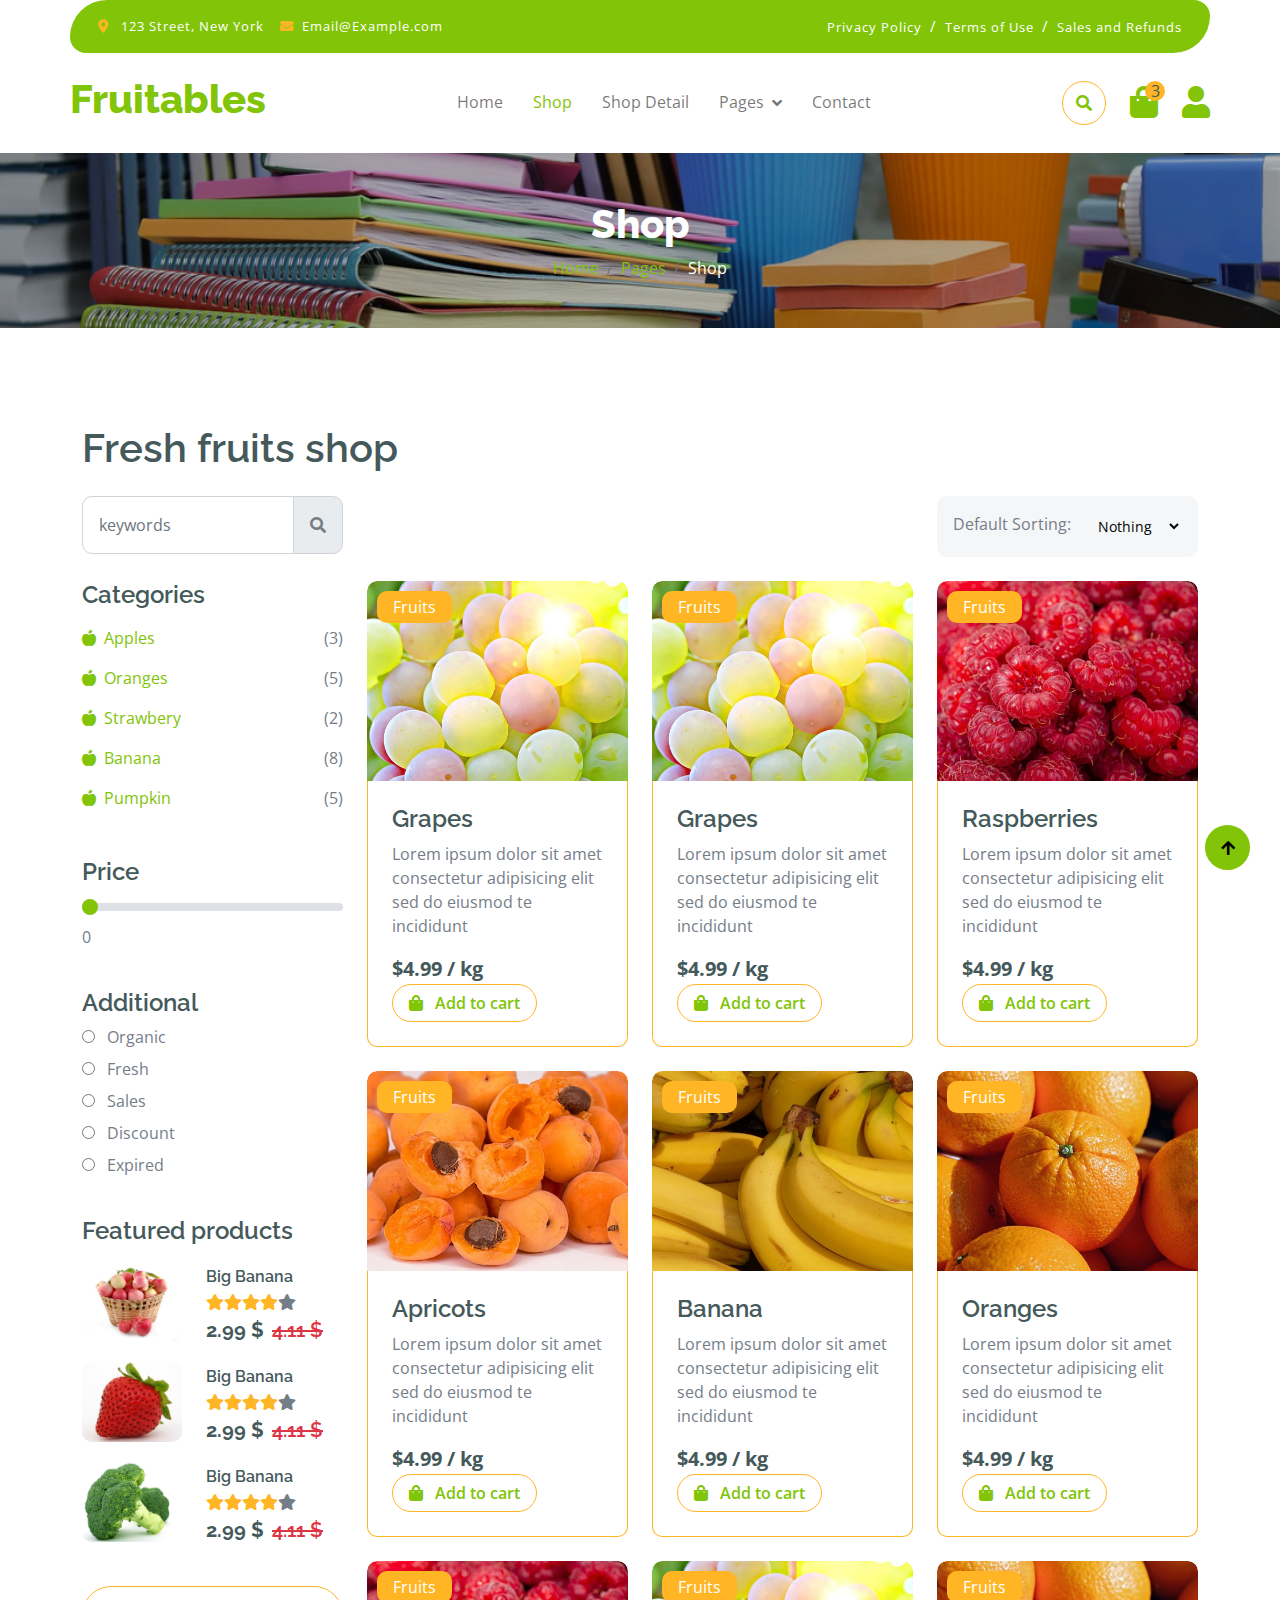
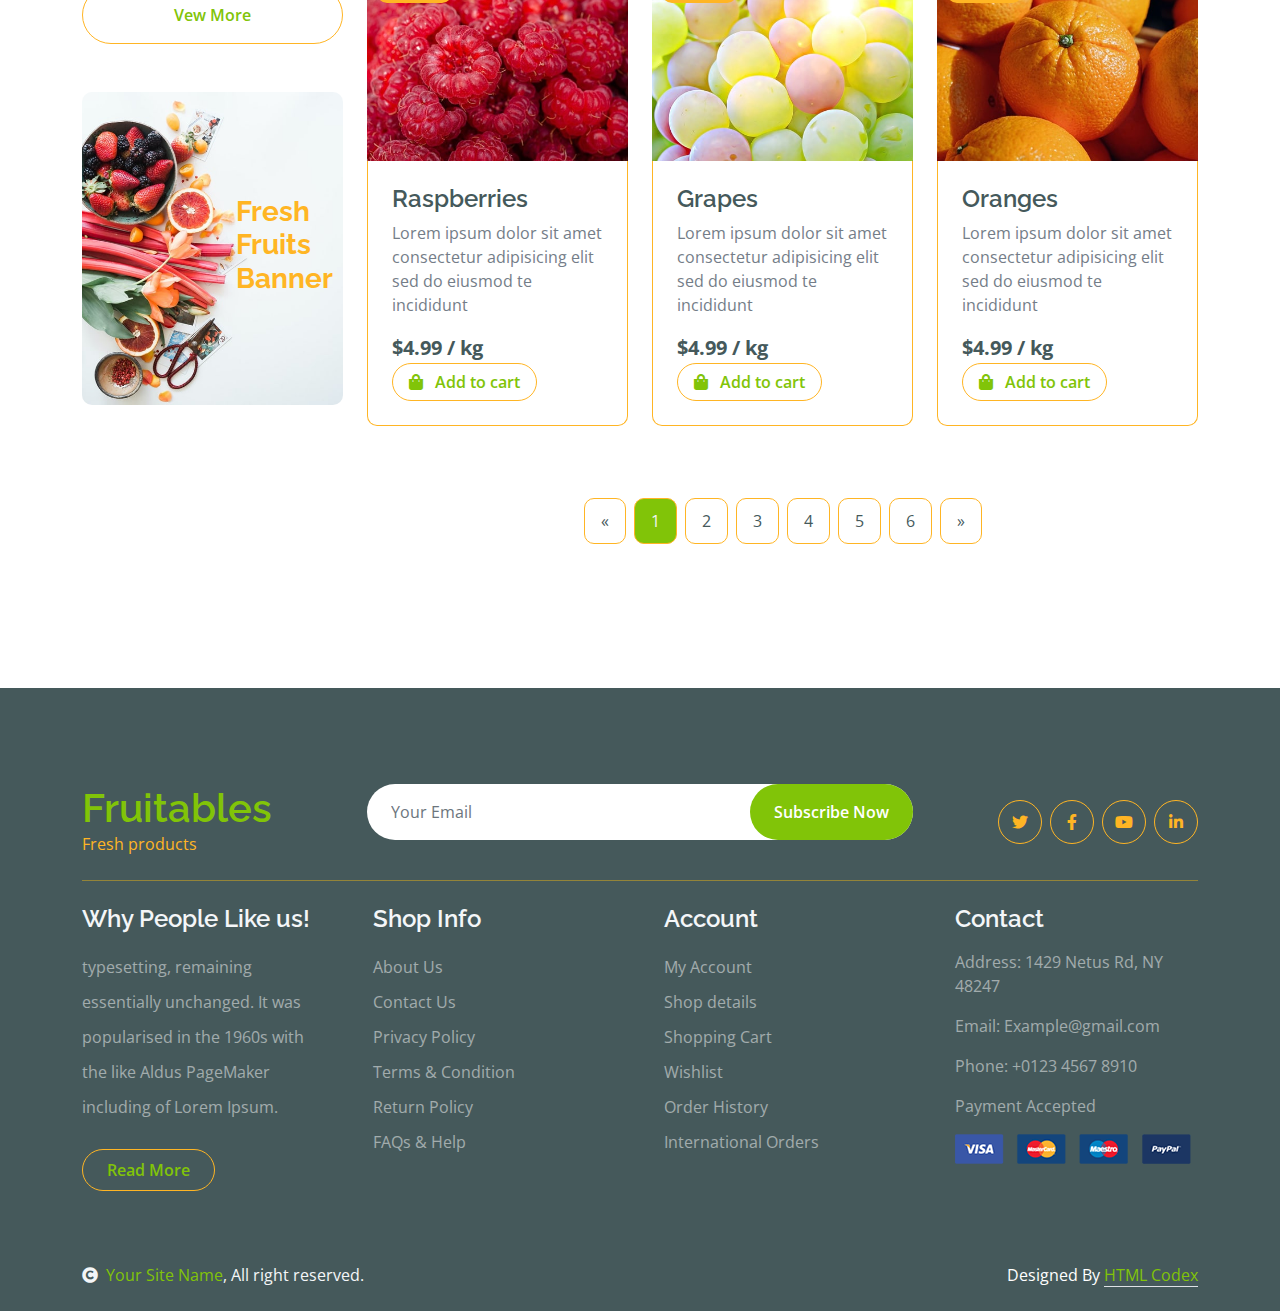
<file: Project_Summer/wwwroot/shop.html>
<!DOCTYPE html>
<html lang="en">

    <head>
        <meta charset="utf-8">
        <title>Fruitables - Vegetable Website Template</title>
        <meta content="width=device-width, initial-scale=1.0" name="viewport">
        <meta content="" name="keywords">
        <meta content="" name="description">

        <!-- Google Web Fonts -->
        <link rel="preconnect" href="https://fonts.googleapis.com">
        <link rel="preconnect" href="https://fonts.gstatic.com" crossorigin>
        <link href="https://fonts.googleapis.com/css2?family=Open+Sans:wght@400;600&family=Raleway:wght@600;800&display=swap" rel="stylesheet"> 

        <!-- Icon Font Stylesheet -->
        <link rel="stylesheet" href="https://use.fontawesome.com/releases/v5.15.4/css/all.css"/>
        <link href="https://cdn.jsdelivr.net/npm/bootstrap-icons@1.4.1/font/bootstrap-icons.css" rel="stylesheet">

        <!-- Libraries Stylesheet -->
        <link href="lib/lightbox/css/lightbox.min.css" rel="stylesheet">
        <link href="lib/owlcarousel/assets/owl.carousel.min.css" rel="stylesheet">


        <!-- Customized Bootstrap Stylesheet -->
        <link href="css/bootstrap.min.css" rel="stylesheet">

        <!-- Template Stylesheet -->
        <link href="css/style.css" rel="stylesheet">
    </head>

    <body>

        <!-- Spinner Start -->
        <div id="spinner" class="show w-100 vh-100 bg-white position-fixed translate-middle top-50 start-50  d-flex align-items-center justify-content-center">
            <div class="spinner-grow text-primary" role="status"></div>
        </div>
        <!-- Spinner End -->


        <!-- Navbar start -->
        <div class="container-fluid fixed-top">
            <div class="container topbar bg-primary d-none d-lg-block">
                <div class="d-flex justify-content-between">
                    <div class="top-info ps-2">
                        <small class="me-3"><i class="fas fa-map-marker-alt me-2 text-secondary"></i> <a href="#" class="text-white">123 Street, New York</a></small>
                        <small class="me-3"><i class="fas fa-envelope me-2 text-secondary"></i><a href="#" class="text-white">Email@Example.com</a></small>
                    </div>
                    <div class="top-link pe-2">
                        <a href="#" class="text-white"><small class="text-white mx-2">Privacy Policy</small>/</a>
                        <a href="#" class="text-white"><small class="text-white mx-2">Terms of Use</small>/</a>
                        <a href="#" class="text-white"><small class="text-white ms-2">Sales and Refunds</small></a>
                    </div>
                </div>
            </div>
            <div class="container px-0">
                <nav class="navbar navbar-light bg-white navbar-expand-xl">
                    <a href="index.html" class="navbar-brand"><h1 class="text-primary display-6">Fruitables</h1></a>
                    <button class="navbar-toggler py-2 px-3" type="button" data-bs-toggle="collapse" data-bs-target="#navbarCollapse">
                        <span class="fa fa-bars text-primary"></span>
                    </button>
                    <div class="collapse navbar-collapse bg-white" id="navbarCollapse">
                        <div class="navbar-nav mx-auto">
                            <a href="index.html" class="nav-item nav-link">Home</a>
                            <a href="shop.html" class="nav-item nav-link active">Shop</a>
                            <a href="shop-detail.html" class="nav-item nav-link">Shop Detail</a>
                            <div class="nav-item dropdown">
                                <a href="#" class="nav-link dropdown-toggle" data-bs-toggle="dropdown">Pages</a>
                                <div class="dropdown-menu m-0 bg-secondary rounded-0">
                                    <a href="cart.html" class="dropdown-item">Cart</a>
                                    <a href="chackout.html" class="dropdown-item">Chackout</a>
                                    <a href="testimonial.html" class="dropdown-item">Testimonial</a>
                                    <a href="404.html" class="dropdown-item">404 Page</a>
                                </div>
                            </div>
                            <a href="contact.html" class="nav-item nav-link">Contact</a>
                        </div>
                        <div class="d-flex m-3 me-0">
                            <button class="btn-search btn border border-secondary btn-md-square rounded-circle bg-white me-4" data-bs-toggle="modal" data-bs-target="#searchModal"><i class="fas fa-search text-primary"></i></button>
                            <a href="#" class="position-relative me-4 my-auto">
                                <i class="fa fa-shopping-bag fa-2x"></i>
                                <span class="position-absolute bg-secondary rounded-circle d-flex align-items-center justify-content-center text-dark px-1" style="top: -5px; left: 15px; height: 20px; min-width: 20px;">3</span>
                            </a>
                            <a href="#" class="my-auto">
                                <i class="fas fa-user fa-2x"></i>
                            </a>
                        </div>
                    </div>
                </nav>
            </div>
        </div>
        <!-- Navbar End -->


        <!-- Modal Search Start -->
        <div class="modal fade" id="searchModal" tabindex="-1" aria-labelledby="exampleModalLabel" aria-hidden="true">
            <div class="modal-dialog modal-fullscreen">
                <div class="modal-content rounded-0">
                    <div class="modal-header">
                        <h5 class="modal-title" id="exampleModalLabel">Search by keyword</h5>
                        <button type="button" class="btn-close" data-bs-dismiss="modal" aria-label="Close"></button>
                    </div>
                    <div class="modal-body d-flex align-items-center">
                        <div class="input-group w-75 mx-auto d-flex">
                            <input type="search" class="form-control p-3" placeholder="keywords" aria-describedby="search-icon-1">
                            <span id="search-icon-1" class="input-group-text p-3"><i class="fa fa-search"></i></span>
                        </div>
                    </div>
                </div>
            </div>
        </div>
        <!-- Modal Search End -->


        <!-- Single Page Header start -->
        <div class="container-fluid page-header py-5">
            <h1 class="text-center text-white display-6">Shop</h1>
            <ol class="breadcrumb justify-content-center mb-0">
                <li class="breadcrumb-item"><a href="#">Home</a></li>
                <li class="breadcrumb-item"><a href="#">Pages</a></li>
                <li class="breadcrumb-item active text-white">Shop</li>
            </ol>
        </div>
        <!-- Single Page Header End -->


        <!-- Fruits Shop Start-->
        <div class="container-fluid fruite py-5">
            <div class="container py-5">
                <h1 class="mb-4">Fresh fruits shop</h1>
                <div class="row g-4">
                    <div class="col-lg-12">
                        <div class="row g-4">
                            <div class="col-xl-3">
                                <div class="input-group w-100 mx-auto d-flex">
                                    <input type="search" class="form-control p-3" placeholder="keywords" aria-describedby="search-icon-1">
                                    <span id="search-icon-1" class="input-group-text p-3"><i class="fa fa-search"></i></span>
                                </div>
                            </div>
                            <div class="col-6"></div>
                            <div class="col-xl-3">
                                <div class="bg-light ps-3 py-3 rounded d-flex justify-content-between mb-4">
                                    <label for="fruits">Default Sorting:</label>
                                    <select id="fruits" name="fruitlist" class="border-0 form-select-sm bg-light me-3" form="fruitform">
                                        <option value="volvo">Nothing</option>
                                        <option value="saab">Popularity</option>
                                        <option value="opel">Organic</option>
                                        <option value="audi">Fantastic</option>
                                    </select>
                                </div>
                            </div>
                        </div>
                        <div class="row g-4">
                            <div class="col-lg-3">
                                <div class="row g-4">
                                    <div class="col-lg-12">
                                        <div class="mb-3">
                                            <h4>Categories</h4>
                                            <ul class="list-unstyled fruite-categorie">
                                                <li>
                                                    <div class="d-flex justify-content-between fruite-name">
                                                        <a href="#"><i class="fas fa-apple-alt me-2"></i>Apples</a>
                                                        <span>(3)</span>
                                                    </div>
                                                </li>
                                                <li>
                                                    <div class="d-flex justify-content-between fruite-name">
                                                        <a href="#"><i class="fas fa-apple-alt me-2"></i>Oranges</a>
                                                        <span>(5)</span>
                                                    </div>
                                                </li>
                                                <li>
                                                    <div class="d-flex justify-content-between fruite-name">
                                                        <a href="#"><i class="fas fa-apple-alt me-2"></i>Strawbery</a>
                                                        <span>(2)</span>
                                                    </div>
                                                </li>
                                                <li>
                                                    <div class="d-flex justify-content-between fruite-name">
                                                        <a href="#"><i class="fas fa-apple-alt me-2"></i>Banana</a>
                                                        <span>(8)</span>
                                                    </div>
                                                </li>
                                                <li>
                                                    <div class="d-flex justify-content-between fruite-name">
                                                        <a href="#"><i class="fas fa-apple-alt me-2"></i>Pumpkin</a>
                                                        <span>(5)</span>
                                                    </div>
                                                </li>
                                            </ul>
                                        </div>
                                    </div>
                                    <div class="col-lg-12">
                                        <div class="mb-3">
                                            <h4 class="mb-2">Price</h4>
                                            <input type="range" class="form-range w-100" id="rangeInput" name="rangeInput" min="0" max="500" value="0" oninput="amount.value=rangeInput.value">
                                            <output id="amount" name="amount" min-velue="0" max-value="500" for="rangeInput">0</output>
                                        </div>
                                    </div>
                                    <div class="col-lg-12">
                                        <div class="mb-3">
                                            <h4>Additional</h4>
                                            <div class="mb-2">
                                                <input type="radio" class="me-2" id="Categories-1" name="Categories-1" value="Beverages">
                                                <label for="Categories-1"> Organic</label>
                                            </div>
                                            <div class="mb-2">
                                                <input type="radio" class="me-2" id="Categories-2" name="Categories-1" value="Beverages">
                                                <label for="Categories-2"> Fresh</label>
                                            </div>
                                            <div class="mb-2">
                                                <input type="radio" class="me-2" id="Categories-3" name="Categories-1" value="Beverages">
                                                <label for="Categories-3"> Sales</label>
                                            </div>
                                            <div class="mb-2">
                                                <input type="radio" class="me-2" id="Categories-4" name="Categories-1" value="Beverages">
                                                <label for="Categories-4"> Discount</label>
                                            </div>
                                            <div class="mb-2">
                                                <input type="radio" class="me-2" id="Categories-5" name="Categories-1" value="Beverages">
                                                <label for="Categories-5"> Expired</label>
                                            </div>
                                        </div>
                                    </div>
                                    <div class="col-lg-12">
                                        <h4 class="mb-3">Featured products</h4>
                                        <div class="d-flex align-items-center justify-content-start">
                                            <div class="rounded me-4" style="width: 100px; height: 100px;">
                                                <img src="img/featur-1.jpg" class="img-fluid rounded" alt="">
                                            </div>
                                            <div>
                                                <h6 class="mb-2">Big Banana</h6>
                                                <div class="d-flex mb-2">
                                                    <i class="fa fa-star text-secondary"></i>
                                                    <i class="fa fa-star text-secondary"></i>
                                                    <i class="fa fa-star text-secondary"></i>
                                                    <i class="fa fa-star text-secondary"></i>
                                                    <i class="fa fa-star"></i>
                                                </div>
                                                <div class="d-flex mb-2">
                                                    <h5 class="fw-bold me-2">2.99 $</h5>
                                                    <h5 class="text-danger text-decoration-line-through">4.11 $</h5>
                                                </div>
                                            </div>
                                        </div>
                                        <div class="d-flex align-items-center justify-content-start">
                                            <div class="rounded me-4" style="width: 100px; height: 100px;">
                                                <img src="img/featur-2.jpg" class="img-fluid rounded" alt="">
                                            </div>
                                            <div>
                                                <h6 class="mb-2">Big Banana</h6>
                                                <div class="d-flex mb-2">
                                                    <i class="fa fa-star text-secondary"></i>
                                                    <i class="fa fa-star text-secondary"></i>
                                                    <i class="fa fa-star text-secondary"></i>
                                                    <i class="fa fa-star text-secondary"></i>
                                                    <i class="fa fa-star"></i>
                                                </div>
                                                <div class="d-flex mb-2">
                                                    <h5 class="fw-bold me-2">2.99 $</h5>
                                                    <h5 class="text-danger text-decoration-line-through">4.11 $</h5>
                                                </div>
                                            </div>
                                        </div>
                                        <div class="d-flex align-items-center justify-content-start">
                                            <div class="rounded me-4" style="width: 100px; height: 100px;">
                                                <img src="img/featur-3.jpg" class="img-fluid rounded" alt="">
                                            </div>
                                            <div>
                                                <h6 class="mb-2">Big Banana</h6>
                                                <div class="d-flex mb-2">
                                                    <i class="fa fa-star text-secondary"></i>
                                                    <i class="fa fa-star text-secondary"></i>
                                                    <i class="fa fa-star text-secondary"></i>
                                                    <i class="fa fa-star text-secondary"></i>
                                                    <i class="fa fa-star"></i>
                                                </div>
                                                <div class="d-flex mb-2">
                                                    <h5 class="fw-bold me-2">2.99 $</h5>
                                                    <h5 class="text-danger text-decoration-line-through">4.11 $</h5>
                                                </div>
                                            </div>
                                        </div>
                                        <div class="d-flex justify-content-center my-4">
                                            <a href="#" class="btn border border-secondary px-4 py-3 rounded-pill text-primary w-100">Vew More</a>
                                        </div>
                                    </div>
                                    <div class="col-lg-12">
                                        <div class="position-relative">
                                            <img src="img/banner-fruits.jpg" class="img-fluid w-100 rounded" alt="">
                                            <div class="position-absolute" style="top: 50%; right: 10px; transform: translateY(-50%);">
                                                <h3 class="text-secondary fw-bold">Fresh <br> Fruits <br> Banner</h3>
                                            </div>
                                        </div>
                                    </div>
                                </div>
                            </div>
                            <div class="col-lg-9">
                                <div class="row g-4 justify-content-center">
                                    <div class="col-md-6 col-lg-6 col-xl-4">
                                        <div class="rounded position-relative fruite-item">
                                            <div class="fruite-img">
                                                <img src="img/fruite-item-5.jpg" class="img-fluid w-100 rounded-top" alt="">
                                            </div>
                                            <div class="text-white bg-secondary px-3 py-1 rounded position-absolute" style="top: 10px; left: 10px;">Fruits</div>
                                            <div class="p-4 border border-secondary border-top-0 rounded-bottom">
                                                <h4>Grapes</h4>
                                                <p>Lorem ipsum dolor sit amet consectetur adipisicing elit sed do eiusmod te incididunt</p>
                                                <div class="d-flex justify-content-between flex-lg-wrap">
                                                    <p class="text-dark fs-5 fw-bold mb-0">$4.99 / kg</p>
                                                    <a href="#" class="btn border border-secondary rounded-pill px-3 text-primary"><i class="fa fa-shopping-bag me-2 text-primary"></i> Add to cart</a>
                                                </div>
                                            </div>
                                        </div>
                                    </div>
                                    <div class="col-md-6 col-lg-6 col-xl-4">
                                        <div class="rounded position-relative fruite-item">
                                            <div class="fruite-img">
                                                <img src="img/fruite-item-5.jpg" class="img-fluid w-100 rounded-top" alt="">
                                            </div>
                                            <div class="text-white bg-secondary px-3 py-1 rounded position-absolute" style="top: 10px; left: 10px;">Fruits</div>
                                            <div class="p-4 border border-secondary border-top-0 rounded-bottom">
                                                <h4>Grapes</h4>
                                                <p>Lorem ipsum dolor sit amet consectetur adipisicing elit sed do eiusmod te incididunt</p>
                                                <div class="d-flex justify-content-between flex-lg-wrap">
                                                    <p class="text-dark fs-5 fw-bold mb-0">$4.99 / kg</p>
                                                    <a href="#" class="btn border border-secondary rounded-pill px-3 text-primary"><i class="fa fa-shopping-bag me-2 text-primary"></i> Add to cart</a>
                                                </div>
                                            </div>
                                        </div>
                                    </div>
                                    <div class="col-md-6 col-lg-6 col-xl-4">
                                        <div class="rounded position-relative fruite-item">
                                            <div class="fruite-img">
                                                <img src="img/fruite-item-2.jpg" class="img-fluid w-100 rounded-top" alt="">
                                            </div>
                                            <div class="text-white bg-secondary px-3 py-1 rounded position-absolute" style="top: 10px; left: 10px;">Fruits</div>
                                            <div class="p-4 border border-secondary border-top-0 rounded-bottom">
                                                <h4>Raspberries</h4>
                                                <p>Lorem ipsum dolor sit amet consectetur adipisicing elit sed do eiusmod te incididunt</p>
                                                <div class="d-flex justify-content-between flex-lg-wrap">
                                                    <p class="text-dark fs-5 fw-bold mb-0">$4.99 / kg</p>
                                                    <a href="#" class="btn border border-secondary rounded-pill px-3 text-primary"><i class="fa fa-shopping-bag me-2 text-primary"></i> Add to cart</a>
                                                </div>
                                            </div>
                                        </div>
                                    </div>
                                    <div class="col-md-6 col-lg-6 col-xl-4">
                                        <div class="rounded position-relative fruite-item">
                                            <div class="fruite-img">
                                                <img src="img/fruite-item-4.jpg" class="img-fluid w-100 rounded-top" alt="">
                                            </div>
                                            <div class="text-white bg-secondary px-3 py-1 rounded position-absolute" style="top: 10px; left: 10px;">Fruits</div>
                                            <div class="p-4 border border-secondary border-top-0 rounded-bottom">
                                                <h4>Apricots</h4>
                                                <p>Lorem ipsum dolor sit amet consectetur adipisicing elit sed do eiusmod te incididunt</p>
                                                <div class="d-flex justify-content-between flex-lg-wrap">
                                                    <p class="text-dark fs-5 fw-bold mb-0">$4.99 / kg</p>
                                                    <a href="#" class="btn border border-secondary rounded-pill px-3 text-primary"><i class="fa fa-shopping-bag me-2 text-primary"></i> Add to cart</a>
                                                </div>
                                            </div>
                                        </div>
                                    </div>
                                    <div class="col-md-6 col-lg-6 col-xl-4">
                                        <div class="rounded position-relative fruite-item">
                                            <div class="fruite-img">
                                                <img src="img/fruite-item-3.jpg" class="img-fluid w-100 rounded-top" alt="">
                                            </div>
                                            <div class="text-white bg-secondary px-3 py-1 rounded position-absolute" style="top: 10px; left: 10px;">Fruits</div>
                                            <div class="p-4 border border-secondary border-top-0 rounded-bottom">
                                                <h4>Banana</h4>
                                                <p>Lorem ipsum dolor sit amet consectetur adipisicing elit sed do eiusmod te incididunt</p>
                                                <div class="d-flex justify-content-between flex-lg-wrap">
                                                    <p class="text-dark fs-5 fw-bold mb-0">$4.99 / kg</p>
                                                    <a href="#" class="btn border border-secondary rounded-pill px-3 text-primary"><i class="fa fa-shopping-bag me-2 text-primary"></i> Add to cart</a>
                                                </div>
                                            </div>
                                        </div>
                                    </div>
                                    <div class="col-md-6 col-lg-6 col-xl-4">
                                        <div class="rounded position-relative fruite-item">
                                            <div class="fruite-img">
                                                <img src="img/fruite-item-1.jpg" class="img-fluid w-100 rounded-top" alt="">
                                            </div>
                                            <div class="text-white bg-secondary px-3 py-1 rounded position-absolute" style="top: 10px; left: 10px;">Fruits</div>
                                            <div class="p-4 border border-secondary border-top-0 rounded-bottom">
                                                <h4>Oranges</h4>
                                                <p>Lorem ipsum dolor sit amet consectetur adipisicing elit sed do eiusmod te incididunt</p>
                                                <div class="d-flex justify-content-between flex-lg-wrap">
                                                    <p class="text-dark fs-5 fw-bold mb-0">$4.99 / kg</p>
                                                    <a href="#" class="btn border border-secondary rounded-pill px-3 text-primary"><i class="fa fa-shopping-bag me-2 text-primary"></i> Add to cart</a>
                                                </div>
                                            </div>
                                        </div>
                                    </div>
                                    <div class="col-md-6 col-lg-6 col-xl-4">
                                        <div class="rounded position-relative fruite-item">
                                            <div class="fruite-img">
                                                <img src="img/fruite-item-2.jpg" class="img-fluid w-100 rounded-top" alt="">
                                            </div>
                                            <div class="text-white bg-secondary px-3 py-1 rounded position-absolute" style="top: 10px; left: 10px;">Fruits</div>
                                            <div class="p-4 border border-secondary border-top-0 rounded-bottom">
                                                <h4>Raspberries</h4>
                                                <p>Lorem ipsum dolor sit amet consectetur adipisicing elit sed do eiusmod te incididunt</p>
                                                <div class="d-flex justify-content-between flex-lg-wrap">
                                                    <p class="text-dark fs-5 fw-bold mb-0">$4.99 / kg</p>
                                                    <a href="#" class="btn border border-secondary rounded-pill px-3 text-primary"><i class="fa fa-shopping-bag me-2 text-primary"></i> Add to cart</a>
                                                </div>
                                            </div>
                                        </div>
                                    </div>
                                    <div class="col-md-6 col-lg-6 col-xl-4">
                                        <div class="rounded position-relative fruite-item">
                                            <div class="fruite-img">
                                                <img src="img/fruite-item-5.jpg" class="img-fluid w-100 rounded-top" alt="">
                                            </div>
                                            <div class="text-white bg-secondary px-3 py-1 rounded position-absolute" style="top: 10px; left: 10px;">Fruits</div>
                                            <div class="p-4 border border-secondary border-top-0 rounded-bottom">
                                                <h4>Grapes</h4>
                                                <p>Lorem ipsum dolor sit amet consectetur adipisicing elit sed do eiusmod te incididunt</p>
                                                <div class="d-flex justify-content-between flex-lg-wrap">
                                                    <p class="text-dark fs-5 fw-bold mb-0">$4.99 / kg</p>
                                                    <a href="#" class="btn border border-secondary rounded-pill px-3 text-primary"><i class="fa fa-shopping-bag me-2 text-primary"></i> Add to cart</a>
                                                </div>
                                            </div>
                                        </div>
                                    </div>
                                    <div class="col-md-6 col-lg-6 col-xl-4">
                                        <div class="rounded position-relative fruite-item">
                                            <div class="fruite-img">
                                                <img src="img/fruite-item-1.jpg" class="img-fluid w-100 rounded-top" alt="">
                                            </div>
                                            <div class="text-white bg-secondary px-3 py-1 rounded position-absolute" style="top: 10px; left: 10px;">Fruits</div>
                                            <div class="p-4 border border-secondary border-top-0 rounded-bottom">
                                                <h4>Oranges</h4>
                                                <p>Lorem ipsum dolor sit amet consectetur adipisicing elit sed do eiusmod te incididunt</p>
                                                <div class="d-flex justify-content-between flex-lg-wrap">
                                                    <p class="text-dark fs-5 fw-bold mb-0">$4.99 / kg</p>
                                                    <a href="#" class="btn border border-secondary rounded-pill px-3 text-primary"><i class="fa fa-shopping-bag me-2 text-primary"></i> Add to cart</a>
                                                </div>
                                            </div>
                                        </div>
                                    </div>
                                    <div class="col-12">
                                        <div class="pagination d-flex justify-content-center mt-5">
                                            <a href="#" class="rounded">&laquo;</a>
                                            <a href="#" class="active rounded">1</a>
                                            <a href="#" class="rounded">2</a>
                                            <a href="#" class="rounded">3</a>
                                            <a href="#" class="rounded">4</a>
                                            <a href="#" class="rounded">5</a>
                                            <a href="#" class="rounded">6</a>
                                            <a href="#" class="rounded">&raquo;</a>
                                        </div>
                                    </div>
                                </div>
                            </div>
                        </div>
                    </div>
                </div>
            </div>
        </div>
        <!-- Fruits Shop End-->


        <!-- Footer Start -->
        <div class="container-fluid bg-dark text-white-50 footer pt-5 mt-5">
            <div class="container py-5">
                <div class="pb-4 mb-4" style="border-bottom: 1px solid rgba(226, 175, 24, 0.5) ;">
                    <div class="row g-4">
                        <div class="col-lg-3">
                            <a href="#">
                                <h1 class="text-primary mb-0">Fruitables</h1>
                                <p class="text-secondary mb-0">Fresh products</p>
                            </a>
                        </div>
                        <div class="col-lg-6">
                            <div class="position-relative mx-auto">
                                <input class="form-control border-0 w-100 py-3 px-4 rounded-pill" type="number" placeholder="Your Email">
                                <button type="submit" class="btn btn-primary border-0 border-secondary py-3 px-4 position-absolute rounded-pill text-white" style="top: 0; right: 0;">Subscribe Now</button>
                            </div>
                        </div>
                        <div class="col-lg-3">
                            <div class="d-flex justify-content-end pt-3">
                                <a class="btn  btn-outline-secondary me-2 btn-md-square rounded-circle" href=""><i class="fab fa-twitter"></i></a>
                                <a class="btn btn-outline-secondary me-2 btn-md-square rounded-circle" href=""><i class="fab fa-facebook-f"></i></a>
                                <a class="btn btn-outline-secondary me-2 btn-md-square rounded-circle" href=""><i class="fab fa-youtube"></i></a>
                                <a class="btn btn-outline-secondary btn-md-square rounded-circle" href=""><i class="fab fa-linkedin-in"></i></a>
                            </div>
                        </div>
                    </div>
                </div>
                <div class="row g-5">
                    <div class="col-lg-3 col-md-6">
                        <div class="footer-item">
                            <h4 class="text-light mb-3">Why People Like us!</h4>
                            <p class="mb-4">typesetting, remaining essentially unchanged. It was 
                                popularised in the 1960s with the like Aldus PageMaker including of Lorem Ipsum.</p>
                            <a href="" class="btn border-secondary py-2 px-4 rounded-pill text-primary">Read More</a>
                        </div>
                    </div>
                    <div class="col-lg-3 col-md-6">
                        <div class="d-flex flex-column text-start footer-item">
                            <h4 class="text-light mb-3">Shop Info</h4>
                            <a class="btn-link" href="">About Us</a>
                            <a class="btn-link" href="">Contact Us</a>
                            <a class="btn-link" href="">Privacy Policy</a>
                            <a class="btn-link" href="">Terms & Condition</a>
                            <a class="btn-link" href="">Return Policy</a>
                            <a class="btn-link" href="">FAQs & Help</a>
                        </div>
                    </div>
                    <div class="col-lg-3 col-md-6">
                        <div class="d-flex flex-column text-start footer-item">
                            <h4 class="text-light mb-3">Account</h4>
                            <a class="btn-link" href="">My Account</a>
                            <a class="btn-link" href="">Shop details</a>
                            <a class="btn-link" href="">Shopping Cart</a>
                            <a class="btn-link" href="">Wishlist</a>
                            <a class="btn-link" href="">Order History</a>
                            <a class="btn-link" href="">International Orders</a>
                        </div>
                    </div>
                    <div class="col-lg-3 col-md-6">
                        <div class="footer-item">
                            <h4 class="text-light mb-3">Contact</h4>
                            <p>Address: 1429 Netus Rd, NY 48247</p>
                            <p>Email: Example@gmail.com</p>
                            <p>Phone: +0123 4567 8910</p>
                            <p>Payment Accepted</p>
                            <img src="img/payment.png" class="img-fluid" alt="">
                        </div>
                    </div>
                </div>
            </div>
        </div>
        <!-- Footer End -->

        <!-- Copyright Start -->
        <div class="container-fluid copyright bg-dark py-4">
            <div class="container">
                <div class="row">
                    <div class="col-md-6 text-center text-md-start mb-3 mb-md-0">
                        <span class="text-light"><a href="#"><i class="fas fa-copyright text-light me-2"></i>Your Site Name</a>, All right reserved.</span>
                    </div>
                    <div class="col-md-6 my-auto text-center text-md-end text-white">
                        <!--/*** This template is free as long as you keep the below author’s credit link/attribution link/backlink. ***/-->
                        <!--/*** If you'd like to use the template without the below author’s credit link/attribution link/backlink, ***/-->
                        <!--/*** you can purchase the Credit Removal License from "https://htmlcodex.com/credit-removal". ***/-->
                        Designed By <a class="border-bottom" href="https://htmlcodex.com">HTML Codex</a>
                    </div>
                </div>
            </div>
        </div>
        <!-- Copyright End -->



        <!-- Back to Top -->
        <a href="#" class="btn btn-primary border-3 border-primary rounded-circle back-to-top"><i class="fa fa-arrow-up"></i></a>   

        
    <!-- JavaScript Libraries -->
    <script src="https://ajax.googleapis.com/ajax/libs/jquery/3.6.4/jquery.min.js"></script>
    <script src="https://cdn.jsdelivr.net/npm/bootstrap@5.0.0/dist/js/bootstrap.bundle.min.js"></script>
    <script src="lib/easing/easing.min.js"></script>
    <script src="lib/waypoints/waypoints.min.js"></script>
    <script src="lib/lightbox/js/lightbox.min.js"></script>
    <script src="lib/owlcarousel/owl.carousel.min.js"></script>

    <!-- Template Javascript -->
    <script src="js/main.js"></script>
    </body>

</html>
</file>
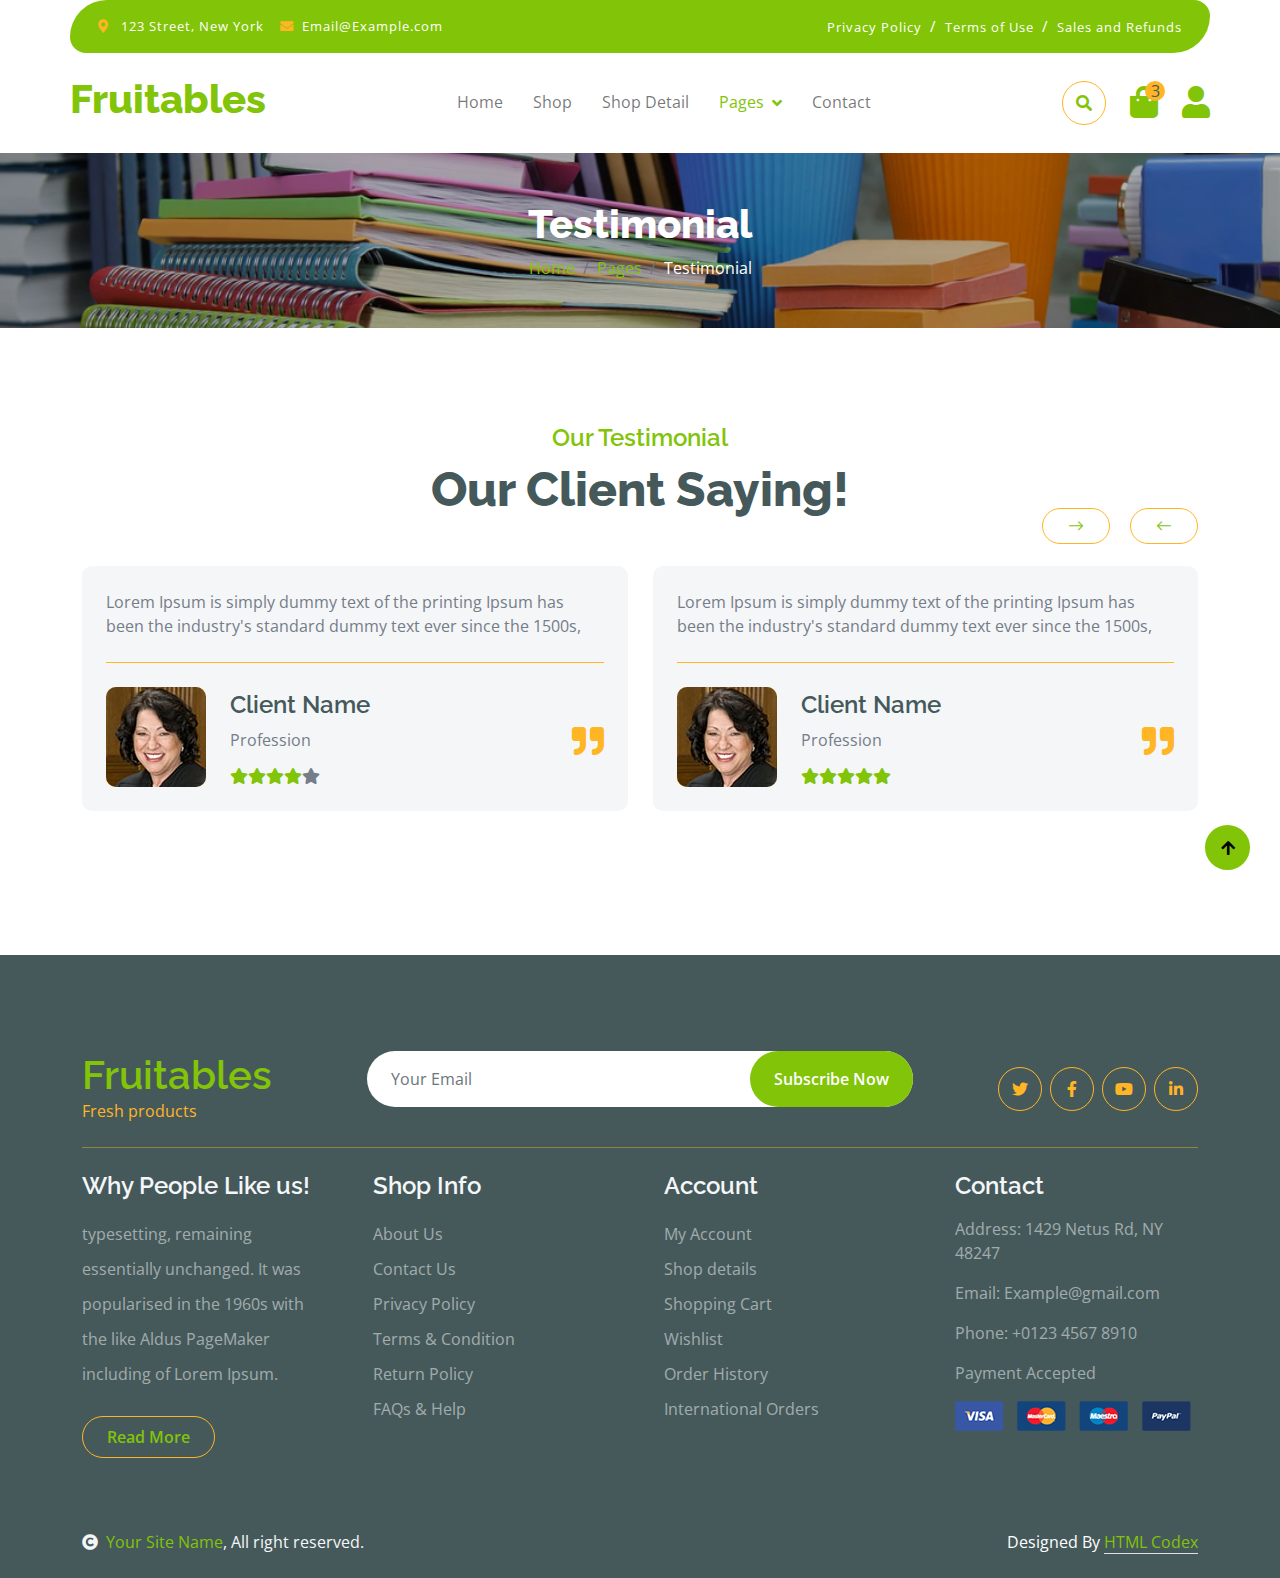
<file: Project_Summer/wwwroot/testimonial.html>
<!DOCTYPE html>
<html lang="en">

    <head>
        <meta charset="utf-8">
        <title>Fruitables - Vegetable Website Template</title>
        <meta content="width=device-width, initial-scale=1.0" name="viewport">
        <meta content="" name="keywords">
        <meta content="" name="description">

        <!-- Google Web Fonts -->
        <link rel="preconnect" href="https://fonts.googleapis.com">
        <link rel="preconnect" href="https://fonts.gstatic.com" crossorigin>
        <link href="https://fonts.googleapis.com/css2?family=Open+Sans:wght@400;600&family=Raleway:wght@600;800&display=swap" rel="stylesheet"> 

        <!-- Icon Font Stylesheet -->
        <link rel="stylesheet" href="https://use.fontawesome.com/releases/v5.15.4/css/all.css"/>
        <link href="https://cdn.jsdelivr.net/npm/bootstrap-icons@1.4.1/font/bootstrap-icons.css" rel="stylesheet">

        <!-- Libraries Stylesheet -->
        <link href="lib/lightbox/css/lightbox.min.css" rel="stylesheet">
        <link href="lib/owlcarousel/assets/owl.carousel.min.css" rel="stylesheet">


        <!-- Customized Bootstrap Stylesheet -->
        <link href="css/bootstrap.min.css" rel="stylesheet">

        <!-- Template Stylesheet -->
        <link href="css/style.css" rel="stylesheet">
    </head>

    <body>

        <!-- Spinner Start -->
        <div id="spinner" class="show w-100 vh-100 bg-white position-fixed translate-middle top-50 start-50  d-flex align-items-center justify-content-center">
            <div class="spinner-grow text-primary" role="status"></div>
        </div>
        <!-- Spinner End -->


        <!-- Navbar start -->
        <div class="container-fluid fixed-top">
            <div class="container topbar bg-primary d-none d-lg-block">
                <div class="d-flex justify-content-between">
                    <div class="top-info ps-2">
                        <small class="me-3"><i class="fas fa-map-marker-alt me-2 text-secondary"></i> <a href="#" class="text-white">123 Street, New York</a></small>
                        <small class="me-3"><i class="fas fa-envelope me-2 text-secondary"></i><a href="#" class="text-white">Email@Example.com</a></small>
                    </div>
                    <div class="top-link pe-2">
                        <a href="#" class="text-white"><small class="text-white mx-2">Privacy Policy</small>/</a>
                        <a href="#" class="text-white"><small class="text-white mx-2">Terms of Use</small>/</a>
                        <a href="#" class="text-white"><small class="text-white ms-2">Sales and Refunds</small></a>
                    </div>
                </div>
            </div>
            <div class="container px-0">
                <nav class="navbar navbar-light bg-white navbar-expand-xl">
                    <a href="index.html" class="navbar-brand"><h1 class="text-primary display-6">Fruitables</h1></a>
                    <button class="navbar-toggler py-2 px-3" type="button" data-bs-toggle="collapse" data-bs-target="#navbarCollapse">
                        <span class="fa fa-bars text-primary"></span>
                    </button>
                    <div class="collapse navbar-collapse bg-white" id="navbarCollapse">
                        <div class="navbar-nav mx-auto">
                            <a href="index.html" class="nav-item nav-link">Home</a>
                            <a href="shop.html" class="nav-item nav-link">Shop</a>
                            <a href="shop-detail.html" class="nav-item nav-link">Shop Detail</a>
                            <div class="nav-item dropdown">
                                <a href="#" class="nav-link dropdown-toggle active" data-bs-toggle="dropdown">Pages</a>
                                <div class="dropdown-menu m-0 bg-secondary rounded-0">
                                    <a href="cart.html" class="dropdown-item">Cart</a>
                                    <a href="chackout.html" class="dropdown-item">Chackout</a>
                                    <a href="testimonial.html" class="dropdown-item active">Testimonial</a>
                                    <a href="404.html" class="dropdown-item">404 Page</a>
                                </div>
                            </div>
                            <a href="contact.html" class="nav-item nav-link">Contact</a>
                        </div>
                        <div class="d-flex m-3 me-0">
                            <button class="btn-search btn border border-secondary btn-md-square rounded-circle bg-white me-4" data-bs-toggle="modal" data-bs-target="#searchModal"><i class="fas fa-search text-primary"></i></button>
                            <a href="#" class="position-relative me-4 my-auto">
                                <i class="fa fa-shopping-bag fa-2x"></i>
                                <span class="position-absolute bg-secondary rounded-circle d-flex align-items-center justify-content-center text-dark px-1" style="top: -5px; left: 15px; height: 20px; min-width: 20px;">3</span>
                            </a>
                            <a href="#" class="my-auto">
                                <i class="fas fa-user fa-2x"></i>
                            </a>
                        </div>
                    </div>
                </nav>
            </div>
        </div>
        <!-- Navbar End -->


        <!-- Modal Search Start -->
        <div class="modal fade" id="searchModal" tabindex="-1" aria-labelledby="exampleModalLabel" aria-hidden="true">
            <div class="modal-dialog modal-fullscreen">
                <div class="modal-content rounded-0">
                    <div class="modal-header">
                        <h5 class="modal-title" id="exampleModalLabel">Search by keyword</h5>
                        <button type="button" class="btn-close" data-bs-dismiss="modal" aria-label="Close"></button>
                    </div>
                    <div class="modal-body d-flex align-items-center">
                        <div class="input-group w-75 mx-auto d-flex">
                            <input type="search" class="form-control p-3" placeholder="keywords" aria-describedby="search-icon-1">
                            <span id="search-icon-1" class="input-group-text p-3"><i class="fa fa-search"></i></span>
                        </div>
                    </div>
                </div>
            </div>
        </div>
        <!-- Modal Search End -->


        <!-- Single Page Header start -->
        <div class="container-fluid page-header py-5">
            <h1 class="text-center text-white display-6">Testimonial</h1>
            <ol class="breadcrumb justify-content-center mb-0">
                <li class="breadcrumb-item"><a href="#">Home</a></li>
                <li class="breadcrumb-item"><a href="#">Pages</a></li>
                <li class="breadcrumb-item active text-white">Testimonial</li>
            </ol>
        </div>
        <!-- Single Page Header End -->


        <!-- Tastimonial Start -->
        <div class="container-fluid testimonial py-5">
            <div class="container py-5">
                <div class="testimonial-header text-center">
                    <h4 class="text-primary">Our Testimonial</h4>
                    <h1 class="display-5 mb-5 text-dark">Our Client Saying!</h1>
                </div>
                <div class="owl-carousel testimonial-carousel">
                    <div class="testimonial-item img-border-radius bg-light rounded p-4">
                        <div class="position-relative">
                            <i class="fa fa-quote-right fa-2x text-secondary position-absolute" style="bottom: 30px; right: 0;"></i>
                            <div class="mb-4 pb-4 border-bottom border-secondary">
                                <p class="mb-0">Lorem Ipsum is simply dummy text of the printing Ipsum has been the industry's standard dummy text ever since the 1500s,
                                </p>
                            </div>
                            <div class="d-flex align-items-center flex-nowrap">
                                <div class="bg-secondary rounded">
                                    <img src="img/testimonial-1.jpg" class="img-fluid rounded" style="width: 100px; height: 100px;" alt="">
                                </div>
                                <div class="ms-4 d-block">
                                    <h4 class="text-dark">Client Name</h4>
                                    <p class="m-0 pb-3">Profession</p>
                                    <div class="d-flex pe-5">
                                        <i class="fas fa-star text-primary"></i>
                                        <i class="fas fa-star text-primary"></i>
                                        <i class="fas fa-star text-primary"></i>
                                        <i class="fas fa-star text-primary"></i>
                                        <i class="fas fa-star"></i>
                                    </div>
                                </div>
                            </div>
                        </div>
                    </div>
                    <div class="testimonial-item img-border-radius bg-light rounded p-4">
                        <div class="position-relative">
                            <i class="fa fa-quote-right fa-2x text-secondary position-absolute" style="bottom: 30px; right: 0;"></i>
                            <div class="mb-4 pb-4 border-bottom border-secondary">
                                <p class="mb-0">Lorem Ipsum is simply dummy text of the printing Ipsum has been the industry's standard dummy text ever since the 1500s,
                                </p>
                            </div>
                            <div class="d-flex align-items-center flex-nowrap">
                                <div class="bg-secondary rounded">
                                    <img src="img/testimonial-1.jpg" class="img-fluid rounded" style="width: 100px; height: 100px;" alt="">
                                </div>
                                <div class="ms-4 d-block">
                                    <h4 class="text-dark">Client Name</h4>
                                    <p class="m-0 pb-3">Profession</p>
                                    <div class="d-flex pe-5">
                                        <i class="fas fa-star text-primary"></i>
                                        <i class="fas fa-star text-primary"></i>
                                        <i class="fas fa-star text-primary"></i>
                                        <i class="fas fa-star text-primary"></i>
                                        <i class="fas fa-star text-primary"></i>
                                    </div>
                                </div>
                            </div>
                        </div>
                    </div>
                    <div class="testimonial-item img-border-radius bg-light rounded p-4">
                        <div class="position-relative">
                            <i class="fa fa-quote-right fa-2x text-secondary position-absolute" style="bottom: 30px; right: 0;"></i>
                            <div class="mb-4 pb-4 border-bottom border-secondary">
                                <p class="mb-0">Lorem Ipsum is simply dummy text of the printing Ipsum has been the industry's standard dummy text ever since the 1500s,
                                </p>
                            </div>
                            <div class="d-flex align-items-center flex-nowrap">
                                <div class="bg-secondary rounded">
                                    <img src="img/testimonial-1.jpg" class="img-fluid rounded" style="width: 100px; height: 100px;" alt="">
                                </div>
                                <div class="ms-4 d-block">
                                    <h4 class="text-dark">Client Name</h4>
                                    <p class="m-0 pb-3">Profession</p>
                                    <div class="d-flex pe-5">
                                        <i class="fas fa-star text-primary"></i>
                                        <i class="fas fa-star text-primary"></i>
                                        <i class="fas fa-star text-primary"></i>
                                        <i class="fas fa-star text-primary"></i>
                                        <i class="fas fa-star text-primary"></i>
                                    </div>
                                </div>
                            </div>
                        </div>
                    </div>
                </div>
            </div>
        </div>
        <!-- Tastimonial End -->


        <!-- Footer Start -->
        <div class="container-fluid bg-dark text-white-50 footer pt-5 mt-5">
            <div class="container py-5">
                <div class="pb-4 mb-4" style="border-bottom: 1px solid rgba(226, 175, 24, 0.5) ;">
                    <div class="row g-4">
                        <div class="col-lg-3">
                            <a href="#">
                                <h1 class="text-primary mb-0">Fruitables</h1>
                                <p class="text-secondary mb-0">Fresh products</p>
                            </a>
                        </div>
                        <div class="col-lg-6">
                            <div class="position-relative mx-auto">
                                <input class="form-control border-0 w-100 py-3 px-4 rounded-pill" type="number" placeholder="Your Email">
                                <button type="submit" class="btn btn-primary border-0 border-secondary py-3 px-4 position-absolute rounded-pill text-white" style="top: 0; right: 0;">Subscribe Now</button>
                            </div>
                        </div>
                        <div class="col-lg-3">
                            <div class="d-flex justify-content-end pt-3">
                                <a class="btn  btn-outline-secondary me-2 btn-md-square rounded-circle" href=""><i class="fab fa-twitter"></i></a>
                                <a class="btn btn-outline-secondary me-2 btn-md-square rounded-circle" href=""><i class="fab fa-facebook-f"></i></a>
                                <a class="btn btn-outline-secondary me-2 btn-md-square rounded-circle" href=""><i class="fab fa-youtube"></i></a>
                                <a class="btn btn-outline-secondary btn-md-square rounded-circle" href=""><i class="fab fa-linkedin-in"></i></a>
                            </div>
                        </div>
                    </div>
                </div>
                <div class="row g-5">
                    <div class="col-lg-3 col-md-6">
                        <div class="footer-item">
                            <h4 class="text-light mb-3">Why People Like us!</h4>
                            <p class="mb-4">typesetting, remaining essentially unchanged. It was 
                                popularised in the 1960s with the like Aldus PageMaker including of Lorem Ipsum.</p>
                            <a href="" class="btn border-secondary py-2 px-4 rounded-pill text-primary">Read More</a>
                        </div>
                    </div>
                    <div class="col-lg-3 col-md-6">
                        <div class="d-flex flex-column text-start footer-item">
                            <h4 class="text-light mb-3">Shop Info</h4>
                            <a class="btn-link" href="">About Us</a>
                            <a class="btn-link" href="">Contact Us</a>
                            <a class="btn-link" href="">Privacy Policy</a>
                            <a class="btn-link" href="">Terms & Condition</a>
                            <a class="btn-link" href="">Return Policy</a>
                            <a class="btn-link" href="">FAQs & Help</a>
                        </div>
                    </div>
                    <div class="col-lg-3 col-md-6">
                        <div class="d-flex flex-column text-start footer-item">
                            <h4 class="text-light mb-3">Account</h4>
                            <a class="btn-link" href="">My Account</a>
                            <a class="btn-link" href="">Shop details</a>
                            <a class="btn-link" href="">Shopping Cart</a>
                            <a class="btn-link" href="">Wishlist</a>
                            <a class="btn-link" href="">Order History</a>
                            <a class="btn-link" href="">International Orders</a>
                        </div>
                    </div>
                    <div class="col-lg-3 col-md-6">
                        <div class="footer-item">
                            <h4 class="text-light mb-3">Contact</h4>
                            <p>Address: 1429 Netus Rd, NY 48247</p>
                            <p>Email: Example@gmail.com</p>
                            <p>Phone: +0123 4567 8910</p>
                            <p>Payment Accepted</p>
                            <img src="img/payment.png" class="img-fluid" alt="">
                        </div>
                    </div>
                </div>
            </div>
        </div>
        <!-- Footer End -->

        <!-- Copyright Start -->
        <div class="container-fluid copyright bg-dark py-4">
            <div class="container">
                <div class="row">
                    <div class="col-md-6 text-center text-md-start mb-3 mb-md-0">
                        <span class="text-light"><a href="#"><i class="fas fa-copyright text-light me-2"></i>Your Site Name</a>, All right reserved.</span>
                    </div>
                    <div class="col-md-6 my-auto text-center text-md-end text-white">
                        <!--/*** This template is free as long as you keep the below author’s credit link/attribution link/backlink. ***/-->
                        <!--/*** If you'd like to use the template without the below author’s credit link/attribution link/backlink, ***/-->
                        <!--/*** you can purchase the Credit Removal License from "https://htmlcodex.com/credit-removal". ***/-->
                        Designed By <a class="border-bottom" href="https://htmlcodex.com">HTML Codex</a>
                    </div>
                </div>
            </div>
        </div>
        <!-- Copyright End -->



        <!-- Back to Top -->
        <a href="#" class="btn btn-primary border-3 border-primary rounded-circle back-to-top"><i class="fa fa-arrow-up"></i></a>   

        
    <!-- JavaScript Libraries -->
    <script src="https://ajax.googleapis.com/ajax/libs/jquery/3.6.4/jquery.min.js"></script>
    <script src="https://cdn.jsdelivr.net/npm/bootstrap@5.0.0/dist/js/bootstrap.bundle.min.js"></script>
    <script src="lib/easing/easing.min.js"></script>
    <script src="lib/waypoints/waypoints.min.js"></script>
    <script src="lib/lightbox/js/lightbox.min.js"></script>
    <script src="lib/owlcarousel/owl.carousel.min.js"></script>

    <!-- Template Javascript -->
    <script src="js/main.js"></script>
    </body>

</html>
</file>
<file: Project_Summer/wwwroot/css/style.css>
﻿
/*** Spinner Start ***/
#spinner {
    opacity: 0;
    visibility: hidden;
    transition: opacity .8s ease-out, visibility 0s linear .5s;
    z-index: 99999;
 }

 #spinner.show {
     transition: opacity .8s ease-out, visibility 0s linear .0s;
     visibility: visible;
     opacity: 1;
 }

 .back-to-top {
    position: fixed;
    right: 30px;
    bottom: 30px;
    display: flex;
    width: 45px;
    height: 45px;
    align-items: center;
    justify-content: center;
    transition: 0.5s;
    z-index: 99;
}
/*** Spinner End ***/


/*** Button Start ***/
.btn {
    font-weight: 600;
    transition: .5s;
}

.btn-square {
    width: 32px;
    height: 32px;
}

.btn-sm-square {
    width: 34px;
    height: 34px;
}

.btn-md-square {
    width: 44px;
    height: 44px;
}

.btn-lg-square {
    width: 56px;
    height: 56px;
}

.btn-square,
.btn-sm-square,
.btn-md-square,
.btn-lg-square {
    padding: 0;
    display: flex;
    align-items: center;
    justify-content: center;
    font-weight: normal;
}

.btn.border-secondary {
    transition: 0.5s;
}

.btn.border-secondary:hover {
    background: var(--bs-secondary) !important;
    color: var(--bs-white) !important;
}

/*** Topbar Start ***/
.fixed-top {
    transition: 0.5s;
    background: var(--bs-white);
    border: 0;
}

.topbar {
    padding: 20px;
    border-radius: 230px 100px;
}

.topbar .top-info {
    font-size: 15px;
    line-height: 0;
    letter-spacing: 1px;
    display: flex;
    align-items: center;
}

.topbar .top-link {
    font-size: 15px;
    line-height: 0;
    letter-spacing: 1px;
    display: flex;
    align-items: center;
}

.topbar .top-link a {
    letter-spacing: 1px;
}

.topbar .top-link a small:hover {
    color: var(--bs-secondary) !important;
    transition: 0.5s;
}

.topbar .top-link a small:hover i {
    color: var(--bs-primary) !important;
}
/*** Topbar End ***/

/*** Navbar Start ***/
.navbar .navbar-nav .nav-link {
    padding: 10px 15px;
    font-size: 16px;
    transition: .5s;
}

.navbar {
    height: 100px;
    border-bottom: 1px solid rgba(255, 255, 255, .1);
}

.navbar .navbar-nav .nav-link:hover,
.navbar .navbar-nav .nav-link.active,
.fixed-top.bg-white .navbar .navbar-nav .nav-link:hover,
.fixed-top.bg-white .navbar .navbar-nav .nav-link.active {
    color: var(--bs-primary);
}

.navbar .dropdown-toggle::after {
    border: none;
    content: "\f107";
    font-family: "Font Awesome 5 Free";
    font-weight: 700;
    vertical-align: middle;
    margin-left: 8px;
}

@media (min-width: 1200px) {
    .navbar .nav-item .dropdown-menu {
        display: block;
        visibility: hidden;
        top: 100%;
        transform: rotateX(-75deg);
        transform-origin: 0% 0%;
        border: 0;
        transition: .5s;
        opacity: 0;
    }
}

.dropdown .dropdown-menu a:hover {
    background: var(--bs-secondary);
    color: var(--bs-primary);
}

.navbar .nav-item:hover .dropdown-menu {
    transform: rotateX(0deg);
    visibility: visible;
    background: var(--bs-light) !important;
    border-radius: 10px !important;
    transition: .5s;
    opacity: 1;
}

#searchModal .modal-content {
    background: rgba(255, 255, 255, .8);
}
/*** Navbar End ***/

/*** Hero Header ***/
.hero-header {
    background: linear-gradient(rgba(248, 223, 173, 0.1), rgba(248, 223, 173, 0.1)),  url('../img/bia.jpg');
    
    background-position: center center;
    background-repeat: no-repeat;
    background-size: cover;
}

.carousel-item {
    position: relative;
}

.carousel-item a {
    position: absolute;
    top: 50%;
    left: 50%;
    transform: translate(-50%, -50%);
    font-size: 25px;
    background: linear-gradient(rgba(255, 181, 36, 0.7), rgba(255, 181, 36, 0.7));
}

.carousel-control-next,
.carousel-control-prev {
    width: 48px;
    height: 48px;
    border-radius: 48px;
    border: 1px solid var(--bs-white);
    background: var(--bs-primary);
    position: absolute;
    top: 50%;
    transform: translateY(-50%);
}

.carousel-control-next {
    margin-right: 20px;
}

.carousel-control-prev {
    margin-left: 20px;
}
.fruite-item {
    display: flex;
    flex-direction: column;
    height: 100%; /* Đảm bảo chiều cao bằng nhau */
}

.fruite-img img {
    height: 200px; /* Hoặc một chiều cao cố định tùy chỉnh phù hợp với ảnh */
    object-fit: cover; /* Đảm bảo ảnh không bị méo */
}

.p-4 {
    flex-grow: 1; /* Cho phép phần nội dung dưới ảnh lấp đầy không gian còn lại */
}

.page-header {
    position: relative;
    background: linear-gradient(rgba(0, 0, 0, 0.3), rgba(0, 0, 0, 0.3)), url(../img/banner1.png);
    background-position: center center;
    background-repeat: no-repeat;
    background-size: cover;
}
.product-image {
    width: 100px; /* Chiều rộng cố định của ảnh */
    height: 100px; /* Chiều cao cố định của ảnh */
    object-fit: cover; /* Đảm bảo ảnh không bị méo và vừa khít */
    border-radius: 8px; /* Tùy chọn: Thêm góc bo tròn cho ảnh */
}

@media (min-width: 992px) {
    .hero-header,
    .page-header {
        margin-top: 152px !important;
    }
}

@media (max-width: 992px) {
    .hero-header,
    .page-header {
        margin-top: 97px !important;
    }
}
/*** Hero Header end ***/


/*** featurs Start ***/
.featurs .featurs-item .featurs-icon {
    position: relative;
    width: 120px;
    height: 120px;
}

.featurs .featurs-item .featurs-icon::after {
    content: "";
    width: 35px;
    height: 35px;
    background: var(--bs-secondary);
    position: absolute;
    bottom: -10px;
    transform: translate(-50%);
    transform: rotate(45deg);
    background: var(--bs-secondary);
    
}
/*** featurs End ***/


/*** service Start ***/
.service .service-item .service-content {
    position: relative;
    width: 250px; 
    height: 130px; 
    top: -50%; 
    left: 50%; 
    transform: translate(-50%, -50%);
}

/*** service End ***/


/*** Fruits Start ***/
.fruite .tab-class .nav-item a.active {
    background: var(--bs-secondary) !important;
}

.fruite .tab-class .nav-item a.active span {
    color: var(--bs-white) !important; 
}

.fruite .fruite-categorie .fruite-name {
    line-height: 40px;
}

.fruite .fruite-categorie .fruite-name a {
    transition: 0.5s;
}

.fruite .fruite-categorie .fruite-name a:hover {
    color: var(--bs-secondary);
}

.fruite .fruite-item {
    height: 100%;
    transition: 0.5s;
}
.fruite .fruite-item:hover {
    box-shadow: 0 0 55px rgba(0, 0, 0, 0.4);
}

.fruite .fruite-item .fruite-img {
    overflow: hidden;
    transition: 0.5s;
    border-radius: 10px 10px 0 0;
}

.fruite .fruite-item .fruite-img img {
    transition: 0.5s;
}

.fruite .fruite-item .fruite-img img:hover {
    transform: scale(1.3);
}
/*** Fruits End ***/


/*** vesitable Start ***/
.vesitable .vesitable-item {
    height: 100%;
    transition: 0.5s;
}

.vesitable .vesitable-item:hover {
    box-shadow: 0 0 55px rgba(0, 0, 0, 0.4);
}

.vesitable .vesitable-item .vesitable-img {
    overflow: hidden;
    transition: 0.5s;
    border-radius: 10px 10px 0 0;
}

.vesitable .vesitable-item .vesitable-img img {
    transition: 0.5s;
}

.vesitable .vesitable-item .vesitable-img img:hover {
    transform: scale(1.2);
}

.vesitable .owl-stage {
    margin: 50px 0;
    position: relative;
}

.vesitable .owl-nav .owl-prev {
    position: absolute;
    top: -8px;
    right: 0;
    color: var(--bs-primary);
    padding: 5px 25px;
    border: 1px solid var(--bs-secondary);
    border-radius: 20px;
    transition: 0.5s;

}

.vesitable .owl-nav .owl-prev:hover {
    background: var(--bs-secondary);
    color: var(--bs-white);
}

.vesitable .owl-nav .owl-next {
    position: absolute;
    top: -8px;
    right: 88px;
    color: var(--bs-primary);
    padding: 5px 25px;
    border: 1px solid var(--bs-secondary);
    border-radius: 20px;
    transition: 0.5s;
}

.vesitable .owl-nav .owl-next:hover {
    background: var(--bs-secondary);
    color: var(--bs-white);
}
/*** vesitable End ***/


/*** Banner Section Start ***/
.banner .banner-btn:hover {
    background: var(--bs-primary);
}
/*** Banner Section End ***/


/*** Facts Start ***/
.counter {
    height: 100%;
    text-align: center;
    box-shadow: 0 0 30px rgba(0, 0, 0, 0.05);
}

.counter i {
    font-size: 60px;
    margin-bottom: 25px;
}

.counter h4 {
    color: var(--bs-primary);
    letter-spacing: 1px;
    text-transform: uppercase;
}

.counter h1 {
    margin-bottom: 0;
}
/*** Facts End ***/


/*** testimonial Start ***/
.testimonial .owl-nav .owl-prev {
    position: absolute;
    top: -58px;
    right: 0;
    color: var(--bs-primary);
    padding: 5px 25px;
    border: 1px solid var(--bs-secondary);
    border-radius: 20px;
    transition: 0.5s;
}

.testimonial .owl-nav .owl-prev:hover {
    background: var(--bs-secondary);
    color: var(--bs-white);
}

.testimonial .owl-nav .owl-next {
    position: absolute;
    top: -58px;
    right: 88px;
    color: var(--bs-primary);
    padding: 5px 25px;
    border: 1px solid var(--bs-secondary);
    border-radius: 20px;
    transition: 0.5s;
}

.testimonial .owl-nav .owl-next:hover {
    background: var(--bs-secondary);
    color: var(--bs-white);
}
/*** testimonial End ***/


/*** Single Page Start ***/
.pagination {
    display: inline-block;
}
  
.pagination a {
    color: var(--bs-dark);
    padding: 10px 16px;
    text-decoration: none;
    transition: 0.5s;
    border: 1px solid var(--bs-secondary);
    margin: 0 4px;
}
  
.pagination a.active {
    background-color: var(--bs-primary);
    color: var(--bs-light);
    border: 1px solid var(--bs-secondary);
}
  
.pagination a:hover:not(.active) {background-color: var(--bs-primary)}

.nav.nav-tabs .nav-link.active {
    border-bottom: 2px solid var(--bs-secondary) !important;
}
/*** Single Page End ***/


/*** Footer Start ***/
.footer .footer-item .btn-link {
    line-height: 35px;
    color: rgba(255, 255, 255, .5);
    transition: 0.5s;
}

.footer .footer-item .btn-link:hover {
    color: var(--bs-secondary) !important;
}

.footer .footer-item p.mb-4 {
    line-height: 35px;
}
.div-duoi {
    margin-top: 100px;
}
.banner {
    margin-top: 100px; /* Đẩy banner xuống dưới 100px */
}
/*** Footer End ***/
</file>
